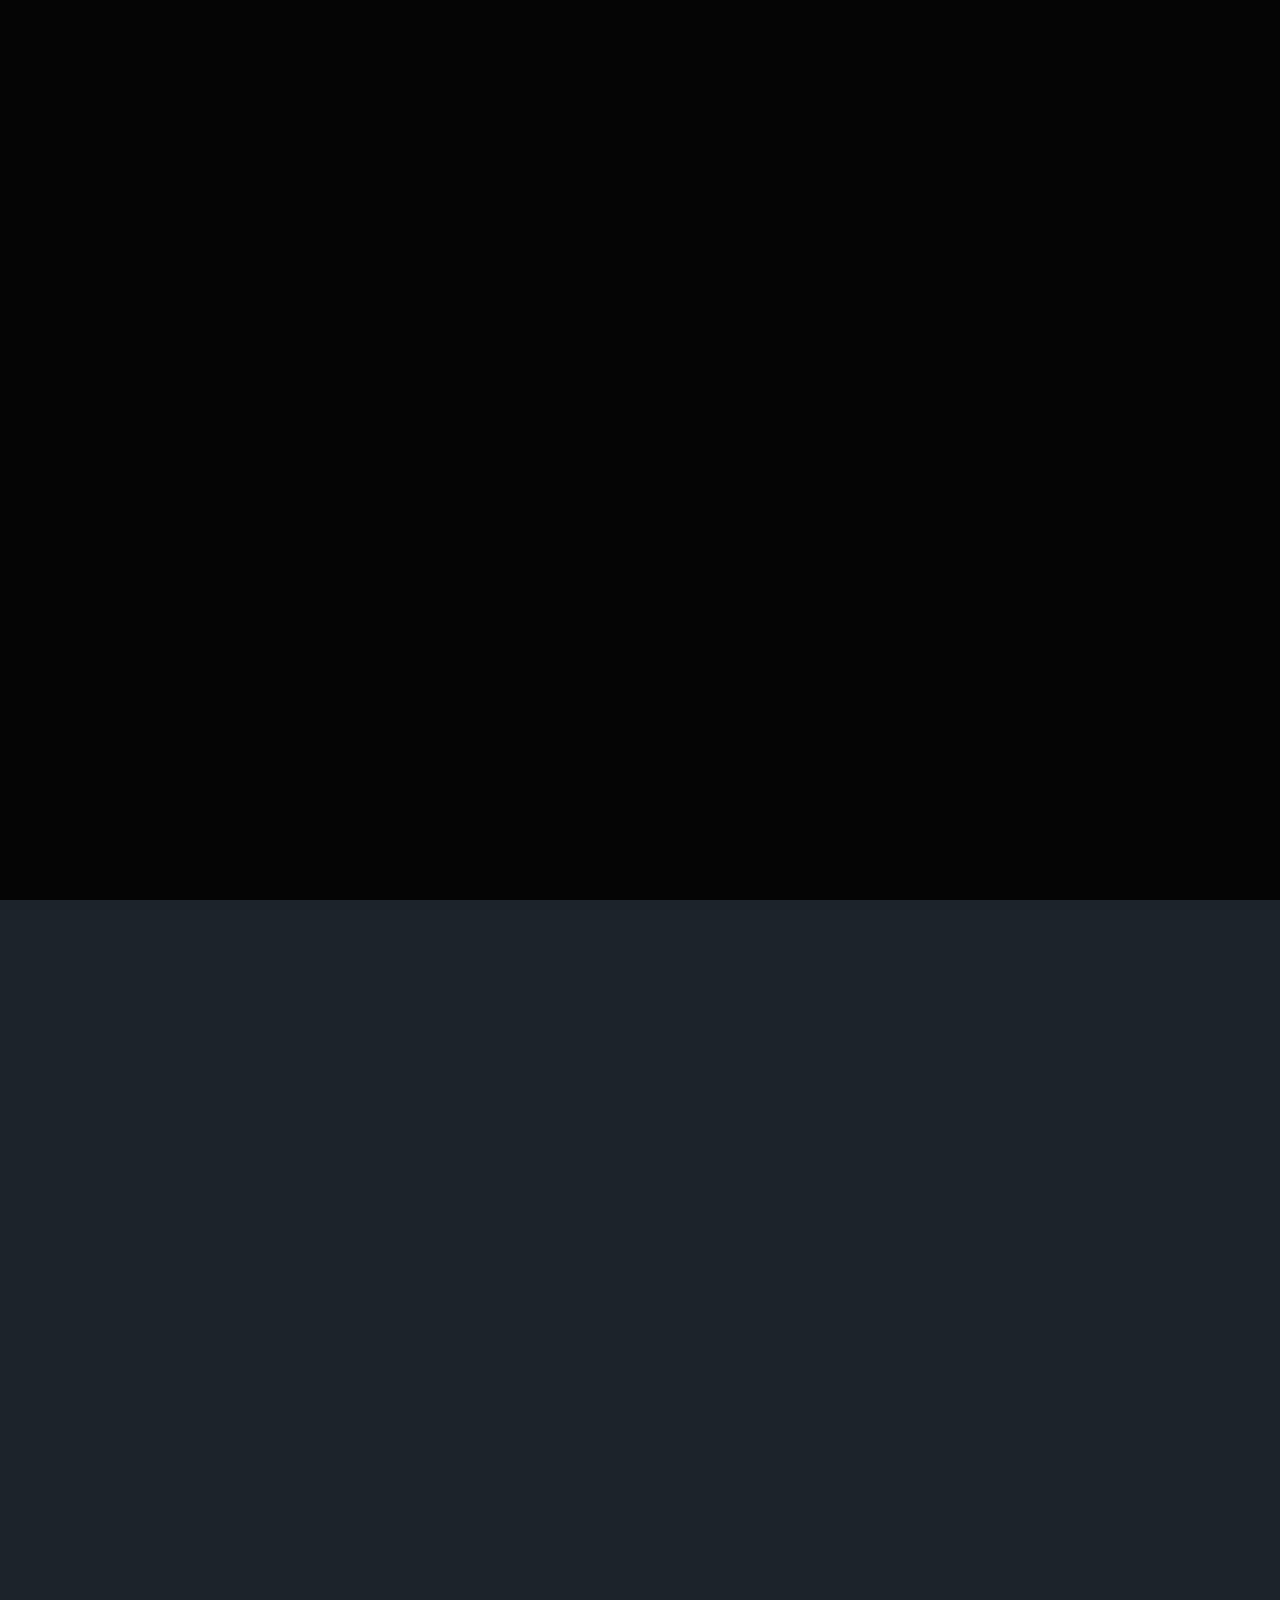
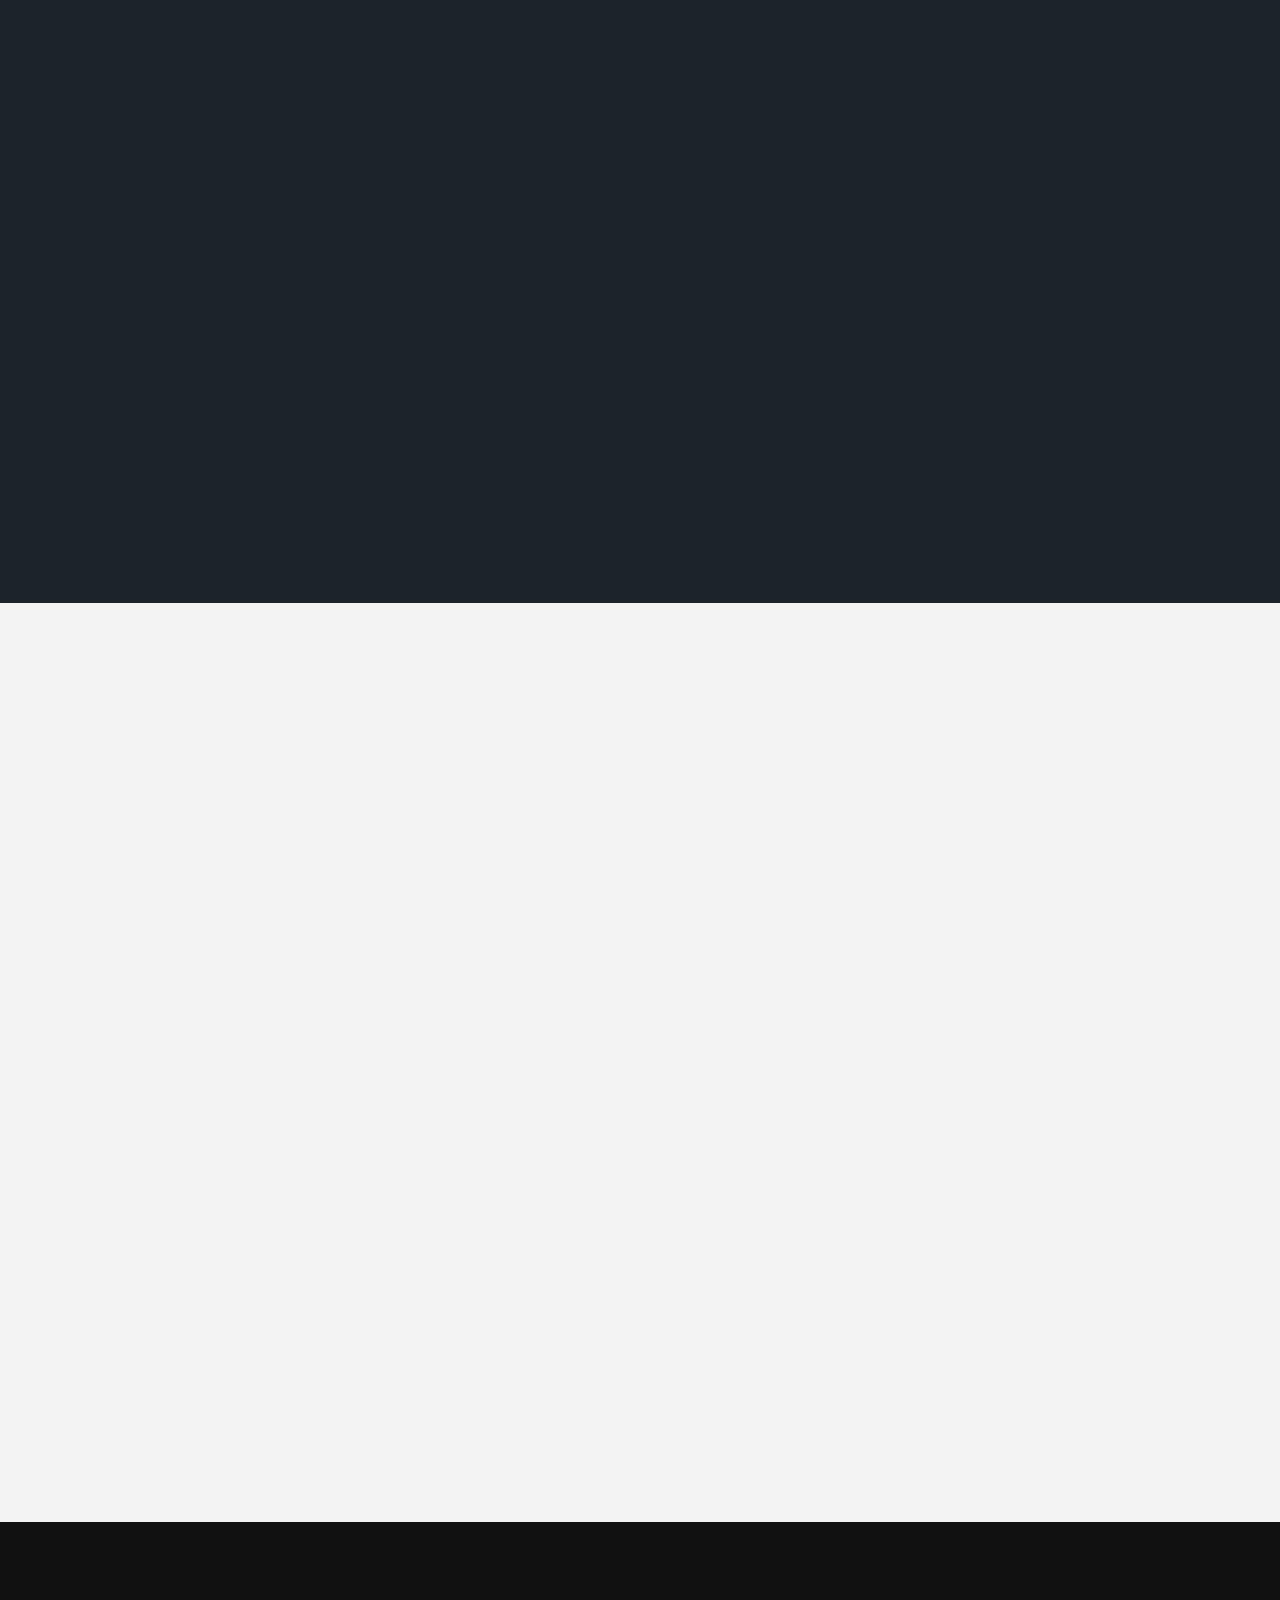
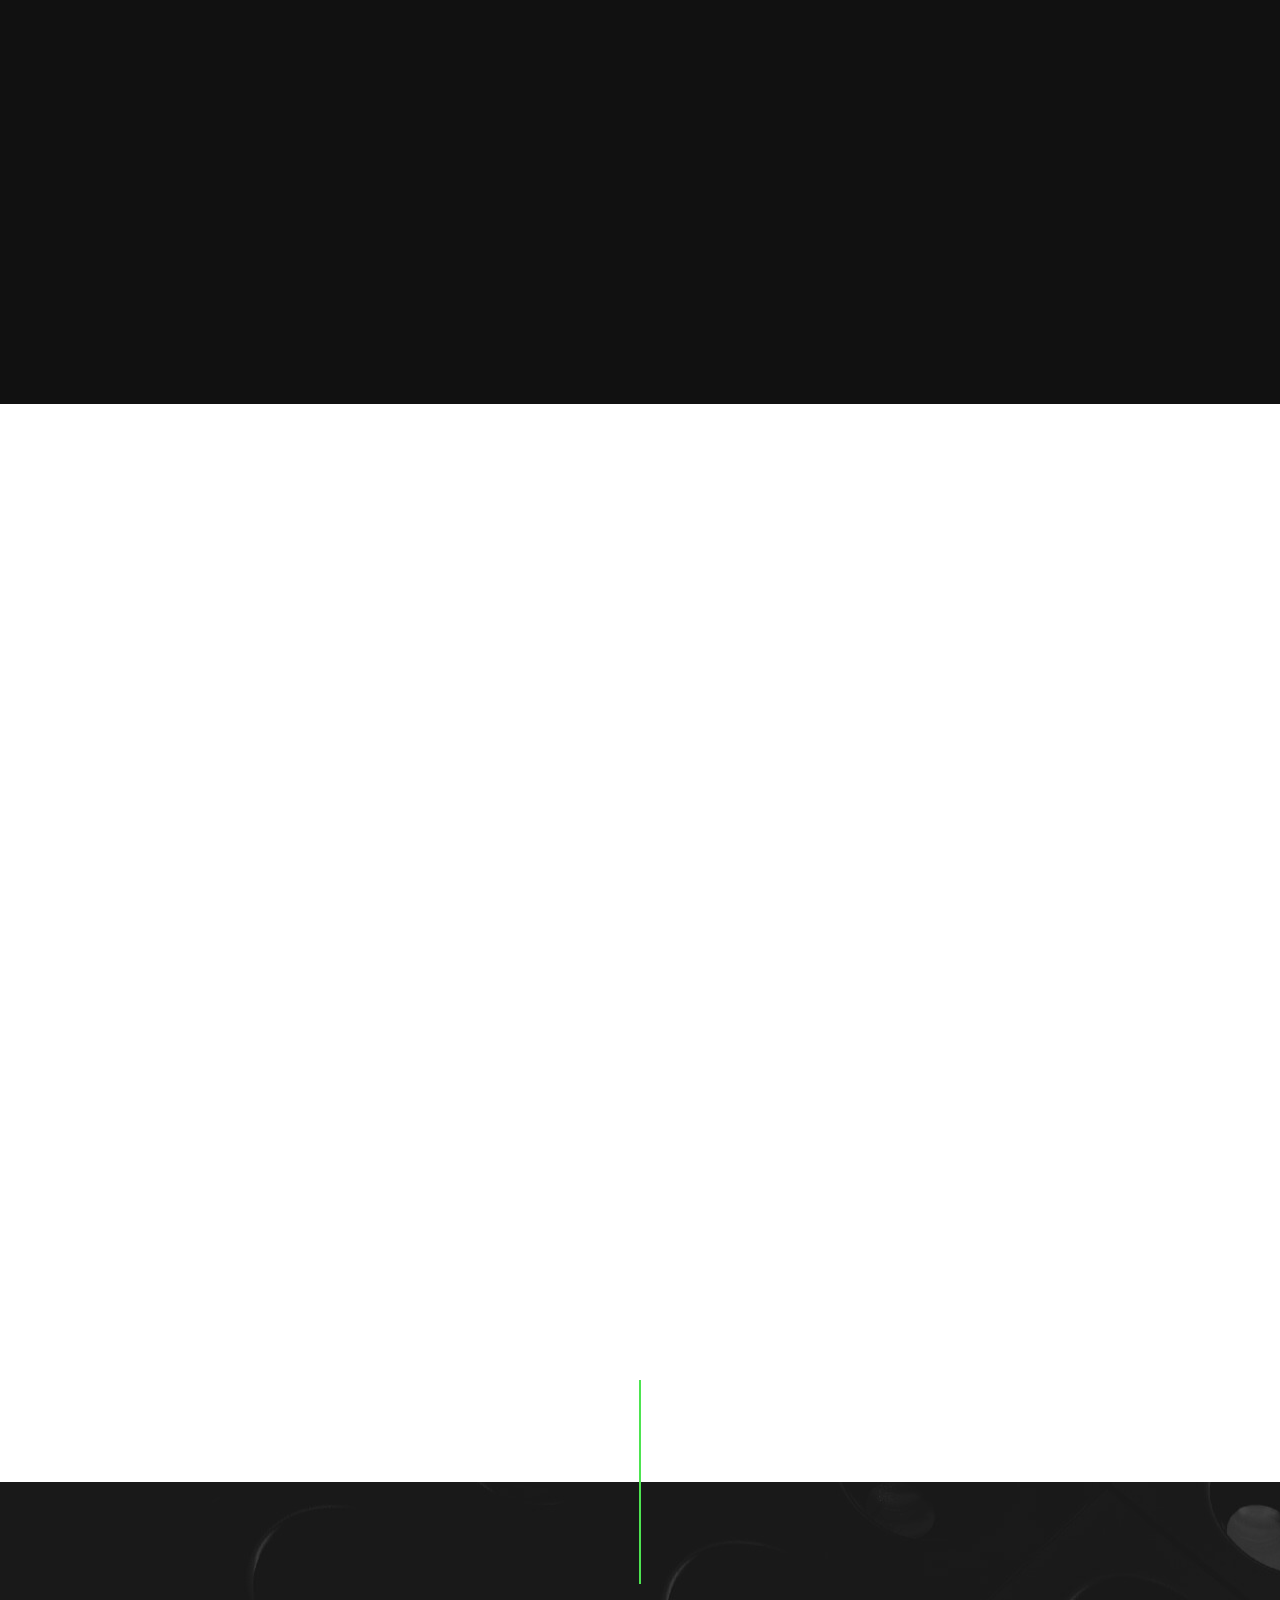
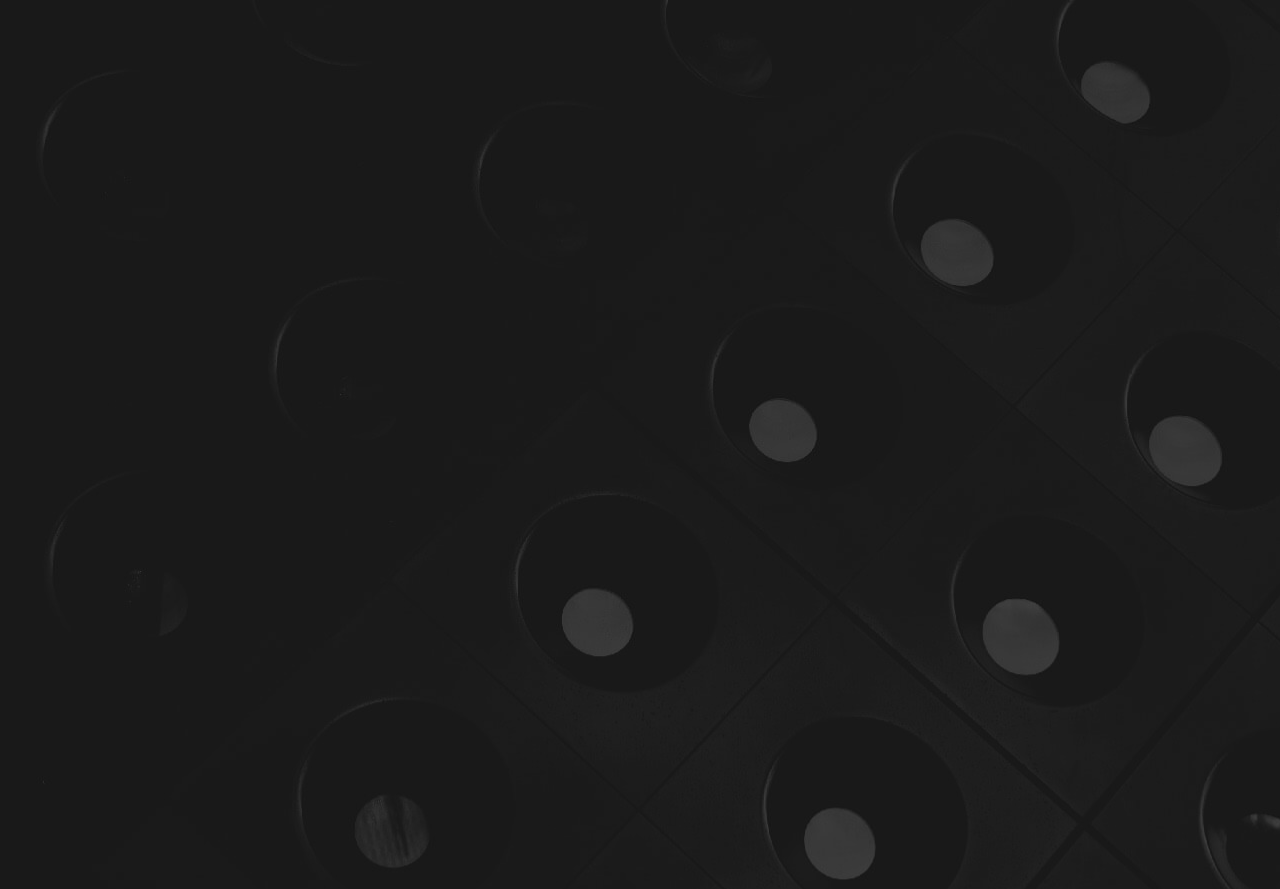
<file: index.html>
<!DOCTYPE html>
<!--[if lt IE 9 ]><html class="no-js oldie" lang="en"> <![endif]-->
<!--[if IE 9 ]><html class="no-js oldie ie9" lang="en"> <![endif]-->
<!--[if (gte IE 9)|!(IE)]><!-->
<html class="no-js" lang="en">
<!--<![endif]-->

<head>

    <!--- basic page needs
    ================================================== -->
    <meta charset="utf-8">
    <title>Papageorgiou Andreas</title>
    <meta name="description" content="">
    <meta name="author" content="">

    <!-- mobile specific metas
    ================================================== -->
    <meta name="viewport" content="width=device-width, initial-scale=1">

    <!-- CSS
    ================================================== -->
    <link rel="stylesheet" href="css/base.css">
    <link rel="stylesheet" href="css/vendor.css">
    <link rel="stylesheet" href="css/main.css">

    <!-- script
    ================================================== -->
    <script src="js/modernizr.js"></script>
    <script src="js/pace.min.js"></script>
    <!-- CDN Rawgit link to widget css -->
    <!-- favicons
    ================================================== -->
   

</head>

<body id="top">

    <!-- header
    ================================================== -->
    <header class="s-header">
        <div class="header-logo">
            <svg width="30" height="30" viewBox="0 0 1024 1024" fill="none" xmlns="http://www.w3.org/2000/svg">
                <path fill-rule="evenodd" clip-rule="evenodd" d="M8 0C3.58 0 0 3.58 0 8C0 11.54 2.29 14.53 5.47 15.59C5.87 15.66 6.02 15.42 6.02 15.21C6.02 15.02 6.01 14.39 6.01 13.72C4 14.09 3.48 13.23 3.32 12.78C3.23 12.55 2.84 11.84 2.5 11.65C2.22 11.5 1.82 11.13 2.49 11.12C3.12 11.11 3.57 11.7 3.72 11.94C4.44 13.15 5.59 12.81 6.05 12.6C6.12 12.08 6.33 11.73 6.56 11.53C4.78 11.33 2.92 10.64 2.92 7.58C2.92 6.71 3.23 5.99 3.74 5.43C3.66 5.23 3.38 4.41 3.82 3.31C3.82 3.31 4.49 3.1 6.02 4.13C6.66 3.95 7.34 3.86 8.02 3.86C8.7 3.86 9.38 3.95 10.02 4.13C11.55 3.09 12.22 3.31 12.22 3.31C12.66 4.41 12.38 5.23 12.3 5.43C12.81 5.99 13.12 6.7 13.12 7.58C13.12 10.65 11.25 11.33 9.47 11.53C9.76 11.78 10.01 12.26 10.01 13.01C10.01 14.08 10 14.94 10 15.21C10 15.42 10.15 15.67 10.55 15.59C13.71 14.53 16 11.53 16 8C16 3.58 12.42 0 8 0Z" transform="scale(64)" fill="#1B1F23"/>
                </svg>
                
        </div>

        <nav class="header-nav">

            <a href="#0" class="header-nav__close" title="close"><span>Close</span></a>

            <div class="header-nav__content">
                <h3>Nav</h3>
                
                <ul class="header-nav__list">
                    <li class="current"><a class="smoothscroll"  href="#home" title="home">Home</a></li>
                    <li><a class="smoothscroll"  href="#about" title="about">About</a></li>
                    <li><a class="smoothscroll"  href="#services" title="services">Services</a></li>
                    <li><a class="smoothscroll"  href="#works" title="works">Works</a></li>
                    <li><a class="smoothscroll"  href="#contact" title="contact">Contact</a></li>
                </ul>
    
                <p>Andreas Papageorgiou - Trading Software Engineering Manager Codespace</p>
    
                <ul class="header-nav__social">
                    <li>
                        <a href="https://twitter.com/Apap82239"><i class="fa fa-twitter" aria-hidden="true"></i></a>
                    </li>
                    <li>
                        <a href="https://www.linkedin.com/in/a-papageorgiou"><i class="fa fa-linkedin" aria-hidden="true"></i></a>
                    </li>
                </ul>

            </div> <!-- end header-nav__content -->

        </nav>  <!-- end header-nav -->

        <a class="header-menu-toggle" href="#0">
            <span class="header-menu-icon"></span>
        </a>

    </header> <!-- end s-header -->


    <!-- home
    ================================================== -->
    <section id="home" class="s-home target-section" data-parallax="scroll" data-image-src="images/contact-bg.jpg" data-natural-width=3000 data-natural-height=2000 data-position-y=center>

        <div class="overlay"></div>
        <div class="shadow-overlay"></div>

        <div class="home-content">

            <div class="row home-content__main">

                <h3 style="text-transform:initial">andispapageo.github.io </h3>
                <h3 style="text-transform:initial"><strong class="cst-name">Papageorgiou Andreas</strong> Personal Codespace </h3>
                <h2 style="margin-top: 40px; color:#c5c5c5">
                    Trading Platforms Engineering Manager .NET <br>
                    Forex, Blockchain, Machine Learning
                </h2>

                <div class="home-content__buttons">
                    <a href="#contact" class="smoothscroll btn btn--stroke">
                        Start a Project
                    </a>
                    <a href="#about" class="smoothscroll btn btn--stroke">
                        More
                    </a>
                </div>

            </div>

            <div class="home-content__scroll">
                <a href="#about" class="scroll-link smoothscroll">
                    <span></span>
                </a>
            </div>

            <div class="home-content__line"></div>

        </div> <!-- end home-content -->


        <ul class="home-social">
            <li>
                <a href="https://github.com/andispapageo"><i class="fa fa-github" aria-hidden="true"></i><span>Github</span></a>
            </li>
            <li>
                <a href="https://www.linkedin.com/in/a-papageorgiou"><i class="fa fa-linkedin" aria-hidden="true"></i><span>LinkedIn</span></a>
            </li>
            <li>
                <a href="https://twitter.com/Apap82239"><i class="fa fa-twitter" aria-hidden="true"></i><span>Twiiter</span></a>
            </li>
            
        </ul> 
        <!-- end home-social -->

    </section> <!-- end s-home -->


    <!-- about
    ================================================== -->
    <section id='about' class="s-about">

        <div class="row section-header has-bottom-sep" data-aos="fade-up">
            <div class="col-full">
                <h1 class=" display-1--light">Software Development</h1>
            </div>
        </div> <!-- end section-header -->

        <div class="row about-desc" data-aos="fade-up">
            <div class="col-full" style="color: #f3f3f3; font-size: 16px; margin: 30px 0px;">
                <p>
                 Experienced .NET Engineering Manager
                 Since 2014, cultivated extensive experience within the Foreign Exchange, Blockchain, and Fintech sectors. 
                 Recognizing the critical importance of precision and reliability in today’s fast-paced financial markets. Our service is meticulously designed to provide comprehensive control, advanced analytical tools, and robust security measures, maintaining a competitive edge.
                 Technical proficiency encompasses low-level programming (micro C) and advanced languages such as .NET, C++, and Java.
                 A proven track record in developing custom microservices on platforms functioning as IaaS, PaaS, or SaaS. <br>  <p style="margin-top: 2rem; margin-bottom: 2rem !important;">
                    "Committed to continuous learning and innovation, we strive to advance technology solutions and uphold industry best practices"
                   </p>
                <br><br> Key areas of expertise include:
                 <ul class="styled-list">
                    <li>
                        Clean Architecture and Scalability: Designing robust, scalable trading systems.
                    </li>
                    <li>
                        Dockerization: Enhancing cloud system maintainability through containerization of trading services.
                    </li>
                    <li>
                        Advanced Technologies: Expert in .NET Core and AWS Serverless applications.
                    </li>
                    <li>
                        Comprehensive Monitoring and Security: Implementing advanced monitoring solutions and thorough security measures.
                    </li>
                   </ul>
                  
                   
                </p>
                <div class="row section-header has-bottom-sep" data-aos="fade-up">
                    <div class="col-full">
                        <h1 class=" display-1--light">Specialisation</h1>
                    </div>
                </div> <!-- end section-header -->
                <ul class="styled-list">
                    <li class="simple-list__item">
                        CRM, Portals, Bridge Integration, ERP, ELP.
                    </li>
                    <li class="simple-list__item">
                        Trading Platforms: Metaquotes (MT5, MT4 Admin, Manager, API), Spotware (cTrader), TradingView
                    </li>
                    <li class="simple-list__item">
                     Salesforce, TradingView, IC VPS, Copy Trading and Portfolio investment strategies, Social Trading (Pelican), Trading Central 
                    </li>
                </ul>
            </div>
        </div> <!-- end about-desc -->

        <div class="row about-stats stats block-1-4 block-m-1-2 block-mob-full" data-aos="fade-up">
                
            <div class="col-block stats__col ">
                <div class="stats__count">10</div>
                <h5>Certifications/Courses</h5>
            </div>
            <div class="col-block stats__col">
                <div class="stats__count">8</div>
                <h5>Experience(Years)</h5>
            </div>
            <div class="col-block stats__col">
                <div class="stats__count">20</div>
                <h5>Microservices</h5>
            </div>
            <div class="col-block stats__col">
                <div class="stats__count">35</div>
                <h5>Web Projects Completed</h5>
            </div>

        </div> <!-- end about-stats -->

        <div class="about__line"></div>

    </section> <!-- end s-about -->


    <!-- services
    ================================================== -->
    <section id='services' class="s-services">

        <div class="row section-header has-bottom-sep" data-aos="fade-up">
            <div class="col-full">
                <h3 class="subhead">Specialities</h3>
                <h1 class="display-2">Custom made solutions that scales</h1>
            </div>
        </div> <!-- end section-header -->

        <div class="row services-list block-1-2 block-tab-full">

            <div class="col-block service-item" data-aos="fade-up">
                <div class="service-icon">
                    <svg fill="grey" width="30px" height="30px" viewBox="0 0 32 32" xmlns="http://www.w3.org/2000/svg"><g id="SVGRepo_bgCarrier" stroke-width="0"></g><g id="SVGRepo_tracerCarrier" stroke-linecap="round" stroke-linejoin="round"></g><g id="SVGRepo_iconCarrier"> <path d="M21.527 0v32l8.181-6.516v-21.036zM17.724 25.011l-6.584 2.875v-25.104l6.584 1.948zM2.297 24.271l5.036-1.328v-16.025l-5.016-0.808z"></path> </g></svg>
                </div>  
                
                <div class="service-text">
                    <h3 class="h2">Trading CRM Systems</h3>
                    <p>More than 6 years of experience in dynamic specialised trading CRMs for Forex and Blockchain. Salesforce CRM, Custom mase Admin and affiliation portals, admin hubs, ackoffices. 
                        <br><br>
                        Custom or ready made solutions for any company size. Secured and distributed softwares that elevates in cloud.
                    </p>
                </div>
            </div>

            <div class="col-block service-item" data-aos="fade-up">
                <div class="service-icon">
                    <svg width="30px" height="30px" viewBox="0 0 16 16" xmlns="http://www.w3.org/2000/svg" fill="grey" class="bi bi-option"><g id="SVGRepo_bgCarrier" stroke-width="0"></g><g id="SVGRepo_tracerCarrier" stroke-linecap="round" stroke-linejoin="round"></g><g id="SVGRepo_iconCarrier"> <path d="M1 2.5a.5.5 0 0 1 .5-.5h3.797a.5.5 0 0 1 .439.26L11 13h3.5a.5.5 0 0 1 0 1h-3.797a.5.5 0 0 1-.439-.26L5 3H1.5a.5.5 0 0 1-.5-.5zm10 0a.5.5 0 0 1 .5-.5h3a.5.5 0 0 1 0 1h-3a.5.5 0 0 1-.5-.5z"></path> </g></svg>
                </div>  
                
                <div class="service-text">
                    <h3 class="h2">MT4, MT5, cTrader API Integrations</h3>
                    <p>Unique full covered and distributed integration of the main trading platforms of the market.
                        <a href="https://www.metaquotes.net/">Metaquotes</a> and <a href="https://www.spotware.com/">Spotware</a>. <br><br>
                        Experience in trading automations, ready made softwares (portals) for affiliation programs, copy or social trading (..).
                        web trading, exhange markets integrations (..)
                    </p>
                </div>
            </div>

            <div class="col-block service-item" data-aos="fade-up">
                <div class="service-icon">
                    <svg width="40px" height="40px" viewBox="0 0 24 24" fill="none" xmlns="http://www.w3.org/2000/svg"><g id="SVGRepo_bgCarrier" stroke-width="0"></g><g id="SVGRepo_tracerCarrier" stroke-linecap="round" stroke-linejoin="round"></g><g id="SVGRepo_iconCarrier"> <path opacity="0.4" d="M16.7998 2H6.20977C3.88977 2 2.00977 3.88 2.00977 6.19V12.37V12.56C2.00977 14.88 3.88977 16.75 6.19977 16.75H9.79977C10.3498 16.75 10.7998 17.2 10.7998 17.75V18.57C10.7998 19.12 10.3498 19.57 9.79977 19.57H7.54977C7.15977 19.57 6.83977 19.89 6.83977 20.28C6.83977 20.67 7.15977 20.99 7.54977 20.99H15.4798C15.8698 20.99 16.1898 20.67 16.1898 20.28C16.1898 19.89 15.8698 19.57 15.4798 19.57H13.2298C12.6798 19.57 12.2298 19.12 12.2298 18.57V17.75C12.2298 17.2 12.6798 16.75 13.2298 16.75H16.7998C19.1198 16.75 20.9898 14.87 20.9898 12.56V12.37V6.19C20.9898 3.88 19.1098 2 16.7998 2Z" fill="grey"></path> <path d="M19.6402 9.5H14.3502C12.6202 9.5 11.9902 10.13 11.9902 11.88V19.61C11.9902 21.37 12.6102 21.99 14.3502 21.99H19.6402C21.3702 21.99 22.0002 21.36 22.0002 19.61V11.88C22.0002 10.12 21.3802 9.5 19.6402 9.5ZM17.0002 20.32C16.3902 20.32 15.9002 19.83 15.9002 19.22C15.9002 18.61 16.3902 18.12 17.0002 18.12C17.6102 18.12 18.1002 18.61 18.1002 19.22C18.1002 19.83 17.6102 20.32 17.0002 20.32Z" fill="grey"></path> <path opacity="0.4" d="M18.1004 19.2201C18.1004 19.8301 17.6104 20.3201 17.0004 20.3201C16.3904 20.3201 15.9004 19.8301 15.9004 19.2201C15.9004 18.6101 16.3904 18.1201 17.0004 18.1201C17.6104 18.1201 18.1004 18.6201 18.1004 19.2201Z" fill="grey"></path> </g></svg>
                </div>  
                <div class="service-text">
                    <h3 class="h2">.NET Webservices</h3>
                    <p>Participation on more than 40 microservices, gives the speciality on any concerns that covers a service and its purpose in an overall infastructure (cloud).
                        Builtin services that communicates seamsly in order to gain a flexible, fastest, modest end points.
                    </p>
                </div>
            </div>

            <div class="col-block service-item" data-aos="fade-up">
                <div class="service-icon">
                    <svg fill="grey" width="40px" height="40px" viewBox="0 0 24 24" xmlns="http://www.w3.org/2000/svg"><g id="SVGRepo_bgCarrier" stroke-width="0"></g><g id="SVGRepo_tracerCarrier" stroke-linecap="round" stroke-linejoin="round"></g><g id="SVGRepo_iconCarrier"><path d="M7,13.022H11V22C8.894,21.093,7.227,17.419,7,13.022Zm6,0V22c2.1-.907,3.768-4.581,3.994-8.978ZM11,2C8.894,2.907,7.227,6.581,7,10.978H11Zm5.848,1.05a16.925,16.925,0,0,1,2.164,7.928H22A10.222,10.222,0,0,0,16.843,3.05Zm0,17.9A10.222,10.222,0,0,0,22,13.022H19.007A16.925,16.925,0,0,1,16.843,20.95ZM13.005,2v8.978H17C16.773,6.581,15.106,2.907,13.005,2ZM7.157,20.95a16.925,16.925,0,0,1-2.164-7.928H2A10.222,10.222,0,0,0,7.157,20.95Zm0-17.9A10.222,10.222,0,0,0,2,10.978H4.993A16.925,16.925,0,0,1,7.157,3.05Z"></path></g></svg>
                </div>  
                <div class="service-text">
                    <h3 class="h2">Web Design</h3>
                     Responsince web design that implements best practice for seamless results
                    <p>
                    </p>
                </div>
            </div>

        </div> <!-- end services-list -->
    </section> <!-- end s-services -->
   
    
    <!-- works
    ================================================== -->
    <section id='works' class="s-works">

        <div class="intro-wrap">
                
            <div class="row section-header has-bottom-sep light-sep" data-aos="fade-up">
                <div class="col-full">
                    <h3 class="subhead">Recent Works</h3>
                </div>
            </div> <!-- end section-header -->

        </div> <!-- end intro-wrap -->

        <div class="row works-content">
            <div class="col-full masonry-wrap">
                <div class="masonry">
                   
                    <div class="masonry__brick" data-aos="fade-up">
                        <div class="item-folio">
                                
                            <div class="item-folio__thumb">
                                <a href="images/tradingview.png" class="thumb-link" title="" data-size="1050x700">
                                    <img src="images/tradingview.png"
                                         srcset="images/tradingview.png 1x, images/tradingview.png 2x" alt="">
                                </a>
                            </div>
    
                            <div class="item-folio__text">
                                <h3 class="item-folio__title">
                                    ICMarkets TradingView
                                </h3>
                                <p class="item-folio__cat">
                                    OAuth and Adapter Intergration <br>
                                    <a href="  https://tradingview.com">   https://tradingview.com</a>
                                </p>
                            </div>
    
                            <a href="https://tradingview.com" class="item-folio__project-link" target="_blank" title="">
                                <i class="icon-link"></i> 
                            </a>
    
                            <div class="item-folio__caption">
                                <a href="https://tradingview.com" target="_blank" title="">
                                    https://tradingview.com
                                </a>
                                <p> Main backend implementation to provide seemless data, quotes, symbols and orders of trades.</p>
                            </div>
    
                        </div>
                    </div> <!-- end masonry__brick -->
    
                    <div class="masonry__brick" data-aos="fade-up">
                        <div class="item-folio">
                                
                            <div class="item-folio__thumb">
                                <a href="images/salesforce.png" class="thumb-link" title="" data-size="1050x700">
                                    <img src="images/salesforce.png"
                                         srcset="images/salesforce.png 1x, images/salesforce.png 2x" alt="">
                                </a>
                            </div>
    
                            <div class="item-folio__text">
                                <h3 class="item-folio__title">
                                    ICMarkets Salesforce
                                </h3>
                                <p class="item-folio__cat">
                                    Salesforce CRM system  <br>
                                    <a href="https://salesforce.com"> https://salesforce.com</a>
                                </p>
                            </div>
    
                            <a href="https://salesforce.com" class="item-folio__project-link" title="">
                                <i class="icon-link"></i>
                            </a>
    
                            <div class="item-folio__caption">
                                <a href="https://salesforce.com" target="_blank" title="">
                                    https://salesforce.com
                                </a>
                                <p>Microservices implementation for API bridge for ICMarkets and Salesforce</p>
                            </div>
    
                        </div>
                    </div> <!-- end masonry__brick -->

                

                    <div class="masonry__brick" data-aos="fade-up">
                        <div class="item-folio">
                                
                            <div class="item-folio__thumb">
                                <a href="images/icsocial.png" class="thumb-link" title="Grow Green" data-size="1050x700">
                                    <img src="images/icsocial.png" 
                                         srcset="images/icsocial.png 1x, images/icsocial.png 2x" alt="">
                                </a>
                            </div>
    
                            <div class="item-folio__text">
                                <h3 class="item-folio__title">
                                    IC Social 
                                </h3>
                                <p class="item-folio__cat">
                                    Android/iOS Social Trading  <br>
                                    <a href="https://apps.apple.com/gb/app/ic-social/id1619346047">  https://apps.apple.com/gb/app/ic-social/id1619346047</a>
                                  
                                </p>
                            </div>
    
                            <a href=https://apps.apple.com/gb/app/ic-social/id1619346047" class="item-folio__project-link" title="Project link">
                                <i class="icon-link"></i>
                            </a>
                            <div class="item-folio__caption">
                                <a href="https://apps.apple.com/gb/app/ic-social/id1619346047" target="_blank" title="">
                                    https://apps.apple.com/gb/app/ic-social/id1619346047
                                </a>
                                <p>Social Trading integration for ICMarkets with Azure</p>
                               
                            </div>
    
                        </div>
                    </div> <!-- end masonry__brick -->

                  
                    <div class="masonry__brick" data-aos="fade-up">
                        <div class="item-folio">
                                
                            <div class="item-folio__thumb">
                                <a href="images/cTrader.png" class="thumb-link" title="" data-size="1550x700">
                                    <img src="images/cTrader.png" 
                                         srcset="images/cTrader.png 1x, images/cTrader.png 2x" alt="">
                                </a>
                            </div>
    
                            <div class="item-folio__text">
                                <h3 class="item-folio__title">
                                    cTrader REST Integrations 
                                </h3>
                                <p class="item-folio__cat">
                                    Integration Services, Reporting Servers, InApp(OAuth2), SSO <br>
                                    <a href="https://ct.icmarkets.com/">https://ct.icmarkets.com/</a>
                                </p>
                            </div>
    
                            <a href="https://www.behance.net/" class="item-folio__project-link" title="">
                                <i class="icon-link"></i>
                            </a>
    
                            <div class="item-folio__caption">
                                <a href="https://ct.icmarkets.com/">https://ct.icmarkets.com/</a>
                                <p>Spotware API Bridge with InApp Actions, API Manager, SSO</p>
                            </div>
    
                        </div>
                    </div> <!-- end masonry__brick -->

                    <div class="masonry__brick" data-aos="fade-up">
                        <div class="item-folio">
                                
                            <div class="item-folio__thumb">
                                <a href="images/wmt.png" class="thumb-link" title="Grow Green" data-size="1050x700">
                                    <img src="images/wmt.png" 
                                         srcset="images/wmt.png 1x, images/wmt.png 2x" alt="">
                                </a>
                            </div>
    
                            <div class="item-folio__text">
                                <h3 class="item-folio__title">
                                    MT4/MT5 Integrations 
                                </h3>0
                                <p class="item-folio__cat">
                                    Integration Services, Analytics for MT4, MT5 <br>
                                    <a href=" https://webtrader.icmarkets.com/"> https://webtrader.icmarkets.com/</a>
                                </p>
                            </div>
    
                            <div class="item-folio__caption">
                                <a href="https://webtrader.icmarkets.com/" target="_blank" title="">
                                    https://webtrader.icmarkets.com/
                                </a>
                                <p>Metatrader (4,5) API Manager, TCP Integrations</p>
                            </div>
                          
    
                        </div>
                    </div> <!-- end masonry__brick -->
                    

                    <div class="masonry__brick" data-aos="fade-up">
                        <div class="item-folio">
                                
                            <div class="item-folio__thumb">
                                <a href="images/VpsBridge.png" class="thumb-link" title="" data-size="1550x700">
                                    <img src="images/VpsBridge.png" 
                                         srcset="images/VpsBridge.png 1x, images/VpsBridge.png 2x" alt="">
                                </a>
                            </div>
    
                            <div class="item-folio__text">
                                <h3 class="item-folio__title">
                                    VPS (Virtual Private Services) Bridge 
                                </h3>
                                <p class="item-folio__cat">
                                    Integration Services bridges. Analytics Forex VPS
                                    <br>
                                    <a href="https://www.forexvps.net/">https://www.forexvps.net/</a>
                                </p>
                            </div>
    
                            <div class="item-folio__caption">
                                <a href="https://www.forexvps.net/" target="_blank" title="">
                                    https://www.forexvps.net/
                                </a>
                                <p>Forex VPS bridge with Hangfire and SQS</p>
                            </div>
                          
                        </div>
                    </div> <!-- end masonry__brick -->

                    <div class="masonry__brick" data-aos="fade-up">
                        <div class="item-folio">
                                
                            <div class="item-folio__thumb">
                                <a href="images/partnersportal.png" class="thumb-link" title="" data-size="1050x700">
                                    <img src="images/partnersportal.png" 
                                         srcset="images/partnersportal.png 1x, images/partnersportal.png 2x" alt="">
                                </a>
                            </div>
    
                            <div class="item-folio__text">
                                <h3 class="item-folio__title">
                                    IC Markets Partners Portal 
                                </h3>
                                <p class="item-folio__cat">
                                    IC Markets backend implementation and website design of Affiliation programs for Client Area and reporting systems.
                                    <br>
                                    <a href="https://www.icmarketspartners.com/" target="_blank" title="">
                                        https://www.icmarketspartners.com/
                                    </a>
                                </p>

                            </div>
    
                            <a href=https://apps.apple.com/gb/app/ic-social/id1619346047" class="item-folio__project-link" title="Project link">
                                <i class="icon-link"></i>
                            </a>
    
                            <div class="item-folio__caption">
                                <a href="https://www.icmarketspartners.com/" target="_blank" title="">
                                    https://www.icmarketspartners.com/
                                </a>
                                <p>ICMarkets Partners Portal, Client Area, Analytics, Dashboards</p>
                               
                            </div>
    
                        </div>
                    </div> <!-- end masonry__brick -->

                    <div class="masonry__brick" data-aos="fade-up">
                        <div class="item-folio">
                                
                            <div class="item-folio__thumb">
                                <a href="images/icmarkets-gca.png" class="thumb-link" title="" data-size="1550x700">
                                    <img src="images/icmarkets-gca.png" 
                                         srcset="images/icmarkets-gca.png 1x, images/icmarkets-gca.png 2x" alt="">
                                </a>
                            </div>
    
                            <div class="item-folio__text">
                                <h3 class="item-folio__title">
                                    ICMarkets 
                                </h3>
                                <p class="item-folio__cat">
                                    Client Area. Dashboards, Analytics, Trading Accounts, PSPs
                                    <br>
                                    <a href="https://secure.icmarkets.com/" target="_blank" title="">
                                        https://secure.icmarkets.com/
                                    </a>
                                </p>
                            </div>
    
                            <a href="https://www.behance.net/" class="item-folio__project-link" title="">
                                <i class="icon-link"></i>
                            </a>
    
                            <div class="item-folio__caption">
                                <a href=" https://secure.icmarkets.com" target="_blank" title="">
                                    https://secure.icmarkets.com
                                </a>
                                <p>ICMarkets Dedicated Client Area</p>
                            </div>
    
                        </div>
                    </div> <!-- end masonry__brick -->

                    <div class="masonry__brick" style="display: none;" data-aos="fade-up">
                        <div class="item-folio">
                                
                            <div class="item-folio__thumb">
                                <a href="images/pumapay.png" class="thumb-link" title="" data-size="1550x700">
                                    <img src="images/pumapay.png" 
                                         srcset="images/pumapay.png 1x, images/images/pumapay.png 2x" alt="">
                                </a>
                            </div>
    
                            <div class="item-folio__text">
                                <h3 class="item-folio__title">
                                    PumaPay Crypto Wallet 
                                </h3>
                                <p class="item-folio__cat">
                                    Android/iOS Crypto HD Blockchain Wallet
                                    <br>
                                    <a href="https://pumapay.io/puma-pay-app" target="_blank" title="">
                                        https://pumapay.io/puma-pay-app
                                    </a>
                                </p>
                            </div>
    
                            <a href="https://www.behance.net/" class="item-folio__project-link" title="">
                                <i class="icon-link"></i>
                            </a>
    
                            <div class="item-folio__caption">
                                <a href="https://play.google.com/store/apps/details?id=com.pumapay.pumawallet&shortlink=fbefdfdb&c=click%20to%20GooglePlay%20(live%20website)&pid=website-V3-live&source_caller=ui" target="_blank" title="">
                                    https://play.google.com/store/apps/details?id=com.pumapay
                                </a>
                                <p> Android/iOS Crypto HD Blockchain Wallet</p>
                            </div>
    
                        </div>
                    </div> <!-- end masonry__brick -->
                   
                </div> <!-- end masonry -->
            </div> <!-- end col-full -->
        </div> <!-- end works-content -->

    </section> <!-- end s-works -->
    <section id='' class="s-github" style="min-height: 200px; margin-bottom: 200px; display: none">

        <div class="row section-header has-bottom-sep" data-aos="fade-up">
            <div class="col-full">
                <h3 class="subhead" style="margin-top: 80px;">Github</h3>
            </div>
        </div> <!-- end section-header -->
        <div class="services-list block-1-2 block-tab-full" style="">
            <row style="display: flex;  justify-content: center;">
                <div class="col-md-2" style="display: grid;">
                   <svg xmlns="http://www.w3.org/2000/svg" xmlns:xlink="http://www.w3.org/1999/xlink" width="442" height="109" version="1.2" baseProfile="tiny" data-reactroot=""><defs/>
                    <g fill="none" stroke="black" stroke-width="1" fill-rule="evenodd" stroke-linecap="square" stroke-linejoin="bevel"><g fill="#0d1117" fill-opacity="1" stroke="none" transform="matrix(1,0,0,1,0,0)"><rect x="0" y="0" width="440" height="109"/></g><rect x="0" y="0" width="441" height="108" stroke="#cfcfcf1c" stroke-width="2"/><g fill="#586069" fill-opacity="1" stroke="none" transform="matrix(1.25,0,0,1.25,17,21)"><path vector-effect="none" fill-rule="evenodd" d="M4,9 L3,9 L3,8 L4,8 L4,9 M4,6 L3,6 L3,7 L4,7 L4,6 M4,4 L3,4 L3,5 L4,5 L4,4 M4,2 L3,2 L3,3 L4,3 L4,2 M12,1 L12,13 C12,13.55 11.55,14 11,14 L6,14 L6,16 L4.5,14.5 L3,16 L3,14 L1,14 C0.45,14 0,13.55 0,13 L0,1 C0,0.45 0.45,0 1,0 L11,0 C11.55,0 12,0.45 12,1 M11,11 L1,11 L1,13 L3,13 L3,12 L6,12 L6,13 L11,13 L11,11 M11,1 L2,1 L2,10 L11,10 L11,1"/></g><g fill="grey" fill-opacity="1" stroke="grey" stroke-opacity="1" stroke-width="1" stroke-linecap="square" stroke-linejoin="bevel" transform="matrix(1,0,0,1,0,0)"><a target="" href="https://github.com/andispapageo/btc.usd.core"><text fill="#0366d6" fill-opacity="1" stroke="none" xml:space="preserve" x="41" y="33" font-family="sans-serif" font-size="16" font-weight="630" font-style="normal">btc.usd.core</text></a></g><g fill="#586069" fill-opacity="1" stroke="#586069" stroke-opacity="1" stroke-width="1" stroke-linecap="square" stroke-linejoin="bevel" transform="matrix(1,0,0,1,0,0)"><text fill="grey" fill-opacity="1" stroke="none" xml:space="preserve" x="17" y="65" font-family="sans-serif" font-size="14" font-weight="400" font-style="normal"> </text></g><g fill="grey" fill-opacity="1" stroke="grey" stroke-opacity="1" stroke-width="1" stroke-linecap="square" stroke-linejoin="bevel" transform="matrix(1,0,0,1,0,0)"><text fill="grey" fill-opacity="1" stroke="none" xml:space="preserve" x="33" y="91" font-family="sans-serif" font-size="12" font-weight="400" font-style="normal">C#</text></g><g fill="grey" fill-opacity="1" stroke="none" transform="matrix(1,0,0,1,70,78)"/><g fill="grey" fill-opacity="1" stroke="grey" stroke-opacity="1" stroke-width="1" stroke-linecap="square" stroke-linejoin="bevel" transform="matrix(1,0,0,1,0,0)"/><g fill="grey" fill-opacity="1" stroke="none" transform="matrix(1,0,0,1,133,78)"/><g fill="grey" fill-opacity="1" stroke="grey" stroke-opacity="1" stroke-width="1" stroke-linecap="square" stroke-linejoin="bevel" transform="matrix(1,0,0,1,0,0)"/><circle cx="23" cy="86" r="7" stroke="none" fill="#178600"/></g></svg>
                </div>
                <div class="col-md-2" style="display: grid;">
                    <svg xmlns="http://www.w3.org/2000/svg" xmlns:xlink="http://www.w3.org/1999/xlink" width="442" height="109" version="1.2" baseProfile="tiny" data-reactroot=""><defs/><g fill="none" stroke="black" stroke-width="1" fill-rule="evenodd" stroke-linecap="square" stroke-linejoin="bevel"><g fill="#0d1117" fill-opacity="1" stroke="none" transform="matrix(1,0,0,1,0,0)"><rect x="0" y="0" width="440" height="109"/></g><rect x="0" y="0" width="441" height="108" stroke="#262626" stroke-width="2"/><g fill="grey" fill-opacity="1" stroke="none" transform="matrix(1.25,0,0,1.25,17,21)"><path vector-effect="none" fill-rule="evenodd" d="M4,9 L3,9 L3,8 L4,8 L4,9 M4,6 L3,6 L3,7 L4,7 L4,6 M4,4 L3,4 L3,5 L4,5 L4,4 M4,2 L3,2 L3,3 L4,3 L4,2 M12,1 L12,13 C12,13.55 11.55,14 11,14 L6,14 L6,16 L4.5,14.5 L3,16 L3,14 L1,14 C0.45,14 0,13.55 0,13 L0,1 C0,0.45 0.45,0 1,0 L11,0 C11.55,0 12,0.45 12,1 M11,11 L1,11 L1,13 L3,13 L3,12 L6,12 L6,13 L11,13 L11,11 M11,1 L2,1 L2,10 L11,10 L11,1"/></g><g fill="grey" fill-opacity="1" stroke="#0366d6" stroke-opacity="1" stroke-width="1" stroke-linecap="square" stroke-linejoin="bevel" transform="matrix(1,0,0,1,0,0)"><a target="" href="https://github.com/andispapageo/bitcwallet"><text fill="#0366d6" fill-opacity="1" stroke="none" xml:space="preserve" x="41" y="33" font-family="sans-serif" font-size="16" font-weight="630" font-style="normal">bitcwallet</text></a></g><g fill="#586069" fill-opacity="1" stroke="#586069" stroke-opacity="1" stroke-width="1" stroke-linecap="square" stroke-linejoin="bevel" transform="matrix(1,0,0,1,0,0)"><text fill="#586069" fill-opacity="1" stroke="none" xml:space="preserve" x="17" y="65" font-family="sans-serif" font-size="14" font-weight="400" font-style="normal"> </text></g><g fill="#24292e" fill-opacity="1" stroke="#24292e" stroke-opacity="1" stroke-width="1" stroke-linecap="square" stroke-linejoin="bevel" transform="matrix(1,0,0,1,0,0)"><text fill="grey" fill-opacity="1" stroke="none" xml:space="preserve" x="33" y="91" font-family="sans-serif" font-size="12" font-weight="400" font-style="normal">C#</text></g><g fill="grey" fill-opacity="1" stroke="none" transform="matrix(1,0,0,1,70,78)"><a target="" href="https://github.com/andispapageo/bitcwallet"><path vector-effect="none" fill-rule="evenodd" d="M10,5 C10,3.89 9.11,3 8,3 C7.0966,2.99761 6.30459,3.60318 6.07006,4.47561 C5.83554,5.34804 6.21717,6.2691 7,6.72 L7,7.02 C6.98,7.54 6.77,8 6.37,8.4 C5.97,8.8 5.51,9.01 4.99,9.03 C4.16,9.05 3.51,9.19 2.99,9.48 L2.99,4.72 C3.77283,4.2691 4.15446,3.34804 3.91994,2.47561 C3.68541,1.60318 2.8934,0.997613 1.99,1 C0.88,1 0,1.89 0,3 C0.00428689,3.71022 0.384911,4.3649 1,4.72 L1,11.28 C0.41,11.63 0,12.27 0,13 C0,14.11 0.89,15 2,15 C3.11,15 4,14.11 4,13 C4,12.47 3.8,12 3.47,11.64 C3.56,11.58 3.95,11.23 4.06,11.17 C4.31,11.06 4.62,11 5,11 C6.05,10.95 6.95,10.55 7.75,9.75 C8.55,8.95 8.95,7.77 9,6.73 L8.98,6.73 C9.59,6.37 10,5.73 10,5 M2,1.8 C2.66,1.8 3.2,2.35 3.2,3 C3.2,3.65 2.65,4.2 2,4.2 C1.35,4.2 0.8,3.65 0.8,3 C0.8,2.35 1.35,1.8 2,1.8 M2,14.21 C1.34,14.21 0.8,13.66 0.8,13.01 C0.8,12.36 1.35,11.81 2,11.81 C2.65,11.81 3.2,12.36 3.2,13.01 C3.2,13.66 2.65,14.21 2,14.21 M8,6.21 C7.34,6.21 6.8,5.66 6.8,5.01 C6.8,4.36 7.35,3.81 8,3.81 C8.65,3.81 9.2,4.36 9.2,5.01 C9.2,5.66 8.65,6.21 8,6.21 "/></a></g><g fill="grey" fill-opacity="1" stroke="grey" stroke-opacity="1" stroke-width="1" stroke-linecap="square" stroke-linejoin="bevel" transform="matrix(1,0,0,1,0,0)"><a target="" href="https://github.com/andispapageo/bitcwallet/network/members"><text fill="#586069" fill-opacity="1" stroke="none" xml:space="preserve" x="91" y="91" font-family="sans-serif" font-size="12" font-weight="400" font-style="normal">1</text></a></g><g fill="#000000" fill-opacity="1" stroke="none" transform="matrix(1,0,0,1,133,78)"/><g fill="#586069" fill-opacity="1" stroke="#586069" stroke-opacity="1" stroke-width="1" stroke-linecap="square" stroke-linejoin="bevel" transform="matrix(1,0,0,1,0,0)"/><circle cx="23" cy="86" r="7" stroke="none" fill="#178600"/></g></svg>
                </div>
            </row>
            <div class="row section-header has-bottom-sep" data-aos="fade-up" style="margin-top: 70px;">
                <div class="col-full">
                    <h3 class="subhead">Private Repositories</h3>
                </div>
            </div> <!-- end section-header -->
            <div class="container">
                <div class="row" style="display: flex;  justify-content: center;">
                  <div class="col-sm">
                    /MT5-Integration 
                  </div>
                  <div class="col-sm">
                    /MT4-Integration 
                  </div>
                  <div class="col-sm">
                    /cTrader-Integration 
                  </div>
                  <div class="col-sm">
                    /cTrader-oAuth 
                  </div>
                  <div class="col-sm">
                    /VPS-Bridge 
                  </div>
                </div>
                <div class="row" style="display: flex;  justify-content: center;">
                    <div class="col-sm">
                        /ICSocial-Integration 
                      </div>
                    <div class="col-sm">
                      /Backoffice-Hangfire 
                    </div>
                    <div class="col-sm">
                      /Salesforce Bridge Hub-Hangfire 
                    </div>
                    <div class="col-sm">
                      /Salesforce Connect-OData 
                    </div>
                </div>
                <div class="row" style="display: flex;  justify-content: center;">
                    <div class="col-sm">
                      /IFS.Plus - WCF 
                     </div>
                    <div class="col-sm">
                      /BaseLib - Nuget 
                    </div>
                    <div class="col-sm">
                      /Backoffice - Auth KMS - Identity
                    </div>
                    <div class="col-sm">
                      /DWH - Lots checker 
                    </div>
                    <div class="col-sm">
                      /Data Feeder Quotes  
                    </div>
                    
                </div>
                <div class="row" style="display: flex;  justify-content: center;">
                    <div class="col-sm">
                       /Partner Dynamic Pages 
                    </div>
                    <div class="col-sm">
                      /Selenium .NET - ICMarkets Website
                    </div>
                    <div class="col-sm">
                        /Selenium .NET - Client Area
                    </div>
                </div>
              </div>
        </div>

    </section> <!-- end s-works -->

    <!-- contact
    ================================================== -->
    <section id="contact" class="s-contact">

        <div class="overlay"></div>
        <div class="contact__line"></div>

        <div class="row section-header" data-aos="fade-up">
            <div class="col-full">
                <h3 class="subhead">Contact Us</h3>
                <h1 class="display-2 display-2--light">Reach out for a new project</h1>
            </div>
        </div>

        <div class="row contact-content" data-aos="fade-up">
            
            <div class="contact-primary" style="display: none;">

                <h3 class="h6">Send Us A Message</h3>

                <form name="contactForm" id="contactForm" method="post" action="" novalidate="novalidate">
                    <fieldset>
    
                    <div class="form-field">
                        <input name="contactName" type="text" id="contactName" placeholder="Your Name" value="" minlength="2" required="" aria-required="true" class="full-width">
                    </div>
                    <div class="form-field">
                        <input name="contactEmail" type="email" id="contactEmail" placeholder="Your Email" value="" required="" aria-required="true" class="full-width">
                    </div>
                    <div class="form-field">
                        <input name="contactSubject" type="text" id="contactSubject" placeholder="Subject" value="" class="full-width">
                    </div>
                    <div class="form-field">
                        <textarea name="contactMessage" id="contactMessage" placeholder="Your Message" rows="10" cols="50" required="" aria-required="true" class="full-width"></textarea>
                    </div>
                    <div class="form-field">
                        <button class="full-width btn--primary">Submit</button>
                        <div class="submit-loader">
                            <div class="text-loader">Sending...</div>
                            <div class="s-loader">
                                <div class="bounce1"></div>
                                <div class="bounce2"></div>
                                <div class="bounce3"></div>
                            </div>
                        </div>
                    </div>
    
                    </fieldset>
                </form>

                <!-- contact-warning -->
                <div class="message-warning">
                    Something went wrong. Please try again.
                </div> 
            
                <!-- contact-success -->
                <div class="message-success">
                    Your message was sent, thank you!<br>
                </div>

            </div> <!-- end contact-primary -->

            <div class="contact-secondary">
                <div class="contact-info">
 
                    
                    <h3 class="h6 hide-on-fullwidth">Contact Info</h3>

                    <div class="cinfo">
                        <h5>Where to Find Us</h5>
                        <p>
                           
                            Limassol 28th October 331<br>
                            3106 Limassol Cyprus
                        </p>
                    </div>

                    <div class="cinfo">
                        <h5>Email Us At</h5>
                        <p>
                           andispapageo4@outlook.com
                        </p>
                    </div>

                    <div class="cinfo">
                        <h5>Call Us At</h5>
                        <p>
                            Phone: (+357) 99344092<br>
                        </p>
                    </div>

                    <ul class="contact-social">
                        <li>
                            <a href="https://twitter.com/Apap82239"><i class="fa fa-twitter" aria-hidden="true"></i></a>
                        </li>
                        <li>
                            <a href="https://www.linkedin.com/in/a-papageorgiou"><i class="fa fa-linkedin" aria-hidden="true"></i></a>
                        </li>
                       
                      
                    </ul> <!-- end contact-social -->

                </div> <!-- end contact-info -->
            </div> <!-- end contact-secondary -->

        </div> <!-- end contact-content -->

    </section> <!-- end s-contact -->


    <!-- footer
    ================================================== -->

    <!-- photoswipe background
    ================================================== -->
    <div aria-hidden="true" class="pswp" role="dialog" tabindex="-1">

        <div class="pswp__bg"></div>
        <div class="pswp__scroll-wrap">

            <div class="pswp__container">
                <div class="pswp__item"></div>
                <div class="pswp__item"></div>
                <div class="pswp__item"></div>
            </div>

            <div class="pswp__ui pswp__ui--hidden">
                <div class="pswp__top-bar">
                    <div class="pswp__counter"></div><button class="pswp__button pswp__button--close" title="Close (Esc)"></button> <button class="pswp__button pswp__button--share" title=
                    "Share"></button> <button class="pswp__button pswp__button--fs" title="Toggle fullscreen"></button> <button class="pswp__button pswp__button--zoom" title=
                    "Zoom in/out"></button>
                    <div class="pswp__preloader">
                        <div class="pswp__preloader__icn">
                            <div class="pswp__preloader__cut">
                                <div class="pswp__preloader__donut"></div>
                            </div>
                        </div>
                    </div>
                </div>
                <div class="pswp__share-modal pswp__share-modal--hidden pswp__single-tap">
                    <div class="pswp__share-tooltip"></div>
                </div><button class="pswp__button pswp__button--arrow--left" title="Previous (arrow left)"></button> <button class="pswp__button pswp__button--arrow--right" title=
                "Next (arrow right)"></button>
                <div class="pswp__caption">
                    <div class="pswp__caption__center"></div>
                </div>
            </div>

        </div>

    </div> <!-- end photoSwipe background -->


    <!-- preloader
    ================================================== -->
    <div id="preloader">
        <div id="loader">
            <div class="line-scale-pulse-out">
                <div></div>
                <div></div>
                <div></div>
                <div></div>
                <div></div>
            </div>
        </div>
    </div>


    <!-- Java Script
    ================================================== -->
    <script src="js/jquery-3.2.1.min.js"></script>
    <script src="js/plugins.js"></script>
    <script src="js/main.js"></script>

</body>

</html>
</file>
<file: css/base.css>
/* =================================================================== 
 *
 *  Glint v1.0 Base Stylesheet
 *  11-20-2017
 *  ------------------------------------------------------------------
 *
 *  TOC:
 *  # imports 
 *  # normalize
 *  # basic/base setup styles
 *      ## Media
 *      ## Typography resets 
 *      ## links
 *      ## inputs
 *  # grid
 *      ## medium size devices
 *      ## tablets
 *      ## mobile devices
 *      ## small mobile devices
 *  # block grids
 *      ## medium size devices
 *      ## tablets
 *      ## mobile devices
 *      ## small mobile devices
 *  # MISC
 *
 * =================================================================== */


/* ===================================================================
 * # imports 
 *
 * ------------------------------------------------------------------- */
@import url("font-awesome/css/font-awesome.min.css");
@import url("micons/micons.css");
@import url("fonts.css");


/* ===================================================================
 * # normalize
 * normalize.css v5.0.0 | MIT License | 
 * github.com/necolas/normalize.css
 *
 * ------------------------------------------------------------------- */
html {
    font-family: sans-serif;
    line-height: 1.15;
    -ms-text-size-adjust: 100%;
    -webkit-text-size-adjust: 100%;
}

body {
    margin: 0;
}

article,
aside,
footer,
header,
nav,
section {
    display: block;
}

h1 {
    font-size: 2em;
    margin: 0.67em 0;
}

figcaption,
figure,
main {
    display: block;
}

figure {
    margin: 1em 40px;
}

hr {
    box-sizing: content-box;
    height: 0;
    overflow: visible;
}

pre {
    font-family: monospace, monospace;
    font-size: 1em;
}

a {
    background-color: transparent;
    -webkit-text-decoration-skip: objects;
}

a:active,
a:hover {
    outline-width: 0;
}

abbr[title] {
    border-bottom: none;
    text-decoration: underline;
    text-decoration: underline dotted;
}

b,
strong {
    font-weight: inherit;
}

b,
strong {
    font-weight: bolder;
}

code,
kbd,
samp {
    font-family: monospace, monospace;
    font-size: 1em;
}

dfn {
    font-style: italic;
}

mark {
    background-color: #ff0;
    color: #000;
}

small {
    font-size: 80%;
}

sub,
sup {
    font-size: 75%;
    line-height: 0;
    position: relative;
    vertical-align: baseline;
}

sub {
    bottom: -0.25em;
}

sup {
    top: -0.5em;
}

audio,
video {
    display: inline-block;
}

audio:not([controls]) {
    display: none;
    height: 0;
}

img {
    border-style: none;
}

svg:not(:root) {
    overflow: hidden;
}

button,
input,
optgroup,
select,
textarea {
    font-family: sans-serif;
    font-size: 100%;
    line-height: 1.15;
    margin: 0;
}

button,
input {
    overflow: visible;
}

button,
select {
    text-transform: none;
}

button,
html [type="button"],
[type="reset"],
[type="submit"] {
    -webkit-appearance: button;
}

button::-moz-focus-inner,
[type="button"]::-moz-focus-inner,
[type="reset"]::-moz-focus-inner,
[type="submit"]::-moz-focus-inner {
    border-style: none;
    padding: 0;
}

button:-moz-focusring,
[type="button"]:-moz-focusring,
[type="reset"]:-moz-focusring,
[type="submit"]:-moz-focusring {
    outline: 1px dotted ButtonText;
}

fieldset {
    border: 1px solid #c0c0c0;
    margin: 0 2px;
    padding: 0.35em 0.625em 0.75em;
}

legend {
    box-sizing: border-box;
    color: inherit;
    display: table;
    max-width: 100%;
    padding: 0;
    white-space: normal;
}

progress {
    display: inline-block;
    vertical-align: baseline;
}

textarea {
    overflow: auto;
}

[type="checkbox"],
[type="radio"] {
    box-sizing: border-box;
    padding: 0;
}

[type="number"]::-webkit-inner-spin-button,
[type="number"]::-webkit-outer-spin-button {
    height: auto;
}

[type="search"] {
    -webkit-appearance: textfield;
    outline-offset: -2px;
}

[type="search"]::-webkit-search-cancel-button,
[type="search"]::-webkit-search-decoration {
    -webkit-appearance: none;
}

::-webkit-file-upload-button {
    -webkit-appearance: button;
    font: inherit;
}

details,
menu {
    display: block;
}

summary {
    display: list-item;
}

canvas {
    display: inline-block;
}

template {
    display: none;
}

[hidden] {
    display: none;
}


/* ===================================================================
 * # basic/base setup styles
 *
 * ------------------------------------------------------------------- */
html {
    font-size: 62.5%;
    box-sizing: border-box;
}

*,
*::before,
*::after {
    box-sizing: inherit;
}

body {
    font-weight: normal;
    line-height: 1;
    word-wrap: break-word;
    text-rendering: optimizeLegibility;
    -webkit-overflow-scrolling: touch;
    -webkit-text-size-adjust: none;
}

body,
input,
button {
    -moz-osx-font-smoothing: grayscale;
    -webkit-font-smoothing: antialiased;
}


/* ------------------------------------------------------------------- 
 * ## Media
 * ------------------------------------------------------------------- */
img,
video {
    max-width: 100%;
    height: auto;
}


/* ------------------------------------------------------------------- 
 * ## Typography resets 
 * ------------------------------------------------------------------- */
div,
dl,
dt,
dd,
ul,
ol,
li,
h1,
h2,
h3,
h4,
h5,
h6,
pre,
form,
p,
blockquote,
th,
td {
    margin: 0;
    padding: 0;
}

h1,
h2,
h3,
h4,
h5,
h6 {
    -webkit-font-smoothing: auto;
    -webkit-font-smoothing: antialiased;
    -webkit-font-variant-ligatures: common-ligatures;
    -moz-font-variant-ligatures: common-ligatures;
    font-variant-ligatures: common-ligatures;
    text-rendering: optimizeLegibility;
}

em,
i {
    font-style: italic;
    line-height: inherit;
}

strong,
b {
    font-weight: bold;
    line-height: inherit;
}

small {
    font-size: 60%;
    line-height: inherit;
}

ol,
ul {
    list-style: none;
}

li {
    display: block;
}


/* ------------------------------------------------------------------- 
 * ## links 
 * ------------------------------------------------------------------- */
a {
    text-decoration: none;
    line-height: inherit;
}

a img {
    border: none;
}


/* ------------------------------------------------------------------- 
 * ## inputs 
 * ------------------------------------------------------------------- */
fieldset {
    margin: 0;
    padding: 0;
}

input[type="email"],
input[type="number"],
input[type="search"],
input[type="text"],
input[type="tel"],
input[type="url"],
input[type="password"],
textarea {
    -webkit-appearance: none;
    -moz-appearance: none;
    -ms-appearance: none;
    -o-appearance: none;
    appearance: none;
}


/* ===================================================================
 * # grid
 *
 * ------------------------------------------------------------------- */
.row {
    width: 94%;
    max-width: 1200px;
    margin: 0 auto;
}

.row:after {
    content: "";
    display: table;
    clear: both;
}

.row .row {
    width: auto;
    max-width: none;
    margin-left: -20px;
    margin-right: -20px;
}


/* column blocks
 * -------------------------------------- */
[class*="col-"] {
    float: left;
    padding: 0 20px;
}

[class*="col-"]+[class*="col-"].end {
    float: right;
}


/* column width classes 
 * -------------------------------------- */
.col-one {
    width: 8.33333%;
}

.col-two,
.col-1-6 {
    width: 16.66667%;
}

.col-three,
.col-1-4 {
    width: 25%;
}

.col-four,
.col-1-3 {
    width: 33.33333%;
}

.col-five {
    width: 41.66667%;
}

.col-six,
.col-1-2 {
    width: 50%;
}

.col-seven {
    width: 58.33333%;
}

.col-eight,
.col-2-3 {
    width: 66.66667%;
}

.col-nine,
.col-3-4 {
    width: 75%;
}

.col-ten,
.col-5-6 {
    width: 83.33333%;
}

.col-eleven {
    width: 91.66667%;
}

.col-twelve,
.col-full {
    width: 100%;
}


/* ------------------------------------------------------------------- 
 * ## medium size devices
 * ------------------------------------------------------------------- */
@media only screen and (max-width: 1200px) {
    .row .row {
        margin-left: -15px;
        margin-right: -15px;
    }
    [class*="col-"] {
        padding: 0 15px;
    }
    .md-two,
    .md-1-6 {
        width: 16.66667%;
    }
    .md-one {
        width: 8.33333%;
    }
    .md-three,
    .md-1-4 {
        width: 25%;
    }
    .md-four,
    .md-1-3 {
        width: 33.33333%;
    }
    .md-five {
        width: 41.66667%;
    }
    .md-six,
    .md-1-2 {
        width: 50%;
    }
    .md-seven {
        width: 58.33333%;
    }
    .md-eight,
    .md-2-3 {
        width: 66.66667%;
    }
    .md-nine,
    .md-3-4 {
        width: 75%;
    }
    .md-ten,
    .md-5-6 {
        width: 83.33333%;
    }
    .md-eleven {
        width: 91.66667%;
    }
    .md-twelve,
    .md-full {
        width: 100%;
    }
}


/* ------------------------------------------------------------------- 
 * ## tablets
 * ------------------------------------------------------------------- */
@media only screen and (max-width: 800px) {
    .row {
        width: 90%;
    }
    .tab-1-4 {
        width: 25%;
    }
    .tab-1-3 {
        width: 33.33333%;
    }
    .tab-1-2 {
        width: 50%;
    }
    .tab-2-3 {
        width: 66.66667%;
    }
    .tab-3-4 {
        width: 75%;
    }
    .tab-full {
        width: 100%;
    }
}


/* ------------------------------------------------------------------- 
 * ## mobile devices
 * ------------------------------------------------------------------- */
@media only screen and (max-width: 600px) {
    .row {
        width: auto;
        padding-left: 25px;
        padding-right: 25px;
    }
    .row .row {
        margin-left: -10px;
        margin-right: -10px;
    }
    [class*="col-"] {
        padding: 0 10px;
    }
    .mob-1-4 {
        width: 25%;
    }
    .mob-1-3 {
        width: 33.33333%;
    }
    .mob-1-2 {
        width: 50%;
    }
    .mob-2-3 {
        width: 66.66667%;
    }
    .mob-3-4 {
        width: 75%;
    }
    .mob-full {
        width: 100%;
    }
}


/* ------------------------------------------------------------------- 
 * ## small mobile devices
 * ------------------------------------------------------------------- */

/* stack columns on small mobile devices
 * ------------------------------------------------------------------- */

@media only screen and (max-width: 400px) {
    .row .row {
        padding-left: 0;
        padding-right: 0;
        margin-left: 0;
        margin-right: 0;
    }
    [class*="col-"] {
        width: 100% !important;
        float: none !important;
        clear: both !important;
        margin-left: 0;
        margin-right: 0;
        padding: 0;
    }
    [class*="col-"]+[class*="col-"].end {
        float: none;
    }
}


/* ===================================================================
 * # block grids
 * ------------------------------------------------------------------- */

/*   Equally-sized columns define at row level
 * ------------------------------------------------------------------- */
[class*="block-"]:after {
    content: "";
    display: table;
    clear: both;
}

.block-1-6 .col-block {
    width: 16.66667%;
}

.block-1-5 .col-block {
    width: 20%;
}

.block-1-4 .col-block {
    width: 25%;
}

.block-1-3 .col-block {
    width: 33.33333%;
}

.block-1-2 .col-block {
    width: 50%;
}


/**
 * Clearing for block grid columns. Allow columns with 
 * different heights to align properly.
 */

.block-1-6 .col-block:nth-child(6n+1),
.block-1-5 .col-block:nth-child(5n+1),
.block-1-4 .col-block:nth-child(4n+1),
.block-1-3 .col-block:nth-child(3n+1),
.block-1-2 .col-block:nth-child(2n+1) {
    clear: both;
}


/* ------------------------------------------------------------------- 
 * ## medium size devices
 * ------------------------------------------------------------------- */
@media only screen and (max-width: 1200px) {
    .block-m-1-6 .col-block {
        width: 16.66667%;
    }
    .block-m-1-5 .col-block {
        width: 20%;
    }
    .block-m-1-4 .col-block {
        width: 25%;
    }
    .block-m-1-3 .col-block {
        width: 33.33333%;
    }
    .block-m-1-2 .col-block {
        width: 50%;
    }
    .block-m-full .col-block {
        width: 100%;
        clear: both;
    }
    [class*="block-m-"] .col-block:nth-child(n) {
        clear: none;
    }
    .block-m-1-6 .col-block:nth-child(6n+1),
    .block-m-1-5 .col-block:nth-child(5n+1),
    .block-m-1-4 .col-block:nth-child(4n+1),
    .block-m-1-3 .col-block:nth-child(3n+1),
    .block-m-1-2 .col-block:nth-child(2n+1) {
        clear: both;
    }
}


/* ------------------------------------------------------------------- 
 * ## tablets
 * ------------------------------------------------------------------- */
@media only screen and (max-width: 800px) {
    .block-tab-1-6 .col-block {
        width: 16.66667%;
    }
    .block-tab-1-5 .col-block {
        width: 20%;
    }
    .block-tab-1-4 .col-block {
        width: 25%;
    }
    .block-tab-1-3 .col-block {
        width: 33.33333%;
    }
    .block-tab-1-2 .col-block {
        width: 50%;
    }
    .block-tab-full .col-block {
        width: 100%;
        clear: both;
    }
    [class*="block-tab-"] .col-block:nth-child(n) {
        clear: none;
    }
    .block-tab-1-6 .col-block:nth-child(6n+1),
    .block-tab-1-6 .col-block:nth-child(5n+1),
    .block-tab-1-4 .col-block:nth-child(4n+1),
    .block-tab-1-3 .col-block:nth-child(3n+1),
    .block-tab-1-2 .col-block:nth-child(2n+1) {
        clear: both;
    }
}


/* ------------------------------------------------------------------- 
 * ## mobile devices
 * ------------------------------------------------------------------- */
@media only screen and (max-width: 600px) {
    .block-mob-1-6 .col-block {
        width: 16.66667%;
    }
    .block-mob-1-5 .col-block {
        width: 20%;
    }
    .block-mob-1-4 .col-block {
        width: 25%;
    }
    .block-mob-1-3 .col-block {
        width: 33.33333%;
    }
    .block-mob-1-2 .col-block {
        width: 50%;
    }
    .block-mob-full .col-block {
        width: 100%;
        clear: both;
    }
    [class*="block-mob-"] .col-block:nth-child(n) {
        clear: none;
    }
    .block-mob-1-6 .col-block:nth-child(6n+1),
    .block-mob-1-5 .col-block:nth-child(5n+1),
    .block-mob-1-4 .col-block:nth-child(4n+1),
    .block-mob-1-3 .col-block:nth-child(3n+1),
    .block-mob-1-2 .col-block:nth-child(2n+1) {
        clear: both;
    }
}


/* ------------------------------------------------------------------- 
 * ## small mobile devices
 * ------------------------------------------------------------------- */

/* stack columns on small mobile devices
 * ------------------------------------------------------------------- */

@media only screen and (max-width: 400px) {
    .stack .col-block {
        width: 100% !important;
        float: none !important;
        clear: both !important;
        margin-left: 0;
        margin-right: 0;
    }
}


/* ===================================================================
 * # MISC
 *
 * ------------------------------------------------------------------- */
.group:after {
    content: "";
    display: table;
    clear: both;
}


/* Misc Helper Styles
 * -------------------------------------- */
.is-hidden {
    display: none;
}

.is-invisible {
    visibility: hidden;
}

.antialiased {
    -webkit-font-smoothing: antialiased;
    -moz-osx-font-smoothing: grayscale;
}

.overflow-hidden {
    overflow: hidden;
}

.remove-bottom {
    margin-bottom: 0;
}

.half-bottom {
    margin-bottom: 1.5rem !important;
}

.add-bottom {
    margin-bottom: 3rem !important;
}

.no-border {
    border: none;
}

.full-width {
    width: 100%;
}

.text-center {
    text-align: center;
}

.text-left {
    text-align: left;
}

.text-right {
    text-align: right;
}

.pull-left {
    float: left;
}

.pull-right {
    float: right;
}

.align-center {
    margin-left: auto;
    margin-right: auto;
    text-align: center;
}


/*# sourceMappingURL=base.css.map */
</file>
<file: css/vendor.css>
/* =================================================================== 
 *
 *  Glint v1.0 Vendor/Third Party CSS 
 *  11-20-2017
 *  ------------------------------------------------------------------
 *
 *  TOC:
 *  # animate on scroll
 *  # slick slider
 *  # photoswipe
 *  # photoSwipe skin
 *
 * =================================================================== */


/* ===================================================================
 * # animate on scroll 
 * https://michalsnik.github.io/aos/
 *
 * ------------------------------------------------------------------- */
[data-aos][data-aos][data-aos-duration='50'], body[data-aos-duration='50'] [data-aos] {
    transition-duration: 50ms;
}

[data-aos][data-aos][data-aos-delay='50'], body[data-aos-delay='50'] [data-aos] {
    transition-delay: 0;
}

[data-aos][data-aos][data-aos-delay='50'].aos-animate, body[data-aos-delay='50'] [data-aos].aos-animate {
    transition-delay: 50ms;
}

[data-aos][data-aos][data-aos-duration='100'], body[data-aos-duration='100'] [data-aos] {
    transition-duration: .1s;
}

[data-aos][data-aos][data-aos-delay='100'], body[data-aos-delay='100'] [data-aos] {
    transition-delay: 0;
}

[data-aos][data-aos][data-aos-delay='100'].aos-animate, body[data-aos-delay='100'] [data-aos].aos-animate {
    transition-delay: .1s;
}

[data-aos][data-aos][data-aos-duration='150'], body[data-aos-duration='150'] [data-aos] {
    transition-duration: .15s;
}

[data-aos][data-aos][data-aos-delay='150'], body[data-aos-delay='150'] [data-aos] {
    transition-delay: 0;
}

[data-aos][data-aos][data-aos-delay='150'].aos-animate, body[data-aos-delay='150'] [data-aos].aos-animate {
    transition-delay: .15s;
}

[data-aos][data-aos][data-aos-duration='200'], body[data-aos-duration='200'] [data-aos] {
    transition-duration: .2s;
}

[data-aos][data-aos][data-aos-delay='200'], body[data-aos-delay='200'] [data-aos] {
    transition-delay: 0;
}

[data-aos][data-aos][data-aos-delay='200'].aos-animate, body[data-aos-delay='200'] [data-aos].aos-animate {
    transition-delay: .2s;
}

[data-aos][data-aos][data-aos-duration='250'], body[data-aos-duration='250'] [data-aos] {
    transition-duration: .25s;
}

[data-aos][data-aos][data-aos-delay='250'], body[data-aos-delay='250'] [data-aos] {
    transition-delay: 0;
}

[data-aos][data-aos][data-aos-delay='250'].aos-animate, body[data-aos-delay='250'] [data-aos].aos-animate {
    transition-delay: .25s;
}

[data-aos][data-aos][data-aos-duration='300'], body[data-aos-duration='300'] [data-aos] {
    transition-duration: .3s;
}

[data-aos][data-aos][data-aos-delay='300'], body[data-aos-delay='300'] [data-aos] {
    transition-delay: 0;
}

[data-aos][data-aos][data-aos-delay='300'].aos-animate, body[data-aos-delay='300'] [data-aos].aos-animate {
    transition-delay: .3s;
}

[data-aos][data-aos][data-aos-duration='350'], body[data-aos-duration='350'] [data-aos] {
    transition-duration: .35s;
}

[data-aos][data-aos][data-aos-delay='350'], body[data-aos-delay='350'] [data-aos] {
    transition-delay: 0;
}

[data-aos][data-aos][data-aos-delay='350'].aos-animate, body[data-aos-delay='350'] [data-aos].aos-animate {
    transition-delay: .35s;
}

[data-aos][data-aos][data-aos-duration='400'], body[data-aos-duration='400'] [data-aos] {
    transition-duration: .4s;
}

[data-aos][data-aos][data-aos-delay='400'], body[data-aos-delay='400'] [data-aos] {
    transition-delay: 0;
}

[data-aos][data-aos][data-aos-delay='400'].aos-animate, body[data-aos-delay='400'] [data-aos].aos-animate {
    transition-delay: .4s;
}

[data-aos][data-aos][data-aos-duration='450'], body[data-aos-duration='450'] [data-aos] {
    transition-duration: .45s;
}

[data-aos][data-aos][data-aos-delay='450'], body[data-aos-delay='450'] [data-aos] {
    transition-delay: 0;
}

[data-aos][data-aos][data-aos-delay='450'].aos-animate, body[data-aos-delay='450'] [data-aos].aos-animate {
    transition-delay: .45s;
}

[data-aos][data-aos][data-aos-duration='500'], body[data-aos-duration='500'] [data-aos] {
    transition-duration: .5s;
}

[data-aos][data-aos][data-aos-delay='500'], body[data-aos-delay='500'] [data-aos] {
    transition-delay: 0;
}

[data-aos][data-aos][data-aos-delay='500'].aos-animate, body[data-aos-delay='500'] [data-aos].aos-animate {
    transition-delay: .5s;
}

[data-aos][data-aos][data-aos-duration='550'], body[data-aos-duration='550'] [data-aos] {
    transition-duration: .55s;
}

[data-aos][data-aos][data-aos-delay='550'], body[data-aos-delay='550'] [data-aos] {
    transition-delay: 0;
}

[data-aos][data-aos][data-aos-delay='550'].aos-animate, body[data-aos-delay='550'] [data-aos].aos-animate {
    transition-delay: .55s;
}

[data-aos][data-aos][data-aos-duration='600'], body[data-aos-duration='600'] [data-aos] {
    transition-duration: .6s;
}

[data-aos][data-aos][data-aos-delay='600'], body[data-aos-delay='600'] [data-aos] {
    transition-delay: 0;
}

[data-aos][data-aos][data-aos-delay='600'].aos-animate, body[data-aos-delay='600'] [data-aos].aos-animate {
    transition-delay: .6s;
}

[data-aos][data-aos][data-aos-duration='650'], body[data-aos-duration='650'] [data-aos] {
    transition-duration: .65s;
}

[data-aos][data-aos][data-aos-delay='650'], body[data-aos-delay='650'] [data-aos] {
    transition-delay: 0;
}

[data-aos][data-aos][data-aos-delay='650'].aos-animate, body[data-aos-delay='650'] [data-aos].aos-animate {
    transition-delay: .65s;
}

[data-aos][data-aos][data-aos-duration='700'], body[data-aos-duration='700'] [data-aos] {
    transition-duration: .7s;
}

[data-aos][data-aos][data-aos-delay='700'], body[data-aos-delay='700'] [data-aos] {
    transition-delay: 0;
}

[data-aos][data-aos][data-aos-delay='700'].aos-animate, body[data-aos-delay='700'] [data-aos].aos-animate {
    transition-delay: .7s;
}

[data-aos][data-aos][data-aos-duration='750'], body[data-aos-duration='750'] [data-aos] {
    transition-duration: .75s;
}

[data-aos][data-aos][data-aos-delay='750'], body[data-aos-delay='750'] [data-aos] {
    transition-delay: 0;
}

[data-aos][data-aos][data-aos-delay='750'].aos-animate, body[data-aos-delay='750'] [data-aos].aos-animate {
    transition-delay: .75s;
}

[data-aos][data-aos][data-aos-duration='800'], body[data-aos-duration='800'] [data-aos] {
    transition-duration: .8s;
}

[data-aos][data-aos][data-aos-delay='800'], body[data-aos-delay='800'] [data-aos] {
    transition-delay: 0;
}

[data-aos][data-aos][data-aos-delay='800'].aos-animate, body[data-aos-delay='800'] [data-aos].aos-animate {
    transition-delay: .8s;
}

[data-aos][data-aos][data-aos-duration='850'], body[data-aos-duration='850'] [data-aos] {
    transition-duration: .85s;
}

[data-aos][data-aos][data-aos-delay='850'], body[data-aos-delay='850'] [data-aos] {
    transition-delay: 0;
}

[data-aos][data-aos][data-aos-delay='850'].aos-animate, body[data-aos-delay='850'] [data-aos].aos-animate {
    transition-delay: .85s;
}

[data-aos][data-aos][data-aos-duration='900'], body[data-aos-duration='900'] [data-aos] {
    transition-duration: .9s;
}

[data-aos][data-aos][data-aos-delay='900'], body[data-aos-delay='900'] [data-aos] {
    transition-delay: 0;
}

[data-aos][data-aos][data-aos-delay='900'].aos-animate, body[data-aos-delay='900'] [data-aos].aos-animate {
    transition-delay: .9s;
}

[data-aos][data-aos][data-aos-duration='950'], body[data-aos-duration='950'] [data-aos] {
    transition-duration: .95s;
}

[data-aos][data-aos][data-aos-delay='950'], body[data-aos-delay='950'] [data-aos] {
    transition-delay: 0;
}

[data-aos][data-aos][data-aos-delay='950'].aos-animate, body[data-aos-delay='950'] [data-aos].aos-animate {
    transition-delay: .95s;
}

[data-aos][data-aos][data-aos-duration='1000'], body[data-aos-duration='1000'] [data-aos] {
    transition-duration: 1s;
}

[data-aos][data-aos][data-aos-delay='1000'], body[data-aos-delay='1000'] [data-aos] {
    transition-delay: 0;
}

[data-aos][data-aos][data-aos-delay='1000'].aos-animate, body[data-aos-delay='1000'] [data-aos].aos-animate {
    transition-delay: 1s;
}

[data-aos][data-aos][data-aos-duration='1050'], body[data-aos-duration='1050'] [data-aos] {
    transition-duration: 1.05s;
}

[data-aos][data-aos][data-aos-delay='1050'], body[data-aos-delay='1050'] [data-aos] {
    transition-delay: 0;
}

[data-aos][data-aos][data-aos-delay='1050'].aos-animate, body[data-aos-delay='1050'] [data-aos].aos-animate {
    transition-delay: 1.05s;
}

[data-aos][data-aos][data-aos-duration='1100'], body[data-aos-duration='1100'] [data-aos] {
    transition-duration: 1.1s;
}

[data-aos][data-aos][data-aos-delay='1100'], body[data-aos-delay='1100'] [data-aos] {
    transition-delay: 0;
}

[data-aos][data-aos][data-aos-delay='1100'].aos-animate, body[data-aos-delay='1100'] [data-aos].aos-animate {
    transition-delay: 1.1s;
}

[data-aos][data-aos][data-aos-duration='1150'], body[data-aos-duration='1150'] [data-aos] {
    transition-duration: 1.15s;
}

[data-aos][data-aos][data-aos-delay='1150'], body[data-aos-delay='1150'] [data-aos] {
    transition-delay: 0;
}

[data-aos][data-aos][data-aos-delay='1150'].aos-animate, body[data-aos-delay='1150'] [data-aos].aos-animate {
    transition-delay: 1.15s;
}

[data-aos][data-aos][data-aos-duration='1200'], body[data-aos-duration='1200'] [data-aos] {
    transition-duration: 1.2s;
}

[data-aos][data-aos][data-aos-delay='1200'], body[data-aos-delay='1200'] [data-aos] {
    transition-delay: 0;
}

[data-aos][data-aos][data-aos-delay='1200'].aos-animate, body[data-aos-delay='1200'] [data-aos].aos-animate {
    transition-delay: 1.2s;
}

[data-aos][data-aos][data-aos-duration='1250'], body[data-aos-duration='1250'] [data-aos] {
    transition-duration: 1.25s;
}

[data-aos][data-aos][data-aos-delay='1250'], body[data-aos-delay='1250'] [data-aos] {
    transition-delay: 0;
}

[data-aos][data-aos][data-aos-delay='1250'].aos-animate, body[data-aos-delay='1250'] [data-aos].aos-animate {
    transition-delay: 1.25s;
}

[data-aos][data-aos][data-aos-duration='1300'], body[data-aos-duration='1300'] [data-aos] {
    transition-duration: 1.3s;
}

[data-aos][data-aos][data-aos-delay='1300'], body[data-aos-delay='1300'] [data-aos] {
    transition-delay: 0;
}

[data-aos][data-aos][data-aos-delay='1300'].aos-animate, body[data-aos-delay='1300'] [data-aos].aos-animate {
    transition-delay: 1.3s;
}

[data-aos][data-aos][data-aos-duration='1350'], body[data-aos-duration='1350'] [data-aos] {
    transition-duration: 1.35s;
}

[data-aos][data-aos][data-aos-delay='1350'], body[data-aos-delay='1350'] [data-aos] {
    transition-delay: 0;
}

[data-aos][data-aos][data-aos-delay='1350'].aos-animate, body[data-aos-delay='1350'] [data-aos].aos-animate {
    transition-delay: 1.35s;
}

[data-aos][data-aos][data-aos-duration='1400'], body[data-aos-duration='1400'] [data-aos] {
    transition-duration: 1.4s;
}

[data-aos][data-aos][data-aos-delay='1400'], body[data-aos-delay='1400'] [data-aos] {
    transition-delay: 0;
}

[data-aos][data-aos][data-aos-delay='1400'].aos-animate, body[data-aos-delay='1400'] [data-aos].aos-animate {
    transition-delay: 1.4s;
}

[data-aos][data-aos][data-aos-duration='1450'], body[data-aos-duration='1450'] [data-aos] {
    transition-duration: 1.45s;
}

[data-aos][data-aos][data-aos-delay='1450'], body[data-aos-delay='1450'] [data-aos] {
    transition-delay: 0;
}

[data-aos][data-aos][data-aos-delay='1450'].aos-animate, body[data-aos-delay='1450'] [data-aos].aos-animate {
    transition-delay: 1.45s;
}

[data-aos][data-aos][data-aos-duration='1500'], body[data-aos-duration='1500'] [data-aos] {
    transition-duration: 1.5s;
}

[data-aos][data-aos][data-aos-delay='1500'], body[data-aos-delay='1500'] [data-aos] {
    transition-delay: 0;
}

[data-aos][data-aos][data-aos-delay='1500'].aos-animate, body[data-aos-delay='1500'] [data-aos].aos-animate {
    transition-delay: 1.5s;
}

[data-aos][data-aos][data-aos-duration='1550'], body[data-aos-duration='1550'] [data-aos] {
    transition-duration: 1.55s;
}

[data-aos][data-aos][data-aos-delay='1550'], body[data-aos-delay='1550'] [data-aos] {
    transition-delay: 0;
}

[data-aos][data-aos][data-aos-delay='1550'].aos-animate, body[data-aos-delay='1550'] [data-aos].aos-animate {
    transition-delay: 1.55s;
}

[data-aos][data-aos][data-aos-duration='1600'], body[data-aos-duration='1600'] [data-aos] {
    transition-duration: 1.6s;
}

[data-aos][data-aos][data-aos-delay='1600'], body[data-aos-delay='1600'] [data-aos] {
    transition-delay: 0;
}

[data-aos][data-aos][data-aos-delay='1600'].aos-animate, body[data-aos-delay='1600'] [data-aos].aos-animate {
    transition-delay: 1.6s;
}

[data-aos][data-aos][data-aos-duration='1650'], body[data-aos-duration='1650'] [data-aos] {
    transition-duration: 1.65s;
}

[data-aos][data-aos][data-aos-delay='1650'], body[data-aos-delay='1650'] [data-aos] {
    transition-delay: 0;
}

[data-aos][data-aos][data-aos-delay='1650'].aos-animate, body[data-aos-delay='1650'] [data-aos].aos-animate {
    transition-delay: 1.65s;
}

[data-aos][data-aos][data-aos-duration='1700'], body[data-aos-duration='1700'] [data-aos] {
    transition-duration: 1.7s;
}

[data-aos][data-aos][data-aos-delay='1700'], body[data-aos-delay='1700'] [data-aos] {
    transition-delay: 0;
}

[data-aos][data-aos][data-aos-delay='1700'].aos-animate, body[data-aos-delay='1700'] [data-aos].aos-animate {
    transition-delay: 1.7s;
}

[data-aos][data-aos][data-aos-duration='1750'], body[data-aos-duration='1750'] [data-aos] {
    transition-duration: 1.75s;
}

[data-aos][data-aos][data-aos-delay='1750'], body[data-aos-delay='1750'] [data-aos] {
    transition-delay: 0;
}

[data-aos][data-aos][data-aos-delay='1750'].aos-animate, body[data-aos-delay='1750'] [data-aos].aos-animate {
    transition-delay: 1.75s;
}

[data-aos][data-aos][data-aos-duration='1800'], body[data-aos-duration='1800'] [data-aos] {
    transition-duration: 1.8s;
}

[data-aos][data-aos][data-aos-delay='1800'], body[data-aos-delay='1800'] [data-aos] {
    transition-delay: 0;
}

[data-aos][data-aos][data-aos-delay='1800'].aos-animate, body[data-aos-delay='1800'] [data-aos].aos-animate {
    transition-delay: 1.8s;
}

[data-aos][data-aos][data-aos-duration='1850'], body[data-aos-duration='1850'] [data-aos] {
    transition-duration: 1.85s;
}

[data-aos][data-aos][data-aos-delay='1850'], body[data-aos-delay='1850'] [data-aos] {
    transition-delay: 0;
}

[data-aos][data-aos][data-aos-delay='1850'].aos-animate, body[data-aos-delay='1850'] [data-aos].aos-animate {
    transition-delay: 1.85s;
}

[data-aos][data-aos][data-aos-duration='1900'], body[data-aos-duration='1900'] [data-aos] {
    transition-duration: 1.9s;
}

[data-aos][data-aos][data-aos-delay='1900'], body[data-aos-delay='1900'] [data-aos] {
    transition-delay: 0;
}

[data-aos][data-aos][data-aos-delay='1900'].aos-animate, body[data-aos-delay='1900'] [data-aos].aos-animate {
    transition-delay: 1.9s;
}

[data-aos][data-aos][data-aos-duration='1950'], body[data-aos-duration='1950'] [data-aos] {
    transition-duration: 1.95s;
}

[data-aos][data-aos][data-aos-delay='1950'], body[data-aos-delay='1950'] [data-aos] {
    transition-delay: 0;
}

[data-aos][data-aos][data-aos-delay='1950'].aos-animate, body[data-aos-delay='1950'] [data-aos].aos-animate {
    transition-delay: 1.95s;
}

[data-aos][data-aos][data-aos-duration='2000'], body[data-aos-duration='2000'] [data-aos] {
    transition-duration: 2s;
}

[data-aos][data-aos][data-aos-delay='2000'], body[data-aos-delay='2000'] [data-aos] {
    transition-delay: 0;
}

[data-aos][data-aos][data-aos-delay='2000'].aos-animate, body[data-aos-delay='2000'] [data-aos].aos-animate {
    transition-delay: 2s;
}

[data-aos][data-aos][data-aos-duration='2050'], body[data-aos-duration='2050'] [data-aos] {
    transition-duration: 2.05s;
}

[data-aos][data-aos][data-aos-delay='2050'], body[data-aos-delay='2050'] [data-aos] {
    transition-delay: 0;
}

[data-aos][data-aos][data-aos-delay='2050'].aos-animate, body[data-aos-delay='2050'] [data-aos].aos-animate {
    transition-delay: 2.05s;
}

[data-aos][data-aos][data-aos-duration='2100'], body[data-aos-duration='2100'] [data-aos] {
    transition-duration: 2.1s;
}

[data-aos][data-aos][data-aos-delay='2100'], body[data-aos-delay='2100'] [data-aos] {
    transition-delay: 0;
}

[data-aos][data-aos][data-aos-delay='2100'].aos-animate, body[data-aos-delay='2100'] [data-aos].aos-animate {
    transition-delay: 2.1s;
}

[data-aos][data-aos][data-aos-duration='2150'], body[data-aos-duration='2150'] [data-aos] {
    transition-duration: 2.15s;
}

[data-aos][data-aos][data-aos-delay='2150'], body[data-aos-delay='2150'] [data-aos] {
    transition-delay: 0;
}

[data-aos][data-aos][data-aos-delay='2150'].aos-animate, body[data-aos-delay='2150'] [data-aos].aos-animate {
    transition-delay: 2.15s;
}

[data-aos][data-aos][data-aos-duration='2200'], body[data-aos-duration='2200'] [data-aos] {
    transition-duration: 2.2s;
}

[data-aos][data-aos][data-aos-delay='2200'], body[data-aos-delay='2200'] [data-aos] {
    transition-delay: 0;
}

[data-aos][data-aos][data-aos-delay='2200'].aos-animate, body[data-aos-delay='2200'] [data-aos].aos-animate {
    transition-delay: 2.2s;
}

[data-aos][data-aos][data-aos-duration='2250'], body[data-aos-duration='2250'] [data-aos] {
    transition-duration: 2.25s;
}

[data-aos][data-aos][data-aos-delay='2250'], body[data-aos-delay='2250'] [data-aos] {
    transition-delay: 0;
}

[data-aos][data-aos][data-aos-delay='2250'].aos-animate, body[data-aos-delay='2250'] [data-aos].aos-animate {
    transition-delay: 2.25s;
}

[data-aos][data-aos][data-aos-duration='2300'], body[data-aos-duration='2300'] [data-aos] {
    transition-duration: 2.3s;
}

[data-aos][data-aos][data-aos-delay='2300'], body[data-aos-delay='2300'] [data-aos] {
    transition-delay: 0;
}

[data-aos][data-aos][data-aos-delay='2300'].aos-animate, body[data-aos-delay='2300'] [data-aos].aos-animate {
    transition-delay: 2.3s;
}

[data-aos][data-aos][data-aos-duration='2350'], body[data-aos-duration='2350'] [data-aos] {
    transition-duration: 2.35s;
}

[data-aos][data-aos][data-aos-delay='2350'], body[data-aos-delay='2350'] [data-aos] {
    transition-delay: 0;
}

[data-aos][data-aos][data-aos-delay='2350'].aos-animate, body[data-aos-delay='2350'] [data-aos].aos-animate {
    transition-delay: 2.35s;
}

[data-aos][data-aos][data-aos-duration='2400'], body[data-aos-duration='2400'] [data-aos] {
    transition-duration: 2.4s;
}

[data-aos][data-aos][data-aos-delay='2400'], body[data-aos-delay='2400'] [data-aos] {
    transition-delay: 0;
}

[data-aos][data-aos][data-aos-delay='2400'].aos-animate, body[data-aos-delay='2400'] [data-aos].aos-animate {
    transition-delay: 2.4s;
}

[data-aos][data-aos][data-aos-duration='2450'], body[data-aos-duration='2450'] [data-aos] {
    transition-duration: 2.45s;
}

[data-aos][data-aos][data-aos-delay='2450'], body[data-aos-delay='2450'] [data-aos] {
    transition-delay: 0;
}

[data-aos][data-aos][data-aos-delay='2450'].aos-animate, body[data-aos-delay='2450'] [data-aos].aos-animate {
    transition-delay: 2.45s;
}

[data-aos][data-aos][data-aos-duration='2500'], body[data-aos-duration='2500'] [data-aos] {
    transition-duration: 2.5s;
}

[data-aos][data-aos][data-aos-delay='2500'], body[data-aos-delay='2500'] [data-aos] {
    transition-delay: 0;
}

[data-aos][data-aos][data-aos-delay='2500'].aos-animate, body[data-aos-delay='2500'] [data-aos].aos-animate {
    transition-delay: 2.5s;
}

[data-aos][data-aos][data-aos-duration='2550'], body[data-aos-duration='2550'] [data-aos] {
    transition-duration: 2.55s;
}

[data-aos][data-aos][data-aos-delay='2550'], body[data-aos-delay='2550'] [data-aos] {
    transition-delay: 0;
}

[data-aos][data-aos][data-aos-delay='2550'].aos-animate, body[data-aos-delay='2550'] [data-aos].aos-animate {
    transition-delay: 2.55s;
}

[data-aos][data-aos][data-aos-duration='2600'], body[data-aos-duration='2600'] [data-aos] {
    transition-duration: 2.6s;
}

[data-aos][data-aos][data-aos-delay='2600'], body[data-aos-delay='2600'] [data-aos] {
    transition-delay: 0;
}

[data-aos][data-aos][data-aos-delay='2600'].aos-animate, body[data-aos-delay='2600'] [data-aos].aos-animate {
    transition-delay: 2.6s;
}

[data-aos][data-aos][data-aos-duration='2650'], body[data-aos-duration='2650'] [data-aos] {
    transition-duration: 2.65s;
}

[data-aos][data-aos][data-aos-delay='2650'], body[data-aos-delay='2650'] [data-aos] {
    transition-delay: 0;
}

[data-aos][data-aos][data-aos-delay='2650'].aos-animate, body[data-aos-delay='2650'] [data-aos].aos-animate {
    transition-delay: 2.65s;
}

[data-aos][data-aos][data-aos-duration='2700'], body[data-aos-duration='2700'] [data-aos] {
    transition-duration: 2.7s;
}

[data-aos][data-aos][data-aos-delay='2700'], body[data-aos-delay='2700'] [data-aos] {
    transition-delay: 0;
}

[data-aos][data-aos][data-aos-delay='2700'].aos-animate, body[data-aos-delay='2700'] [data-aos].aos-animate {
    transition-delay: 2.7s;
}

[data-aos][data-aos][data-aos-duration='2750'], body[data-aos-duration='2750'] [data-aos] {
    transition-duration: 2.75s;
}

[data-aos][data-aos][data-aos-delay='2750'], body[data-aos-delay='2750'] [data-aos] {
    transition-delay: 0;
}

[data-aos][data-aos][data-aos-delay='2750'].aos-animate, body[data-aos-delay='2750'] [data-aos].aos-animate {
    transition-delay: 2.75s;
}

[data-aos][data-aos][data-aos-duration='2800'], body[data-aos-duration='2800'] [data-aos] {
    transition-duration: 2.8s;
}

[data-aos][data-aos][data-aos-delay='2800'], body[data-aos-delay='2800'] [data-aos] {
    transition-delay: 0;
}

[data-aos][data-aos][data-aos-delay='2800'].aos-animate, body[data-aos-delay='2800'] [data-aos].aos-animate {
    transition-delay: 2.8s;
}

[data-aos][data-aos][data-aos-duration='2850'], body[data-aos-duration='2850'] [data-aos] {
    transition-duration: 2.85s;
}

[data-aos][data-aos][data-aos-delay='2850'], body[data-aos-delay='2850'] [data-aos] {
    transition-delay: 0;
}

[data-aos][data-aos][data-aos-delay='2850'].aos-animate, body[data-aos-delay='2850'] [data-aos].aos-animate {
    transition-delay: 2.85s;
}

[data-aos][data-aos][data-aos-duration='2900'], body[data-aos-duration='2900'] [data-aos] {
    transition-duration: 2.9s;
}

[data-aos][data-aos][data-aos-delay='2900'], body[data-aos-delay='2900'] [data-aos] {
    transition-delay: 0;
}

[data-aos][data-aos][data-aos-delay='2900'].aos-animate, body[data-aos-delay='2900'] [data-aos].aos-animate {
    transition-delay: 2.9s;
}

[data-aos][data-aos][data-aos-duration='2950'], body[data-aos-duration='2950'] [data-aos] {
    transition-duration: 2.95s;
}

[data-aos][data-aos][data-aos-delay='2950'], body[data-aos-delay='2950'] [data-aos] {
    transition-delay: 0;
}

[data-aos][data-aos][data-aos-delay='2950'].aos-animate, body[data-aos-delay='2950'] [data-aos].aos-animate {
    transition-delay: 2.95s;
}

[data-aos][data-aos][data-aos-duration='3000'], body[data-aos-duration='3000'] [data-aos] {
    transition-duration: 3s;
}

[data-aos][data-aos][data-aos-delay='3000'], body[data-aos-delay='3000'] [data-aos] {
    transition-delay: 0;
}

[data-aos][data-aos][data-aos-delay='3000'].aos-animate, body[data-aos-delay='3000'] [data-aos].aos-animate {
    transition-delay: 3s;
}

[data-aos][data-aos][data-aos-easing=linear], body[data-aos-easing=linear] [data-aos] {
    transition-timing-function: cubic-bezier(0.25, 0.25, 0.75, 0.75);
}

[data-aos][data-aos][data-aos-easing=ease], body[data-aos-easing=ease] [data-aos] {
    transition-timing-function: ease;
}

[data-aos][data-aos][data-aos-easing=ease-in], body[data-aos-easing=ease-in] [data-aos] {
    transition-timing-function: ease-in;
}

[data-aos][data-aos][data-aos-easing=ease-out], body[data-aos-easing=ease-out] [data-aos] {
    transition-timing-function: ease-out;
}

[data-aos][data-aos][data-aos-easing=ease-in-out], body[data-aos-easing=ease-in-out] [data-aos] {
    transition-timing-function: ease-in-out;
}

[data-aos][data-aos][data-aos-easing=ease-in-back], body[data-aos-easing=ease-in-back] [data-aos] {
    transition-timing-function: cubic-bezier(0.6, -0.28, 0.735, 0.045);
}

[data-aos][data-aos][data-aos-easing=ease-out-back], body[data-aos-easing=ease-out-back] [data-aos] {
    transition-timing-function: cubic-bezier(0.175, 0.885, 0.32, 1.275);
}

[data-aos][data-aos][data-aos-easing=ease-in-out-back], body[data-aos-easing=ease-in-out-back] [data-aos] {
    transition-timing-function: cubic-bezier(0.68, -0.55, 0.265, 1.55);
}

[data-aos][data-aos][data-aos-easing=ease-in-sine], body[data-aos-easing=ease-in-sine] [data-aos] {
    transition-timing-function: cubic-bezier(0.47, 0, 0.745, 0.715);
}

[data-aos][data-aos][data-aos-easing=ease-out-sine], body[data-aos-easing=ease-out-sine] [data-aos] {
    transition-timing-function: cubic-bezier(0.39, 0.575, 0.565, 1);
}

[data-aos][data-aos][data-aos-easing=ease-in-out-sine], body[data-aos-easing=ease-in-out-sine] [data-aos] {
    transition-timing-function: cubic-bezier(0.445, 0.05, 0.55, 0.95);
}

[data-aos][data-aos][data-aos-easing=ease-in-quad], body[data-aos-easing=ease-in-quad] [data-aos] {
    transition-timing-function: cubic-bezier(0.55, 0.085, 0.68, 0.53);
}

[data-aos][data-aos][data-aos-easing=ease-out-quad], body[data-aos-easing=ease-out-quad] [data-aos] {
    transition-timing-function: cubic-bezier(0.25, 0.46, 0.45, 0.94);
}

[data-aos][data-aos][data-aos-easing=ease-in-out-quad], body[data-aos-easing=ease-in-out-quad] [data-aos] {
    transition-timing-function: cubic-bezier(0.455, 0.03, 0.515, 0.955);
}

[data-aos][data-aos][data-aos-easing=ease-in-cubic], body[data-aos-easing=ease-in-cubic] [data-aos] {
    transition-timing-function: cubic-bezier(0.55, 0.085, 0.68, 0.53);
}

[data-aos][data-aos][data-aos-easing=ease-out-cubic], body[data-aos-easing=ease-out-cubic] [data-aos] {
    transition-timing-function: cubic-bezier(0.25, 0.46, 0.45, 0.94);
}

[data-aos][data-aos][data-aos-easing=ease-in-out-cubic], body[data-aos-easing=ease-in-out-cubic] [data-aos] {
    transition-timing-function: cubic-bezier(0.455, 0.03, 0.515, 0.955);
}

[data-aos][data-aos][data-aos-easing=ease-in-quart], body[data-aos-easing=ease-in-quart] [data-aos] {
    transition-timing-function: cubic-bezier(0.55, 0.085, 0.68, 0.53);
}

[data-aos][data-aos][data-aos-easing=ease-out-quart], body[data-aos-easing=ease-out-quart] [data-aos] {
    transition-timing-function: cubic-bezier(0.25, 0.46, 0.45, 0.94);
}

[data-aos][data-aos][data-aos-easing=ease-in-out-quart], body[data-aos-easing=ease-in-out-quart] [data-aos] {
    transition-timing-function: cubic-bezier(0.455, 0.03, 0.515, 0.955);
}

[data-aos^=fade][data-aos^=fade] {
    opacity: 0;
    transition-property: opacity, transform;
}

[data-aos^=fade][data-aos^=fade].aos-animate {
    opacity: 1;
    transform: translate(0);
}

[data-aos=fade-up] {
    transform: translateY(100px);
}

[data-aos=fade-down] {
    transform: translateY(-100px);
}

[data-aos=fade-right] {
    transform: translate(-100px);
}

[data-aos=fade-left] {
    transform: translate(100px);
}

[data-aos=fade-up-right] {
    transform: translate(-100px, 100px);
}

[data-aos=fade-up-left] {
    transform: translate(100px, 100px);
}

[data-aos=fade-down-right] {
    transform: translate(-100px, -100px);
}

[data-aos=fade-down-left] {
    transform: translate(100px, -100px);
}

[data-aos^=zoom][data-aos^=zoom] {
    opacity: 0;
    transition-property: opacity, transform;
}

[data-aos^=zoom][data-aos^=zoom].aos-animate {
    opacity: 1;
    transform: translate(0) scale(1);
}

[data-aos=zoom-in] {
    transform: scale(0.6);
}

[data-aos=zoom-in-up] {
    transform: translateY(100px) scale(0.6);
}

[data-aos=zoom-in-down] {
    transform: translateY(-100px) scale(0.6);
}

[data-aos=zoom-in-right] {
    transform: translate(-100px) scale(0.6);
}

[data-aos=zoom-in-left] {
    transform: translate(100px) scale(0.6);
}

[data-aos=zoom-out] {
    transform: scale(1.2);
}

[data-aos=zoom-out-up] {
    transform: translateY(100px) scale(1.2);
}

[data-aos=zoom-out-down] {
    transform: translateY(-100px) scale(1.2);
}

[data-aos=zoom-out-right] {
    transform: translate(-100px) scale(1.2);
}

[data-aos=zoom-out-left] {
    transform: translate(100px) scale(1.2);
}

[data-aos^=slide][data-aos^=slide] {
    transition-property: transform;
}

[data-aos^=slide][data-aos^=slide].aos-animate {
    transform: translate(0);
}

[data-aos=slide-up] {
    transform: translateY(100%);
}

[data-aos=slide-down] {
    transform: translateY(-100%);
}

[data-aos=slide-right] {
    transform: translateX(-100%);
}

[data-aos=slide-left] {
    transform: translateX(100%);
}

[data-aos^=flip][data-aos^=flip] {
    backface-visibility: hidden;
    transition-property: transform;
}

[data-aos=flip-left] {
    transform: perspective(2500px) rotateY(-100deg);
}

[data-aos=flip-left].aos-animate {
    transform: perspective(2500px) rotateY(0);
}

[data-aos=flip-right] {
    transform: perspective(2500px) rotateY(100deg);
}

[data-aos=flip-right].aos-animate {
    transform: perspective(2500px) rotateY(0);
}

[data-aos=flip-up] {
    transform: perspective(2500px) rotateX(-100deg);
}

[data-aos=flip-up].aos-animate {
    transform: perspective(2500px) rotateX(0);
}

[data-aos=flip-down] {
    transform: perspective(2500px) rotateX(100deg);
}

[data-aos=flip-down].aos-animate {
    transform: perspective(2500px) rotateX(0);
}


/*# sourceMappingURL=aos.css.map*/



/* ===================================================================
 * # slick slider
 *
 * ------------------------------------------------------------------- */
.slick-slider {
    position: relative;
    display: block;
    box-sizing: border-box;
    -webkit-touch-callout: none;
    -webkit-user-select: none;
    -khtml-user-select: none;
    -moz-user-select: none;
    -ms-user-select: none;
    user-select: none;
    -ms-touch-action: pan-y;
    touch-action: pan-y;
    -webkit-tap-highlight-color: transparent;
}

.slick-list {
    position: relative;
    overflow: hidden;
    display: block;
    margin: 0;
    padding: 0;
}

.slick-list:focus {
    outline: none;
}

.slick-list.dragging {
    cursor: pointer;
    cursor: hand;
}

.slick-slider .slick-track, .slick-slider .slick-list {
    -webkit-transform: translate3d(0, 0, 0);
    -moz-transform: translate3d(0, 0, 0);
    -ms-transform: translate3d(0, 0, 0);
    -o-transform: translate3d(0, 0, 0);
    transform: translate3d(0, 0, 0);
}

.slick-track {
    position: relative;
    left: 0;
    top: 0;
    display: block;
}

.slick-track:before, .slick-track:after {
    content: "";
    display: table;
}

.slick-track:after {
    clear: both;
}

.slick-loading .slick-track {
    visibility: hidden;
}

.slick-slide {
    float: left;
    height: 100%;
    min-height: 1px;
    display: none;
}

[dir="rtl"] .slick-slide {
    float: right;
}

.slick-slide img {
    display: block;
}

.slick-slide.slick-loading img {
    display: none;
}

.slick-slide.dragging img {
    pointer-events: none;
}

.slick-initialized .slick-slide {
    display: block;
}

.slick-loading .slick-slide {
    visibility: hidden;
}

.slick-vertical .slick-slide {
    display: block;
    height: auto;
    border: 1px solid transparent;
}

.slick-arrow.slick-hidden {
    display: none;
}



/* ===================================================================
 * # photoswipe
 *   PhotoSwipe main CSS by Dmitry Semenov 
 *   photoswipe.com | MIT license
 *
 * ------------------------------------------------------------------- */
/*! 
  # photoswipe
  PhotoSwipe main CSS by Dmitry Semenov | photoswipe.com | MIT license */

/*
	Styles for basic PhotoSwipe functionality (sliding area, open/close transitions)
*/

/* pswp = photoswipe */

.pswp {
    display: none;
    position: absolute;
    width: 100%;
    height: 100%;
    left: 0;
    top: 0;
    overflow: hidden;
    -ms-touch-action: none;
    touch-action: none;
    z-index: 1500;
    -webkit-text-size-adjust: 100%;
    /* create separate layer, to avoid paint on window.onscroll in webkit/blink */
    -webkit-backface-visibility: hidden;
    outline: none;
}

.pswp * {
    -webkit-box-sizing: border-box;
    box-sizing: border-box;
}

.pswp img {
    max-width: none;
}


/* style is added when JS option showHideOpacity is set to true */

.pswp--animate_opacity {
    /* 0.001, because opacity:0 doesn't trigger Paint action, which causes lag at start of transition */
    opacity: 0.001;
    will-change: opacity;
    /* for open/close transition */
    -webkit-transition: opacity 333ms cubic-bezier(0.4, 0, 0.22, 1);
    transition: opacity 333ms cubic-bezier(0.4, 0, 0.22, 1);
}

.pswp--open {
    display: block;
}

.pswp--zoom-allowed .pswp__img {
    /* autoprefixer: off */
    cursor: -webkit-zoom-in;
    cursor: -moz-zoom-in;
    cursor: zoom-in;
}

.pswp--zoomed-in .pswp__img {
    /* autoprefixer: off */
    cursor: -webkit-grab;
    cursor: -moz-grab;
    cursor: grab;
}

.pswp--dragging .pswp__img {
    /* autoprefixer: off */
    cursor: -webkit-grabbing;
    cursor: -moz-grabbing;
    cursor: grabbing;
}


/*
	Background is added as a separate element.
	As animating opacity is much faster than animating rgba() background-color.
*/

.pswp__bg {
    position: absolute;
    left: 0;
    top: 0;
    width: 100%;
    height: 100%;
    background: #000;
    opacity: 0;
    -webkit-transform: translateZ(0);
    transform: translateZ(0);
    -webkit-backface-visibility: hidden;
    will-change: opacity;
}

.pswp__scroll-wrap {
    position: absolute;
    left: 0;
    top: 0;
    width: 100%;
    height: 100%;
    overflow: hidden;
}

.pswp__container, .pswp__zoom-wrap {
    -ms-touch-action: none;
    touch-action: none;
    position: absolute;
    left: 0;
    right: 0;
    top: 0;
    bottom: 0;
}


/* Prevent selection and tap highlights */

.pswp__container, .pswp__img {
    -webkit-user-select: none;
    -moz-user-select: none;
    -ms-user-select: none;
    user-select: none;
    -webkit-tap-highlight-color: transparent;
    -webkit-touch-callout: none;
}

.pswp__zoom-wrap {
    position: absolute;
    width: 100%;
    -webkit-transform-origin: left top;
    -ms-transform-origin: left top;
    transform-origin: left top;
    /* for open/close transition */
    -webkit-transition: -webkit-transform 333ms cubic-bezier(0.4, 0, 0.22, 1);
    transition: transform 333ms cubic-bezier(0.4, 0, 0.22, 1);
}

.pswp__bg {
    will-change: opacity;
    /* for open/close transition */
    -webkit-transition: opacity 333ms cubic-bezier(0.4, 0, 0.22, 1);
    transition: opacity 333ms cubic-bezier(0.4, 0, 0.22, 1);
}

.pswp--animated-in .pswp__bg, .pswp--animated-in .pswp__zoom-wrap {
    -webkit-transition: none;
    transition: none;
}

.pswp__container, .pswp__zoom-wrap {
    -webkit-backface-visibility: hidden;
}

.pswp__item {
    position: absolute;
    left: 0;
    right: 0;
    top: 0;
    bottom: 0;
    overflow: hidden;
}

.pswp__img {
    position: absolute;
    width: auto;
    height: auto;
    top: 0;
    left: 0;
}


/*
	stretched thumbnail or div placeholder element (see below)
	style is added to avoid flickering in webkit/blink when layers overlap
*/

.pswp__img--placeholder {
    -webkit-backface-visibility: hidden;
}


/*
	div element that matches size of large image
	large image loads on top of it
*/

.pswp__img--placeholder--blank {
    background: #222;
}

.pswp--ie .pswp__img {
    width: 100% !important;
    height: auto !important;
    left: 0;
    top: 0;
}


/*
	Error message appears when image is not loaded
	(JS option errorMsg controls markup)
*/

.pswp__error-msg {
    position: absolute;
    left: 0;
    top: 50%;
    width: 100%;
    text-align: center;
    font-size: 14px;
    line-height: 16px;
    margin-top: -8px;
    color: #CCC;
}

.pswp__error-msg a {
    color: #CCC;
    text-decoration: underline;
}


/* ===================================================================
 * # photoSwipe skin
 *
 * ------------------------------------------------------------------- */

/*
    Contents:

    1. Buttons
    2. Share modal and links
    3. Index indicator ("1 of X" counter)
    4. Caption
    5. Loading indicator
    6. Additional styles (root element, top bar, idle state, hidden state, etc.)
*/


/* -------------------------------------------------------------------
 * ## 1. buttons
 * ------------------------------------------------------------------- */


/* <button> css reset */

.pswp__button {
    width: 44px;
    height: 44px;
    line-height: 1;
    position: relative;
    background: none;
    cursor: pointer;
    overflow: visible;
    -webkit-appearance: none;
    display: block;
    border: 0;
    padding: 0;
    margin: 0;
    float: right;
    opacity: 0.6;
    -webkit-transition: opacity 0.2s;
    transition: opacity 0.2s;
    -webkit-box-shadow: none;
    box-shadow: none;
}

.pswp__button:focus, .pswp__button:hover {
    opacity: 1;
    background-color: transparent;
}

.pswp__button:active {
    outline: none;
    opacity: 0.9;
}

.pswp__button::-moz-focus-inner {
    padding: 0;
    border: 0;
}


/* 
pswp__ui--over-close class it added when mouse is 
over element that should close gallery 
*/

.pswp__ui--over-close .pswp__button--close {
    opacity: 1;
}

.pswp__button, .pswp__button--arrow--left:before, .pswp__button--arrow--right:before {
    background: url(../images/photoswipe/default-skin.png) 0 0 no-repeat;
    background-size: 264px 88px;
    width: 44px;
    height: 44px;
}

@media (-webkit-min-device-pixel-ratio: 1.1), (-webkit-min-device-pixel-ratio: 1.09375), (min-resolution: 105dpi), (min-resolution: 1.1dppx) {
    /* Serve SVG sprite if browser supports SVG and resolution is more than 105dpi */
    .pswp--svg .pswp__button, .pswp--svg .pswp__button--arrow--left:before, .pswp--svg .pswp__button--arrow--right:before {
        background-image: url(images/photoswipe/default-skin.svg);
    }
    .pswp--svg .pswp__button--arrow--left, .pswp--svg .pswp__button--arrow--right {
        background: none;
    }
}

.pswp__button--close {
    background-position: 0 -44px;
}

.pswp__button--share {
    background-position: -44px -44px;
}

.pswp__button--fs {
    display: none;
}

.pswp--supports-fs .pswp__button--fs {
    display: block;
}

.pswp--fs .pswp__button--fs {
    background-position: -44px 0;
}

.pswp__button--zoom {
    display: none;
    background-position: -88px 0;
}

.pswp--zoom-allowed .pswp__button--zoom {
    display: block;
}

.pswp--zoomed-in .pswp__button--zoom {
    background-position: -132px 0;
}


/* no arrows on touch screens */

.pswp--touch .pswp__button--arrow--left, .pswp--touch .pswp__button--arrow--right {
    visibility: hidden;
}


/*
Arrow buttons hit area
(icon is added to :before pseudo-element)
*/

.pswp__button--arrow--left, .pswp__button--arrow--right {
    background: none;
    top: 50%;
    margin-top: -22px;
    width: 30px;
    height: 32px;
    position: absolute;
}

.pswp__button--arrow--left {
    left: 12px;
}

.pswp__button--arrow--right {
    right: 12px;
}

.pswp__button--arrow--left:before, .pswp__button--arrow--right:before {
    content: '';
    top: 0;
    background-color: rgba(0, 0, 0, 0.3);
    height: 30px;
    width: 32px;
    position: absolute;
    border-radius: 3px;
}

.pswp__button--arrow--left:before {
    left: 6px;
    background-position: -138px -44px;
}

.pswp__button--arrow--right:before {
    right: 6px;
    background-position: -94px -44px;
}


/* -------------------------------------------------------------------
 * ## 2. Share modal/popup and links
 * ------------------------------------------------------------------- */

.pswp__counter, .pswp__share-modal {
    -webkit-user-select: none;
    -moz-user-select: none;
    -ms-user-select: none;
    user-select: none;
}

.pswp__share-modal {
    display: block;
    background: rgba(0, 0, 0, 0.5);
    width: 100%;
    height: 100%;
    top: 0;
    left: 0;
    padding: 10px;
    position: absolute;
    z-index: 1600;
    opacity: 0;
    -webkit-transition: opacity 0.25s ease-out;
    transition: opacity 0.25s ease-out;
    -webkit-backface-visibility: hidden;
    will-change: opacity;
}

.pswp__share-modal--hidden {
    display: none;
}

.pswp__share-tooltip {
    z-index: 1620;
    position: absolute;
    background: #FFF;
    top: 56px;
    border-radius: 3px;
    display: block;
    width: auto;
    right: 44px;
    -webkit-box-shadow: 0 2px 5px rgba(0, 0, 0, 0.25);
    box-shadow: 0 2px 5px rgba(0, 0, 0, 0.25);
    -webkit-transform: translateY(6px);
    -ms-transform: translateY(6px);
    transform: translateY(6px);
    -webkit-transition: -webkit-transform 0.25s;
    transition: transform 0.25s;
    -webkit-backface-visibility: hidden;
    will-change: transform;
}

.pswp__share-tooltip a {
    display: block;
    padding: 9px 15px;
    color: #000;
    text-decoration: none;
    font-size: 13px;
    line-height: 18px;
}

.pswp__share-tooltip a:hover {
    text-decoration: none;
    color: #000;
}

.pswp__share-tooltip a:first-child {
    /* round corners on the first/last list item */
    border-radius: 3px 3px 0 0;
}

.pswp__share-tooltip a:last-child {
    border-radius: 0 0 3px 3px;
}

.pswp__share-modal--fade-in {
    opacity: 1;
}

.pswp__share-modal--fade-in .pswp__share-tooltip {
    -webkit-transform: translateY(0);
    -ms-transform: translateY(0);
    transform: translateY(0);
}


/* increase size of share links on touch devices */

.pswp--touch .pswp__share-tooltip a {
    padding: 16px 12px;
}

a.pswp__share--facebook:before {
    content: '';
    display: block;
    width: 0;
    height: 0;
    position: absolute;
    top: -12px;
    right: 15px;
    border: 6px solid transparent;
    border-bottom-color: #FFF;
    -webkit-pointer-events: none;
    -moz-pointer-events: none;
    pointer-events: none;
}

a.pswp__share--facebook:hover {
    background: #3E5C9A;
    color: #FFF;
}

a.pswp__share--facebook:hover:before {
    border-bottom-color: #3E5C9A;
}

a.pswp__share--twitter:hover {
    background: #55ACEE;
    color: #FFF;
}

a.pswp__share--pinterest:hover {
    background: #CCC;
    color: #CE272D;
}

a.pswp__share--download:hover {
    background: #DDD;
}


/* -------------------------------------------------------------------
 * ## 3. Index indicator ("1 of X" counter)
 * ------------------------------------------------------------------- */

.pswp__counter {
    position: absolute;
    left: 6px;
    top: 0;
    height: 44px;
    font-size: 13px;
    line-height: 44px;
    color: #FFF;
    opacity: 0.75;
    padding: 0 10px;
}


/* -------------------------------------------------------------------
 * ## 4. Caption
 * ------------------------------------------------------------------- */

.pswp__caption {
    position: absolute;
    left: 0;
    bottom: 0;
    width: 100%;
    min-height: 45px;
}

.pswp__caption h4 {
    font-size: 1.8rem;
    line-height: 1.333;
    margin: 0 0 .6rem;
    color: #FFFFFF;
}

.pswp__caption small {
    font-size: 11px;
    color: rgba(255, 255, 255, 0.5);
}

.pswp__caption__center {
    text-align: center;
    max-width: 900px;
    margin: 0 auto;
    font-size: 13px;
    padding: 10px;
    line-height: 20px;
    color: rgba(255, 255, 255, 0.5);
}

.pswp__caption--empty {
    display: none;
}


/* Fake caption element, used to calculate height of next/prev image */

.pswp__caption--fake {
    visibility: hidden;
}


/* -------------------------------------------------------------------
 * ## 5. Loading indicator (preloader)
 * You can play with it here - http://codepen.io/dimsemenov/pen/yyBWoR
 * ------------------------------------------------------------------- */

.pswp__preloader {
    width: 44px;
    height: 44px;
    position: absolute;
    top: 0;
    left: 50%;
    margin-left: -22px;
    opacity: 0;
    -webkit-transition: opacity 0.25s ease-out;
    transition: opacity 0.25s ease-out;
    will-change: opacity;
    direction: ltr;
}

.pswp__preloader__icn {
    width: 20px;
    height: 20px;
    margin: 12px;
}

.pswp__preloader--active {
    opacity: 1;
}

.pswp__preloader--active .pswp__preloader__icn {
    /* We use .gif in browsers that don't support CSS animation */
    background: url(..images/photoswipe/preloader.gif) 0 0 no-repeat;
}

.pswp--css_animation .pswp__preloader--active {
    opacity: 1;
}

.pswp--css_animation .pswp__preloader--active .pswp__preloader__icn {
    -webkit-animation: clockwise 500ms linear infinite;
    animation: clockwise 500ms linear infinite;
}

.pswp--css_animation .pswp__preloader--active .pswp__preloader__donut {
    -webkit-animation: donut-rotate 1000ms cubic-bezier(0.4, 0, 0.22, 1) infinite;
    animation: donut-rotate 1000ms cubic-bezier(0.4, 0, 0.22, 1) infinite;
}

.pswp--css_animation .pswp__preloader__icn {
    background: none;
    opacity: 0.75;
    width: 14px;
    height: 14px;
    position: absolute;
    left: 15px;
    top: 15px;
    margin: 0;
}

.pswp--css_animation .pswp__preloader__cut {
    /* 
			The idea of animating inner circle is based on Polymer ("material") loading indicator 
			 by Keanu Lee https://blog.keanulee.com/2014/10/20/the-tale-of-three-spinners.html
		*/
    position: relative;
    width: 7px;
    height: 14px;
    overflow: hidden;
}

.pswp--css_animation .pswp__preloader__donut {
    -webkit-box-sizing: border-box;
    box-sizing: border-box;
    width: 14px;
    height: 14px;
    border: 2px solid #FFF;
    border-radius: 50%;
    border-left-color: transparent;
    border-bottom-color: transparent;
    position: absolute;
    top: 0;
    left: 0;
    background: none;
    margin: 0;
}

@media screen and (max-width: 1024px) {
    .pswp__preloader {
        position: relative;
        left: auto;
        top: auto;
        margin: 0;
        float: right;
    }
}

@-webkit-keyframes clockwise {
    0% {
        -webkit-transform: rotate(0deg);
        transform: rotate(0deg);
    }
    100% {
        -webkit-transform: rotate(360deg);
        transform: rotate(360deg);
    }
}

@keyframes clockwise {
    0% {
        -webkit-transform: rotate(0deg);
        transform: rotate(0deg);
    }
    100% {
        -webkit-transform: rotate(360deg);
        transform: rotate(360deg);
    }
}

@-webkit-keyframes donut-rotate {
    0% {
        -webkit-transform: rotate(0);
        transform: rotate(0);
    }
    50% {
        -webkit-transform: rotate(-140deg);
        transform: rotate(-140deg);
    }
    100% {
        -webkit-transform: rotate(0);
        transform: rotate(0);
    }
}

@keyframes donut-rotate {
    0% {
        -webkit-transform: rotate(0);
        transform: rotate(0);
    }
    50% {
        -webkit-transform: rotate(-140deg);
        transform: rotate(-140deg);
    }
    100% {
        -webkit-transform: rotate(0);
        transform: rotate(0);
    }
}


/* -------------------------------------------------------------------
 * ## 6. additional styles
 * ------------------------------------------------------------------- */


/* root element of UI */

.pswp {
    font-family: "montserrat-regular", sans-serif;
}

.pswp__ui {
    -webkit-font-smoothing: auto;
    visibility: visible;
    opacity: 1;
    z-index: 1550;
}


/* top black bar with buttons and "1 of X" indicator */

.pswp__top-bar {
    position: absolute;
    left: 0;
    top: 0;
    height: 44px;
    width: 100%;
    padding: 0 6px;
}

.pswp__caption, .pswp__top-bar, .pswp--has_mouse .pswp__button--arrow--left, .pswp--has_mouse .pswp__button--arrow--right {
    -webkit-backface-visibility: hidden;
    will-change: opacity;
    -webkit-transition: opacity 333ms cubic-bezier(0.4, 0, 0.22, 1);
    transition: opacity 333ms cubic-bezier(0.4, 0, 0.22, 1);
}


/* pswp--has_mouse class is added only when two subsequent mousemove events occur */

.pswp--has_mouse .pswp__button--arrow--left, .pswp--has_mouse .pswp__button--arrow--right {
    visibility: visible;
}

.pswp__top-bar, .pswp__caption {
    background-color: rgba(0, 0, 0, 0.5);
}


/* pswp__ui--fit class is added when main image "fits" between top bar and bottom bar (caption) */

.pswp__ui--fit .pswp__top-bar, .pswp__ui--fit .pswp__caption {
    background-color: rgba(0, 0, 0, 0.3);
}


/* pswp__ui--idle class is added when mouse isn't moving for several seconds (JS option timeToIdle) */

.pswp__ui--idle .pswp__top-bar {
    opacity: 0;
}

.pswp__ui--idle .pswp__button--arrow--left, .pswp__ui--idle .pswp__button--arrow--right {
    opacity: 0;
}


/*
	pswp__ui--hidden class is added when controls are hidden
	e.g. when user taps to toggle visibility of controls
*/

.pswp__ui--hidden .pswp__top-bar, .pswp__ui--hidden .pswp__caption, .pswp__ui--hidden .pswp__button--arrow--left, .pswp__ui--hidden .pswp__button--arrow--right {
    /* Force paint & create composition layer for controls. */
    opacity: 0.001;
}


/* pswp__ui--one-slide class is added when there is just one item in gallery */

.pswp__ui--one-slide .pswp__button--arrow--left, .pswp__ui--one-slide .pswp__button--arrow--right, .pswp__ui--one-slide .pswp__counter {
    display: none;
}

.pswp__element--disabled {
    display: none !important;
}

.pswp--minimal--dark .pswp__top-bar {
    background: none;
}


/*# sourceMappingURL=vendor.css.map */
</file>
<file: css/main.css>
/* =================================================================== 
 *
 *  Glint v1.0 Main Stylesheet
 *  11-20-2017
 *  ------------------------------------------------------------------
 *
 *  TOC:
 *  # base style overrides
 *      ## links
 *  # typography & general theme styles
 *      ## Lists
 *      ## responsive video container
 *      ## floated image
 *      ## tables
 *      ## Spacing
 *      ## pace.js styles - minimal
 *  # preloader
 *  # forms
 *      ## style placeholder text
 *      ## change autocomplete styles in chrome
 *  # buttons
 *  # additional components
 *      ## alert box
 *      ## additional typo styles
 *      ## skillbars 
 *  # reusable and common theme styles
 *      ## display headings
 *      ## section header
 *      ## slick slider
 *  # header styles
 *      ## header logo
 *      ## main navigation 
 *      ## mobile menu toggle 
 *  # home 
 *      ## home content
 *      ## home social 
 *      ## home animations
 *  # about
 *      ## about stats
 *  # services
 *      ## services list
 *  # works
 *      ## bricks/masonry
 *  # clients
 *      ## slider
 *      ## testimonials
 *  # contact
 *      ## loader animation
 *  # footer
 *      ## footer main
 *      ## footer bottom
 *      ## go to top
 *
 *
 * =================================================================== */


/* ===================================================================
 * # base style overrides
 *
 * ------------------------------------------------------------------- */
html {
    font-size: 10px;
}

@media only screen and (max-width: 400px) {
    html {
        font-size: 9.411764705882353px;
    }
}

html, body {
    height: 100%;
}

body {
    background: #111111;
    font-family: Arial, Helvetica, sans-serif, serif;
    font-size: 1.7rem;
    font-style: normal;
    font-weight: normal;
    line-height: 1.765;
    color: #757575;
    margin: 0;
    padding: 0;
}


/* ------------------------------------------------------------------- 
 * ## links
 * ------------------------------------------------------------------- */
a {
    color: #daa520;
    -webkit-transition: all 0.3s ease-in-out;
    transition: all 0.3s ease-in-out;
}

a:hover, a:focus, a:active {
    color: #4de450;
}

a:hover, a:active {
    outline: 0;
}

.green-valey{
    color: #4de450;
}

/* ===================================================================
 * # typography & general theme styles
 * 
 * ------------------------------------------------------------------- */
h1, h2, h3, h4, h5, h6, 
.h1, .h2, .h3, .h4, .h5, .h6 {
    font-family: "montserrat-medium", sans-serif;
    color: #000000;
    font-style: normal;
    font-weight: normal;
    text-rendering: optimizeLegibility;
}

h1, .h1, h2, .h2, h3, .h3, h4, .h4 {
    margin-top: 6rem;
    margin-bottom: 1.8rem;
}

@media only screen and (max-width: 600px) {
    h1, .h1, h2, .h2, h3, .h3, h4, .h4 {
        margin-top: 5.1rem;
    }
}

h5, .h5, h6, .h6 {
    margin-top: 4.2rem;
    margin-bottom: 1.5rem;
}

@media only screen and (max-width: 600px) {
    h5, .h5, h6, .h6 {
        margin-top: 3.6rem;
        margin-bottom: 0.9rem;
    }
}

h1, .h1 {
    font-size: 3.6rem;
    line-height: 1.25;
    letter-spacing: -.1rem;
}

@media only screen and (max-width: 600px) {
    h1, .h1 {
        font-size: 3.3rem;
        letter-spacing: -.07rem;
    }
}

h2, .h2 {
    font-size: 2.3rem;
    line-height: 1.3;
}

h3, .h3 {
    font-size: 2.4rem;
    line-height: 1.25;
}

h4, .h4 {
    font-size: 2.1rem;
    line-height: 1.286;
}

h5, .h5 {
    font-size: 1.6rem;
    line-height: 1.313;
}

h6, .h6 {
    font-size: 1.3rem;
    line-height: 1.385;
    text-transform: uppercase;
    letter-spacing: .16rem;
}

p img {
    margin: 0;
}

p.lead {
    font-family: "montserrat-regular", sans-serif;
    font-size: 2rem;
    font-weight: 300;
    line-height: 1.8;
    margin-bottom: 3.6rem;
    color: #000000;
}

@media only screen and (max-width: 800px) {
    p.lead {
        font-size: 1.8rem;
    }
}

em, i, strong, b {
    font-size: inherit;
    line-height: inherit;
    font-style: normal;
    font-weight: normal;
}

em, i {
    font-family: "lora-italic", serif;
}

strong, b {
    font-family: "lora-bold", serif;
}

small {
    font-size: 1.2rem;
    line-height: inherit;
}

blockquote {
    margin: 3.9rem 0;
    padding-left: 4.5rem;
    position: relative;
}

blockquote:before {
    content: "\201C";
    font-size: 10rem;
    line-height: 0px;
    margin: 0;
    color: rgba(0, 0, 0, 0.25);
    font-family: arial, sans-serif;
    position: absolute;
    top: 3.6rem;
    left: 0;
}

blockquote p {
    font-family: "montserrat-regular", sans-serif;
    padding: 0;
    font-size: 2.1rem;
    line-height: 1.857;
    color: #111111;
}

blockquote cite {
    display: block;
    font-family: "montserrat-regular", sans-serif;
    font-size: 1.4rem;
    font-style: normal;
    line-height: 1.5;
}

blockquote cite:before {
    content: "\2014 \0020";
}

blockquote cite a, blockquote cite a:visited {
    color: #828282;
    border: none;
}

abbr {
    font-family: "lora-bold", serif;
    font-variant: small-caps;
    text-transform: lowercase;
    letter-spacing: .05rem;
    color: #828282;
}

var, kbd, samp, code, pre {
    font-family: Consolas, "Andale Mono", Courier, "Courier New", monospace;
}

pre {
    padding: 2.4rem 3rem 3rem;
    background: #F1F1F1;
    overflow-x: auto;
}

code {
    font-size: 1.4rem;
    margin: 0 .2rem;
    padding: .3rem .6rem;
    white-space: nowrap;
    background: #F1F1F1;
    border: 1px solid #E1E1E1;
    border-radius: 3px;
}

pre > code {
    display: block;
    white-space: pre;
    line-height: 2;
    padding: 0;
    margin: 0;
}

pre.prettyprint > code {
    border: none;
}

del {
    text-decoration: line-through;
}

abbr[title], dfn[title] {
    border-bottom: 1px dotted;
    cursor: help;
    text-decoration: none;
}

mark {
    background: #ffd900;
    color: #000000;
}

hr {
    border: solid rgba(0, 0, 0, 0.1);
    border-width: 1px 0 0;
    clear: both;
    margin: 2.4rem 0 1.5rem;
    height: 0;
}


/* ------------------------------------------------------------------- 
 * ## Lists
 * ------------------------------------------------------------------- */
ol {
    list-style: decimal;
}

ul {
    list-style: none;
}

li {
    display: list-item;
}

ol, ul {
    margin-left: 1.7rem;
}

ul li {
    padding-left: .4rem;
}

ul ul, ul ol, ol ol, ol ul {
    margin: .6rem 0 .6rem 1.7rem;
}

ul.disc li {
    display: list-item;
    list-style: none;
    padding: 0 0 0 .8rem;
    position: relative;
}

ul.disc li::before {
    content: "";
    display: inline-block;
    width: 8px;
    height: 8px;
    border-radius: 50%;
    background: #4de450;
    position: absolute;
    left: -17px;
    top: 11px;
    vertical-align: middle;
}

dt {
    margin: 0;
    color: #4de450;
}

dd {
    margin: 0 0 0 2rem;
}


/* ------------------------------------------------------------------- 
 * ## responsive video container
 * ------------------------------------------------------------------- */
.video-container {
    position: relative;
    padding-bottom: 56.25%;
    height: 0;
    overflow: hidden;
}

.video-container iframe,
.video-container object,
.video-container embed,
.video-container video {
    position: absolute;
    top: 0;
    left: 0;
    width: 100%;
    height: 100%;
}


/* ------------------------------------------------------------------- 
 * ## floated image
 * ------------------------------------------------------------------- */
img.pull-right {
    margin: 1.5rem 0 0 3rem;
}

img.pull-left {
    margin: 1.5rem 3rem 0 0;
}


/* ------------------------------------------------------------------- 
 * ## tables
 * ------------------------------------------------------------------- */
table {
    border-width: 0;
    width: 100%;
    max-width: 100%;
    font-family: "lora-regular", serif;
}

th, td {
    padding: 1.5rem 3rem;
    text-align: left;
    border-bottom: 1px solid #E8E8E8;
}

th {
    color: #000000;
    font-family: "montserrat-bold", sans-serif;
}

td {
    line-height: 1.5;
}

th:first-child, td:first-child {
    padding-left: 0;
}

th:last-child, td:last-child {
    padding-right: 0;
}

.table-responsive {
    overflow-x: auto;
    -webkit-overflow-scrolling: touch;
}


/* ------------------------------------------------------------------- 
 * ## Spacing 
 * ------------------------------------------------------------------- */
button, .btn {
    margin-bottom: 1.2rem;
}

fieldset {
    margin-bottom: 1.5rem;
}

input,
textarea,
select,
pre,
blockquote,
figure,
table,
p,
ul,
ol,
dl,
form,
.video-container,
.cl-custom-select {
    margin-bottom: 3rem;
}


/* ------------------------------------------------------------------- 
 * ## pace.js styles - minimal
 * ------------------------------------------------------------------- */
.pace {
    -webkit-pointer-events: none;
    pointer-events: none;
    -webkit-user-select: none;
    -moz-user-select: none;
    user-select: none;
}

.pace-inactive {
    display: none;
}

.pace .pace-progress {
    background: #4de450;
    position: fixed;
    z-index: 900;
    top: 0;
    right: 100%;
    width: 100%;
    height: 4px;
}

.oldie .pace {
    display: none;
}



/* ===================================================================
 * # preloader
 *
 * ------------------------------------------------------------------- */
#preloader {
    position: fixed;
    top: 0;
    left: 0;
    right: 0;
    bottom: 0;
    background: #050505;
    z-index: 800;
    height: 100%;
    width: 100%;
    display: table;
}

.no-js #preloader, .oldie #preloader {
    display: none;
}

#loader {
    display: table-cell;
    text-align: center;
    vertical-align: middle;
}

.line-scale-pulse-out > div {
    background-color: #4de450;
    width: 4px;
    height: 35px;
    border-radius: 2px;
    margin: 2px;
    -webkit-animation-fill-mode: both;
    animation-fill-mode: both;
    display: inline-block;
    -webkit-animation: line-scale-pulse-out 0.9s -0.6s infinite cubic-bezier(0.85, 0.25, 0.37, 0.85);
    animation: line-scale-pulse-out 0.9s -0.6s infinite cubic-bezier(0.85, 0.25, 0.37, 0.85);
}

.line-scale-pulse-out > div:nth-child(2), .line-scale-pulse-out > div:nth-child(4) {
    -webkit-animation-delay: -0.4s !important;
    animation-delay: -0.4s !important;
}

.line-scale-pulse-out > div:nth-child(1), .line-scale-pulse-out > div:nth-child(5) {
    -webkit-animation-delay: -0.2s !important;
    animation-delay: -0.2s !important;
}

@-webkit-keyframes line-scale-pulse-out {
    0% {
        -webkit-transform: scaley(1);
        transform: scaley(1);
    }
    50% {
        -webkit-transform: scaley(0.4);
        transform: scaley(0.4);
    }
    100% {
        -webkit-transform: scaley(1);
        transform: scaley(1);
    }
}

@keyframes line-scale-pulse-out {
    0% {
        -webkit-transform: scaley(1);
        transform: scaley(1);
    }
    50% {
        -webkit-transform: scaley(0.4);
        transform: scaley(0.4);
    }
    100% {
        -webkit-transform: scaley(1);
        transform: scaley(1);
    }
}



/* ===================================================================
 * # forms
 *
 * ------------------------------------------------------------------- */
fieldset {
    border: none;
}

input[type="email"],
input[type="number"],
input[type="search"],
input[type="text"],
input[type="tel"],
input[type="url"],
input[type="password"],
textarea,
select {
    display: block;
    height: 6rem;
    padding: 1.5rem 0;
    border: 0;
    outline: none;
    color: #333333;
    font-family: "montserrat-light", sans-serif;
    font-size: 1.4rem;
    line-height: 3rem;
    max-width: 100%;
    background: transparent;
    border-bottom: 2px solid rgba(0, 0, 0, 0.15);
    -webkit-transition: all 0.3s ease-in-out;
    transition: all 0.3s ease-in-out;
}

.cl-custom-select {
    position: relative;
    padding: 0;
}

.cl-custom-select select {
    -webkit-appearance: none;
    -moz-appearance: none;
    -ms-appearance: none;
    -o-appearance: none;
    appearance: none;
    text-indent: 0.01px;
    text-overflow: '';
    margin: 0;
    line-height: 3rem;
    vertical-align: middle;
}

.cl-custom-select select option {
    padding-left: 2rem;
    padding-right: 2rem;
}

.cl-custom-select select::-ms-expand {
    display: none;
}

.cl-custom-select::after {
    border-bottom: 2px solid rgba(0, 0, 0, 0.5);
    border-right: 2px solid rgba(0, 0, 0, 0.5);
    content: '';
    display: block;
    height: 8px;
    width: 8px;
    margin-top: -7px;
    pointer-events: none;
    position: absolute;
    right: 2.4rem;
    top: 50%;
    -webkit-transform-origin: 66% 66%;
    -ms-transform-origin: 66% 66%;
    transform-origin: 66% 66%;
    -webkit-transform: rotate(45deg);
    -ms-transform: rotate(45deg);
    transform: rotate(45deg);
    -webkit-transition: all 0.15s ease-in-out;
    transition: all 0.15s ease-in-out;
}


/* IE9 and below */

.oldie .cl-custom-select::after {
    display: none;
}

textarea {
    min-height: 25rem;
}

input[type="email"]:focus,
input[type="number"]:focus,
input[type="search"]:focus,
input[type="text"]:focus,
input[type="tel"]:focus,
input[type="url"]:focus,
input[type="password"]:focus,
textarea:focus,
select:focus {
    color: #000000;
    border-bottom: 2px solid black;
}

label, legend {
    font-family: "montserrat-regular", sans-serif;
    font-size: 1.4rem;
    font-weight: bold;
    margin-bottom: .9rem;
    line-height: 1.714;
    color: #000000;
    display: block;
}

input[type="checkbox"], input[type="radio"] {
    display: inline;
}

label > .label-text {
    display: inline-block;
    margin-left: 1rem;
    font-family: "montserrat-regular", sans-serif;
    font-weight: normal;
    line-height: inherit;
}

label > input[type="checkbox"], 
label > input[type="radio"] {
    margin: 0;
    position: relative;
    top: .15rem;
}


/* ------------------------------------------------------------------- 
 * ## style placeholder text
 * ------------------------------------------------------------------- */
::-webkit-input-placeholder {
    color: #828282;
}

:-moz-placeholder {
    color: #828282;
    /* Firefox 18- */
}

::-moz-placeholder {
    color: #828282;
    /* Firefox 19+ */
}

:-ms-input-placeholder {
    color: #828282;
}

.placeholder {
    color: #828282 !important;
}


/* ------------------------------------------------------------------- 
 * ## change autocomplete styles in chrome
 * ------------------------------------------------------------------- */
input:-webkit-autofill,
input:-webkit-autofill:hover,
input:-webkit-autofill:focus input:-webkit-autofill,
textarea:-webkit-autofill,
textarea:-webkit-autofill:hover textarea:-webkit-autofill:focus,
select:-webkit-autofill,
select:-webkit-autofill:hover,
select:-webkit-autofill:focus {
    -webkit-text-fill-color: #4de450;
    transition: background-color 5000s ease-in-out 0s;
}



/* ===================================================================
 * # buttons
 *
 * ------------------------------------------------------------------- */
.btn,
button,
input[type="submit"],
input[type="reset"],
input[type="button"] {
    display: inline-block;
    font-family: "montserrat-medium", sans-serif;
    font-size: 1.2rem;
    text-transform: uppercase;
    letter-spacing: .3rem;
    height: 5.4rem;
    line-height: calc(5.4rem - .4rem);
    padding: 0px 2rem;
    margin: 1rem .3rem 4.2rem 0;
    color: #48ff00;
    text-decoration: none;
    text-align: center;
    white-space: nowrap;
    cursor: pointer;
    -webkit-transition: all 0.3s ease-in-out;
    transition: all 0.3s ease-in-out;
    background-color: transparent;
    border: .2rem solid #48ff0059;
}

.btn:hover,
button:hover,
input[type="submit"]:hover,
input[type="reset"]:hover,
input[type="button"]:hover,
.btn:focus,
button:focus,
input[type="submit"]:focus,
input[type="reset"]:focus,
input[type="button"]:focus {
    background-color: #b8b8b8;
    border-color: #b8b8b8;
    color: #000000;
    outline: 0;
}

.styled-list {
    list-style-type: none; /* Remove default bullets */
    padding: 0;
    margin: 0;
    background-color: #ffffff02;
    box-shadow: 0 4px 8px rgba(0, 0, 0, 0.1);
    border-radius: 8px;
    overflow: hidden;
}

.styled-list li {
    padding: 15px 20px;
    border-bottom: 1px solid #2b364385;
}

.styled-list li:last-child {
    border-bottom: none;
}

.styled-list li:hover {
    background-color: #ffffff09;
}
/* button primary
 * ------------------------------------------------- */

.btn.btn--primary,
button.btn--primary,
input[type="submit"].btn--primary,
input[type="reset"].btn--primary,
input[type="button"].btn--primary {
    background: #4de450;
    border-color: #4de450;
    color: #FFFFFF;
}

.btn.btn--primary:hover,
button.btn--primary:hover,
input[type="submit"].btn--primary:hover,
input[type="reset"].btn--primary:hover,
input[type="button"].btn--primary:hover,
.btn.btn--primary:focus,
button.btn--primary:focus,
input[type="submit"].btn--primary:focus,
input[type="reset"].btn--primary:focus,
input[type="button"].btn--primary:focus {
    background: #33a242;
    border-color: #33a242;
}


/* button modifiers
 * ------------------------------------------------- */

.btn.full-width, button.full-width {
    width: 100%;
    margin-right: 0;
}

.btn--medium, button.btn--medium {
    height: 5.7rem !important;
    line-height: calc(5.7rem - .4rem) !important;
}

.btn--large, button.btn--large {
    height: 6rem !important;
    line-height: calc(6rem - .4rem) !important;
}

.btn--stroke, button.btn--stroke {
    background: transparent !important;
    border: 0.2rem solid #4de450;
    color: #4de450;
}

.btn--stroke:hover, button.btn--stroke:hover {
    border: 0.2rem solid #000000;
    color: #000000;
}

.btn--pill, button.btn--pill {
    padding-left: 3rem !important;
    padding-right: 3rem !important;
    border-radius: 1000px !important;
}

button::-moz-focus-inner, input::-moz-focus-inner {
    border: 0;
    padding: 0;
}


/* =================================================================== 
 * # additional components
 *
 * ------------------------------------------------------------------- */


/* ------------------------------------------------------------------- 
 * ## alert box
 * ------------------------------------------------------------------- */
.alert-box {
    padding: 2.1rem 4rem 2.1rem 3rem;
    position: relative;
    margin-bottom: 3rem;
    border-radius: 3px;
    font-family: "montserrat-regular", sans-serif;
    font-size: 1.5rem;
    line-height: 1.6;
}

.alert-box__close {
    position: absolute;
    right: 1.8rem;
    top: 1.8rem;
    cursor: pointer;
}

.alert-box__close.fa {
    font-size: 12px;
}

.alert-box--error {
    background-color: #ffd1d2;
    color: #e65153;
}

.alert-box--success {
    background-color: #c8e675;
    color: #758c36;
}

.alert-box--info {
    background-color: #d7ecfb;
    color: #4a95cc;
}

.alert-box--notice {
    background-color: #fff099;
    color: #bba31b;
}


/* ------------------------------------------------------------------- 
 * ## additional typo styles 
 * ------------------------------------------------------------------- */


/* drop cap 
 * ----------------------------------------------- */
.drop-cap:first-letter {
    float: left;
    margin: 0;
    padding: 1.5rem .6rem 0 0;
    font-size: 8.4rem;
    font-family: "montserrat-regular", sans-serif;
    font-weight: bold;
    line-height: 6rem;
    text-indent: 0;
    background: transparent;
    color: #000000;
}


/* line definition style 
 * ----------------------------------------------- */
.lining dt, .lining dd {
    display: inline;
    margin: 0;
}

.lining dt + dt:before, .lining dd + dt:before {
    content: "\A";
    white-space: pre;
}

.lining dd + dd:before {
    content: ", ";
}

.lining dd + dd:before {
    content: ", ";
}

.lining dd:before {
    content: ": ";
    margin-left: -0.2em;
}


/* dictionary definition style 
 * ----------------------------------------------- */
.dictionary-style dt {
    display: inline;
    counter-reset: definitions;
}

.dictionary-style dt + dt:before {
    content: ", ";
    margin-left: -0.2em;
}

.dictionary-style dd {
    display: block;
    counter-increment: definitions;
}

.dictionary-style dd:before {
    content: counter(definitions, decimal) ". ";
}


/** 
 * Pull Quotes
 * -----------
 * markup:
 *
 * <aside class="pull-quote">
 *		<blockquote>
 *			<p></p>
 *		</blockquote>
 *	</aside>
 *
 * --------------------------------------------------------------------- */

.pull-quote {
    position: relative;
    padding: 2.1rem 3rem 2.1rem 0px;
}

.pull-quote:before, .pull-quote:after {
    height: 1em;
    position: absolute;
    font-size: 10rem;
    font-family: Arial, Sans-Serif;
    color: rgba(0, 0, 0, 0.25);
}

.pull-quote:before {
    content: "\201C";
    top: -3.6rem;
    left: 0;
}

.pull-quote:after {
    content: '\201D';
    bottom: 3.6rem;
    right: 0;
}

.pull-quote blockquote {
    margin: 0;
}

.pull-quote blockquote:before {
    content: none;
}


/** 
 * Stats Tab
 * ---------
 * markup:
 *
 * <ul class="stats-tabs">
 *		<li><a href="#">[value]<em>[name]</em></a></li>
 *	</ul>
 *
 * Extend this object into your markup.
 *
 * --------------------------------------------------------------------- */

.stats-tabs {
    padding: 0;
    margin: 3rem 0;
}

.stats-tabs li {
    display: inline-block;
    margin: 0 1.5rem 3rem 0;
    padding: 0 1.5rem 0 0;
    border-right: 1px solid rgba(0, 0, 0, 0.1);
}

.stats-tabs li:last-child {
    margin: 0;
    padding: 0;
    border: none;
}

.stats-tabs li a {
    display: inline-block;
    font-size: 2.5rem;
    font-family: "montserrat-regular", sans-serif;
    font-weight: bold;
    border: none;
    color: #000000;
}

.stats-tabs li a:hover {
    color: #4de450;
}

.stats-tabs li a em {
    display: block;
    margin: .6rem 0 0 0;
    font-size: 1.4rem;
    font-family: "montserrat-regular", sans-serif;
    color: #828282;
}


/* ------------------------------------------------------------------- 
 * ## skillbars 
 * ------------------------------------------------------------------- */
.skill-bars {
    list-style: none;
    margin: 6rem 0 3rem;
}

.skill-bars li {
    height: .6rem;
    background: #c9c9c9;
    width: 100%;
    margin-bottom: 6.9rem;
    padding: 0;
    position: relative;
}

.skill-bars li strong {
    position: absolute;
    left: 0;
    top: -3rem;
    font-family: "montserrat-bold", sans-serif;
    color: #000000;
    text-transform: uppercase;
    letter-spacing: .2rem;
    font-size: 1.4rem;
    line-height: 2.4rem;
}

.skill-bars li .progress {
    background: #000000;
    position: relative;
    height: 100%;
}

.skill-bars li .progress span {
    position: absolute;
    right: 0;
    top: -3.6rem;
    display: block;
    font-family: "montserrat-regular", sans-serif;
    color: #FFFFFF;
    font-size: 1.1rem;
    line-height: 1;
    background: #000000;
    padding: .6rem .6rem;
    border-radius: 3px;
}

.skill-bars li .progress span::after {
    position: absolute;
    left: 50%;
    bottom: -5px;
    margin-left: -5px;
    border-right: 5px solid transparent;
    border-left: 5px solid transparent;
    border-top: 5px solid #000000;
    content: "";
}

.skill-bars li .percent5  { width: 5%; }
.skill-bars li .percent10 { width: 10%; }
.skill-bars li .percent15 { width: 15%; }
.skill-bars li .percent20 { width: 20%; }
.skill-bars li .percent25 { width: 25%; }
.skill-bars li .percent30 { width: 30%; }
.skill-bars li .percent35 { width: 35%; }
.skill-bars li .percent40 { width: 40%; }
.skill-bars li .percent45 { width: 45%; }
.skill-bars li .percent50 { width: 50%; }
.skill-bars li .percent55 { width: 55%; }
.skill-bars li .percent60 { width: 60%; }
.skill-bars li .percent65 { width: 65%; }
.skill-bars li .percent70 { width: 70%; }
.skill-bars li .percent75 { width: 75%; }
.skill-bars li .percent80 { width: 80%; }
.skill-bars li .percent85 { width: 85%; }
.skill-bars li .percent90 { width: 90%; }
.skill-bars li .percent95 { width: 95%; }
.skill-bars li .percent100 { width: 100%; }



/* ===================================================================
 * # reusable and common theme styles
 *
 * ------------------------------------------------------------------- */
.wide {
    max-width: 1400px;
}

.narrow {
    max-width: 800px;
}


/* ------------------------------------------------------------------- 
 * ## display headings
 * ------------------------------------------------------------------- */
.display-1 {
    font-family: "montserrat-medium", sans-serif;
    font-size: 7.8rem;
    line-height: 1.25;
    color: #000000;
    margin-top: 0;
}

.display-1--light {
    color: #FFFFFF;
}

.display-2 {
    font-family: "montserrat-medium", sans-serif;
    font-size: 3rem;
    line-height: 1.255;
    color: #000000;
    margin-top: 0;
}

.display-2--light {
    color: #FFFFFF;
}

.subhead + .display-2 {
    margin-top: .6rem;
}

.subhead {
    font-family: "montserrat-bold", sans-serif;
    font-size: 1.7rem;
    line-height: 1.333;
    text-transform: uppercase;
    letter-spacing: .25rem;
    color: #4de450;
    margin-top: 0;
    margin-bottom: 0;
}

.subhead--dark {
    color: #000000;
}


/* ------------------------------------------------------------------- 
 * responsive:
 * display headings
 * ------------------------------------------------------------------- */
@media only screen and (max-width: 1200px) {
    .display-1 {
        font-size: 7.2rem;
    }
    .display-2 {
        font-size: 4.4rem;
    }
}

@media only screen and (max-width: 800px) {
    .display-1 {
        font-size: 6.5rem;
    }
    .display-2 {
        font-size: 4rem;
    }
}

@media only screen and (max-width: 600px) {
    .display-1 {
        font-size: 5rem;
    }
    .display-2 {
        font-size: 3.3rem;
    }
    .subhead {
        font-size: 1.5rem;
    }
}

@media only screen and (max-width: 400px) {
    .display-1 {
        font-size: 4.2rem;
    }
    .display-2 {
        font-size: 3rem;
    }
}


/* ------------------------------------------------------------------- 
 * ## section header
 * ------------------------------------------------------------------- */
.section-header {
    text-align: center;
    position: relative;
    margin-bottom: 3.6rem;
    max-width: 960px;
}

.section-header.has-bottom-sep {
    padding-bottom: 2.1rem;
    position: relative;
}

.section-header.has-bottom-sep::before {
    content: "";
    display: inline-block;
    height: 1px;
    width: 550px;
    background-color: rgba(0, 0, 0, 0.1);
    position: absolute;
    bottom: 0;
    left: 50%;
    -webkit-transform: translateX(-50%);
    -ms-transform: translateX(-50%);
    transform: translateX(-50%);
}

.section-header.has-bottom-sep.light-sep::before {
    background-color: rgba(255, 255, 255, 0.05);
}


/* ------------------------------------------------------------------- 
 * responsive:
 * section-header
 * ------------------------------------------------------------------- */
@media only screen and (max-width: 1200px) {
    .section-header {
        max-width: 800px;
    }
}

@media only screen and (max-width: 900px) {
    .section-header {
        max-width: 700px;
    }
}

@media only screen and (max-width: 800px) {
    .s-clients {
        padding-bottom: 17.4rem;
    }
    .section-header.has-bottom-sep::before {
        width: 400px;
    }
}

@media only screen and (max-width: 600px) {
    .section-header.has-bottom-sep {
        padding-bottom: 0;
    }
    .section-header.has-bottom-sep::before {
        width: 250px;
    }
}


/* ------------------------------------------------------------------- 
 * ## slick slider 
 * ------------------------------------------------------------------- */
.slick-slider .slick-slide {
    outline: none;
}

.slick-slider .slick-dots {
    display: block;
    list-style: none;
    width: 100%;
    padding: 0;
    margin: 3rem 0 0 0;
    text-align: center;
    position: absolute;
    top: 100%;
    left: 0;
}

.slick-slider .slick-dots li {
    display: inline-block;
    width: 27px;
    height: 27px;
    margin: 0;
    padding: 9px;
    cursor: pointer;
}

.slick-slider .slick-dots li button {
    display: block;
    width: 10px;
    height: 10px;
    border-radius: 50%;
    background: #959595;
    border: none;
    line-height: 10px;
    padding: 0;
    margin: 0;
    cursor: pointer;
    font: 0/0 a;
    text-shadow: none;
    color: transparent;
}

.slick-slider .slick-dots li button:hover,
.slick-slider .slick-dots li button:focus {
    outline: none;
}

.slick-slider .slick-dots li.slick-active button,
.slick-slider .slick-dots li:hover button {
    background: #4de450;
}



/* ===================================================================
 * # header styles
 *
 * ------------------------------------------------------------------- */
.s-header {
    width: 100%;
    height: 96px;
    background-color: transparent;
    position: absolute;
    top: 0;
    z-index: 500;
}

.cst-name{
    font-size: x-large;
    color: #4de450;
    font-family: Arial, Helvetica, sans-serif;
}

/* -------------------------------------------------------------------
 * ## header logo
 * ------------------------------------------------------------------- */
.header-logo {
    display: inline-block;
    position: absolute;
    margin: 0;
    padding: 0;
    left: 40px;
    top: 100%;
    -webkit-transform: translateY(-50%);
    -ms-transform: translateY(-50%);
    transform: translateY(-50%);
    z-index: 501;
}

.header-logo a {
    display: block;
    margin: 9px 0 0 0;
    padding: 0;
    outline: 0;
    border: none;
    width: 80px;
    -webkit-transition: all 0.3s ease-in-out;
    transition: all 0.3s ease-in-out;
}


/* ------------------------------------------------------------------- 
 * ## main navigation 
 * ------------------------------------------------------------------- */
.header-nav {
    background: #0C0C0C;
    color: rgba(255, 255, 255, 0.25);
    font-family: "montserrat-light", sans-serif;
    font-size: 1.3rem;
    line-height: 1.846;
    padding: 3.6rem 3rem 3.6rem 3.6rem;
    height: 100%;
    width: 280px;
    position: fixed;
    right: 0;
    top: 0;
    z-index: 700;
    overflow-y: auto;
    overflow-x: hidden;
    -webkit-transition: all 0.5s ease;
    transition: all 0.5s ease;
    -webkit-transform: translateZ(0);
    -webkit-backface-visibility: hidden;
    -webkit-transform: translateX(100%);
    -ms-transform: translateX(100%);
    transform: translateX(100%);
    visibility: hidden;
}

.header-nav a, .header-nav a:visited {
    color: rgba(255, 255, 255, 0.5);
}

.header-nav a:hover,
.header-nav a:focus,
.header-nav a:active {
    color: white;
}

.header-nav h3 {
    font-family: "montserrat-semibold", sans-serif;
    font-size: 11px;
    line-height: 1.5;
    text-transform: uppercase;
    letter-spacing: .25rem;
    margin-bottom: 4.8rem;
    margin-top: .9rem;
    color: #4de450;
}

.header-nav p {
    margin-bottom: 2.7rem;
}

.header-nav__content {
    position: relative;
    left: 50px;
    opacity: 0;
    visibility: hidden;
}

.header-nav__list {
    font-family: "montserrat-regular", sans-serif;
    font-size: 1.8rem;
    margin: 3.6rem 0 3rem 0;
    padding: 0 0 1.8rem 0;
    list-style: none;
}

.header-nav__list li {
    padding-left: 0;
    line-height: 4.5rem;
}

.header-nav__list a,
.header-nav__list a:visited {
    color: #FFFFFF;
}

.header-nav__social {
    list-style: none;
    display: inline-block;
    margin: 0;
    font-size: 1.8rem;
}

.header-nav__social li {
    margin-right: 12px;
    padding-left: 0;
    display: inline-block;
}

.header-nav__social li a {
    color: rgba(255, 255, 255, 0.15);
}

.header-nav__social li a:hover,
.header-nav__social li a:focus {
    color: white;
}

.header-nav__social li:last-child {
    margin: 0;
}

.header-nav__close {
    display: block;
    height: 30px;
    width: 30px;
    border-radius: 3px;
    background-color: rgba(0, 0, 0, 0.3);
    position: absolute;
    top: 36px;
    right: 30px;
    font: 0/0 a;
    text-shadow: none;
    color: transparent;
    z-index: 800;
}

.header-nav__close span::before, 
.header-nav__close span::after {
    content: "";
    display: block;
    height: 2px;
    width: 12px;
    background-color: #FFFFFF;
    position: absolute;
    top: 50%;
    left: 9px;
    margin-top: -1px;
}

.header-nav__close span::before {
    -webkit-transform: rotate(-45deg);
    -ms-transform: rotate(-45deg);
    transform: rotate(-45deg);
}

.header-nav__close span::after {
    -webkit-transform: rotate(45deg);
    -ms-transform: rotate(45deg);
    transform: rotate(45deg);
}


/* menu is open
 * ----------------------------------------------- */
.menu-is-open .header-nav {
    -webkit-transform: translateX(0);
    -ms-transform: translateX(0);
    transform: translateX(0);
    visibility: visible;
    -webkit-overflow-scrolling: touch;
}

.menu-is-open .header-nav .header-nav__content {
    opacity: 1;
    visibility: visible;
    -webkit-transition-property: all;
    transition-property: all;
    -webkit-transition-duration: 0.5s;
    transition-duration: 0.5s;
    -webkit-transition-timing-function: ease-in-out;
    transition-timing-function: ease-in-out;
    -webkit-transition-delay: 0.3s;
    transition-delay: 0.3s;
    left: 0;
}


/* ------------------------------------------------------------------- 
 * ## mobile menu toggle 
 * ------------------------------------------------------------------- */
.header-menu-toggle {
    position: fixed;
    right: 38px;
    top: 24px;
    height: 42px;
    width: 42px;
    line-height: 42px;
    font-family: "montserrat-medium", sans-serif;
    font-size: 1.3rem;
    text-transform: uppercase;
    letter-spacing: .3rem;
    color: #4de450;
    -webkit-transition: all 0.5s ease-in-out;
    transition: all 0.5s ease-in-out;
}

.header-menu-toggle.opaque {
    background-color: #000000;
}

.header-menu-toggle.opaque .header-menu-text {
    background-color: #000000;
}

.header-menu-toggle:hover, .header-menu-toggle:focus {
    color: #FFFFFF;
}

.header-menu-text {
    display: block;
    position: absolute;
    top: 0;
    left: -70px;
    width: 70px;
    padding-left: 12px;
}

.header-menu-icon {
    display: block;
    width: 22px;
    height: 2px;
    margin-top: -1px;
    position: absolute;
    left: 10px;
    top: 50%;
    right: auto;
    bottom: auto;
    background-color: white;
    -webkit-transition: all 0.5s ease-in-out;
    transition: all 0.5s ease-in-out;
}

.header-menu-icon::before, .header-menu-icon::after {
    content: '';
    width: 100%;
    height: 100%;
    background-color: inherit;
    position: absolute;
    left: 0;
    -webkit-transition: all 0.5s ease-in-out;
    transition: all 0.5s ease-in-out;
}

.header-menu-icon::before {
    top: -9px;
}

.header-menu-icon::after {
    bottom: -9px;
}


/* ------------------------------------------------------------------- 
 * responsive:
 * header
 * ------------------------------------------------------------------- */
@media only screen and (max-width: 600px) {
    .s-header {
        height: 90px;
    }
    .header-logo {
        left: 30px;
    }
    .header-menu-toggle {
        right: 25px;
    }
}

@media only screen and (max-width: 400px) {
    .header-menu-text {
        display: none;
    }
}



/* ===================================================================
 * # home 
 *
 * ------------------------------------------------------------------- */
.s-home {
    width: 100%;
    height: 20%;
    background-color: transparent;
    position: relative;
    display: table;
}

.s-home .shadow-overlay {
    position: absolute;
    top: 0;
    left: 0;
    width: 100%;
    height: 100%;
    opacity: .4;
    background: -moz-linear-gradient(top, transparent 0%, rgba(0, 0, 0, 0.8) 100%);
    background: -webkit-linear-gradient(top, transparent 0%, rgba(0, 0, 0, 0.8) 100%);
    background: linear-gradient(to bottom, transparent 0%, rgba(0, 0, 0, 0.8) 100%);
    filter: progid: DXImageTransform.Microsoft.gradient( startColorstr='#00000000', endColorstr='#cc000000', GradientType=0);
}

.s-home .overlay {
    position: absolute;
    top: 0;
    left: 0;
    width: 100%;
    height: 100%;
    opacity: .6;
    background-color: #000000;
}

.no-js .s-home {
    background: #000000;
}


/* ------------------------------------------------------------------- 
 * ## home content
 * ------------------------------------------------------------------- */
.home-content {
    display: table-cell;
    width: 100%;
    height: 100%;
    vertical-align: middle;
    padding-bottom: 15.6rem;
    position: relative;
    overflow: hidden;
}

.home-content h3 {
    font-family: "montserrat-medium", sans-serif;
    font-size: 1.6rem;
    color: rgba(255, 255, 255, 0.5);
    text-transform: uppercase;
    letter-spacing: .3rem;
    position: relative;
    margin-top: 0;
    margin-bottom: 1.2rem;
    margin-left: 6px;
}

.home-content h1 {
    font-family: "montserrat-medium", sans-serif;
    font-size: 6.3rem;
    line-height: 1.333;
    margin-top: 0;
    color: #FFFFFF;
}

.home-content__main {
    padding-top: 24rem;
    position: relative;
}

.home-content__buttons {
    padding-top: 6rem;
    text-align: left;
}

.home-content__buttons .btn {
    width: 215px;
    border-color: #FFFFFF;
    color: #FFFFFF;
    margin: 1.5rem 1.5rem 0 0;
    letter-spacing: .25rem;
    -webkit-transition: all 0.5s ease-in-out;
    transition: all 0.5s ease-in-out;
}

.home-content__buttons .btn:last-child {
    margin-right: 0;
}

.home-content__buttons .btn:hover, 
.home-content__buttons .btn:focus {
    background: #FFFFFF !important;
    color: #000000;
}

.home-content__scroll {
    position: absolute;
    right: 9.5rem;
    bottom: 8.4rem;
}

.home-content__scroll a {
    font-family: "montserrat-semibold", sans-serif;
    font-size: 1rem;
    text-transform: uppercase;
    letter-spacing: .3rem;
    color: #FFFFFF;
    position: relative;
    display: inline-block;
    line-height: 3rem;
    padding-left: 2.5rem;
}

.home-content__scroll a::before {
    border-bottom: 2px solid #4de450;
    border-right: 2px solid #4de450;
    content: '';
    display: block;
    height: 8px;
    width: 8px;
    margin-top: -6px;
    pointer-events: none;
    position: absolute;
    left: 0;
    top: 50%;
    -webkit-transform-origin: 66% 66%;
    -ms-transform-origin: 66% 66%;
    transform-origin: 66% 66%;
    -webkit-transform: rotate(45deg);
    -ms-transform: rotate(45deg);
    transform: rotate(45deg);
    -webkit-transition: all 0.15s ease-in-out;
    transition: all 0.15s ease-in-out;
}

.home-content__line {
    display: block;
    width: 2px;
    height: 10.2rem;
    background-color: #4de450;
    position: absolute;
    right: 7.2rem;
    bottom: 0;
}


/* ------------------------------------------------------------------- 
 * ## home social 
 * ------------------------------------------------------------------- */
.home-social {
    font-family: "montserrat-regular", sans-serif;
    list-style: none;
    margin: 0;
    position: absolute;
    top: 50%;
    right: 5.4rem;
    -webkit-transform: translate3d(0, -50%, 0);
    -ms-transform: translate3d(0, -50%, 0);
    transform: translate3d(0, -50%, 0);
}

.home-social a {
    color: white;
    -webkit-transition: all 0.5s ease-in-out;
    transition: all 0.5s ease-in-out;
}

.home-social li {
    position: relative;
    padding: .9rem 0;
}

.home-social li a {
    display: block;
    width: 33px;
    height: 33px;
}

.home-social i, .home-social span {
    position: absolute;
    top: 0;
    line-height: 33px;
    -webkit-transition: all 0.5s ease-in-out;
    transition: all 0.5s ease-in-out;
}

.home-social i {
    font-size: 14px;
    right: 0;
    text-align: center;
    display: inline-block;
    width: 33px;
    height: 33px;
    line-height: calc(33px - 4px);
    border-radius: 50%;
    border: grey;
}

.home-social span {
    color: white;
    right: 4.5rem;
    font-size: 1.3rem;
    opacity: 0;
    visibility: hidden;
    -webkit-transform: scale(0);
    -ms-transform: scale(0);
    transform: scale(0);
    -webkit-transform-origin: 100% 50%;
    -ms-transform-origin: 100% 50%;
    transform-origin: 100% 50%;
}

.home-social li:hover span {
    opacity: 1;
    visibility: visible;
    -webkit-transform: scale(1);
    -ms-transform: scale(1);
    transform: scale(1);
}


/* animate .home-content__main
 * ------------------------------------------------------------------- */
html.cl-preload .home-content__main {
    opacity: 0;
}

html.cl-loaded .home-content__main {
    animation-duration: 2s;
    -webkit-animation-name: fadeIn;
    animation-name: fadeIn;
}

html.no-csstransitions .home-content__main {
    opacity: 1;
}


/* ------------------------------------------------------------------- 
 * ## home animations
 * ------------------------------------------------------------------- */


/* fade in */

@-webkit-keyframes fadeIn {
    from {
        opacity: 0;
        -webkit-transform: translate3d(0, 150%, 0);
        -ms-transform: translate3d(0, 150%, 0);
        transform: translate3d(0, 150%, 0);
    }
    to {
        opacity: 1;
        -webkit-transform: translate3d(0, 0, 0);
        -ms-transform: translate3d(0, 0, 0);
        transform: translate3d(0, 0, 0);
    }
}

@keyframes fadeIn {
    from {
        opacity: 0;
        -webkit-transform: translate3d(0, 150%, 0);
        -ms-transform: translate3d(0, 150%, 0);
        transform: translate3d(0, 150%, 0);
    }
    to {
        opacity: 1;
        -webkit-transform: translate3d(0, 0, 0);
        -ms-transform: translate3d(0, 0, 0);
        transform: translate3d(0, 0, 0);
    }
}


/* fade out */

@-webkit-keyframes fadeOut {
    from {
        opacity: 1;
    }
    to {
        opacity: 0;
        -webkit-transform: translate3d(0, -150%, 0);
        -ms-transform: translate3d(0, -150%, 0);
        transform: translate3d(0, -150%, 0);
    }
}

@keyframes fadeOut {
    from {
        opacity: 1;
    }
    to {
        opacity: 0;
        -webkit-transform: translate3d(0, -150%, 0);
        -ms-transform: translate3d(0, -150%, 0);
        transform: translate3d(0, -150%, 0);
    }
}


/* ------------------------------------------------------------------- 
 * responsive:
 * home
 * ------------------------------------------------------------------- */
@media only screen and (max-width: 1500px) {
    .home-content h1 {
        font-size: 6rem;
    }
    .home-content__main {
        max-width: 1000px;
    }
}

@media only screen and (max-width: 1200px) {
    .home-content h1 {
        font-size: 5.5rem;
    }
    .home-content__main {
        max-width: 800px;
    }
}

@media only screen and (max-width: 1000px) {
    .home-content h1 {
        font-size: 4.6rem;
    }
    .home-content br {
        display: none;
    }
    .home-content__main {
        padding-top: 21rem;
        padding-right: 80px;
        max-width: 680px;
    }
}

@media only screen and (max-width: 800px) {
    .home-content h3 {
        font-size: 1.5rem;
    }
    .home-content h1 {
        font-size: 4rem;
    }
    .home-content__main {
        padding-right: 70px;
        max-width: 550px;
    }
}

@media only screen and (max-width: 700px) {
    .home-content__main {
        max-width: 490px;
    }
    .home-content__buttons {
        padding-top: 1.2rem;
        text-align: center;
    }
    .home-content__buttons .btn {
        display: block;
        width: 70%;
        margin: 1.5rem 0 0 0;
    }
    .home-social {
        right: 4rem;
    }
    .home-content__scroll {
        right: 7.5rem;
    }
    .home-content__line {
        right: 5.5rem;
    }
}

@media only screen and (max-width: 600px) {
    .home-content h1 {
        font-size: 3.8rem;
    }
    .home-social {
        right: 2rem;
    }
    .home-social li {
        padding: .6rem 0;
    }
    .home-social i {
        font-size: 17px;
        border: none;
    }
    .home-social span {
        display: none;
    }
    .home-content__scroll {
        bottom: 5.4rem;
    }
    .home-content__line {
        height: 7.2rem;
    }
}

@media only screen and (max-width: 500px) {
    .s-home {
        min-height: 642px;
    }
    .home-content h1 {
        font-size: 3.5rem;
    }
    .home-content__main {
        text-align: center;
        max-width: none;
        padding-top: 15rem;
        padding-right: 25px;
        width: 85%;
    }
    .home-content__buttons {
        padding-top: 1.2rem;
    }
    .home-content__buttons .btn {
        width: auto;
        margin: 1.5rem 0 0 0;
    }
    .home-social {
        display: none;
    }
}

@media only screen and (max-width: 450px) {
    .home-content h1 {
        font-size: 3.3rem;
    }
}

@media only screen and (max-width: 400px) {
    .s-home {
        min-height: 630px;
    }
    .home-content h1 {
        font-size: 3.2rem;
    }
    .home-content__main {
        padding-top: 16.2rem;
        width: auto;
    }
}



/* ===================================================================
 * # about
 *
 * ------------------------------------------------------------------- */
.s-about {
    padding-top: 2.5rem;
    padding-bottom: 7rem;
    background-color: #1c232b;
    color: grey;
    position: relative;
}

.s-about .section-header.has-bottom-sep::before {
    background-color: rgba(255, 255, 255, 0.25);
}

.about-desc {
    font-size: 2rem;
    line-height: 1.85;
    text-align: center;
    max-width: 1024px;
}


/* ------------------------------------------------------------------- 
 * ## about stats
 * ------------------------------------------------------------------- */
.about-stats {
    text-align: center;
}

.stats__col {
    margin: 5.4rem 0;
    padding: 0 2rem;
    position: relative;
    overflow: hidden;
    white-space: nowrap;
    border-right: 1px solid rgba(255, 255, 255, 0.25);
}

.stats__col:last-child {
    border-right: none;
}

.stats__count {
    font-family: "montserrat-bold", sans-serif;
    font-size: 5rem;
    line-height: 1;
    color: #FFFFFF;
    position: relative;
    overflow: hidden;
    text-overflow: ellipsis;
    white-space: nowrap;
}

.stats h5 {
    font-family: "montserrat-semibold", sans-serif;
    margin-top: 1.8rem;
    color: goldenrod;
    font-size: 1.8rem;
    line-height: 1.333;
    position: relative;
}

.about__line {
    display: block;
    width: 2px;
    height: 10.2rem;
    background-color: #FFFFFF;
    position: absolute;
    right: 7.2rem;
    top: 0;
}


/* ------------------------------------------------------------------- 
 * responsive:
 * about
 * ------------------------------------------------------------------- */
@media only screen and (max-width: 1200px) {
    .about-desc {
        font-size: 2.2rem;
        max-width: 940px;
    }
    .about-stats {
        padding-top: 3rem;
        padding-bottom: 3.9rem;
    }
    .about-stats {
        max-width: 800px;
    }
    .stats__col {
        margin: 1.5rem 0;
    }
    .stats__col:nth-child(n) {
        border: none;
    }
    .stats__col:nth-child(2n+1) {
        border-right: 1px solid rgba(255, 255, 255, 0.25);
    }
}

@media only screen and (max-width: 800px) {
    .about-desc {
        font-size: 2rem;
        max-width: 600px;
    }
    .stats__count {
        font-size: 5rem;
    }
    .stats h5 {
        margin-top: 1.2rem;
    }
}

@media only screen and (max-width: 700px) {
    .about__line {
        right: 5.5rem;
    }
}

@media only screen and (max-width: 600px) {
    .s-about {
        padding-top: 12rem;
    }
    .about-desc {
        font-size: 1.9rem;
    }
    .about-stats {
        padding-top: 0;
    }
    .stats__col {
        margin: 0;
        padding-top: 3rem;
        padding-bottom: 3rem;
        position: relative;
    }
    .stats__col::after {
        content: "";
        display: block;
        height: 1px;
        width: 250px;
        background-color: rgba(255, 255, 255, 0.25);
        position: absolute;
        bottom: 0;
        left: 50%;
        margin-left: -125px;
    }
    .stats__col:last-child::after {
        display: none;
    }
    .stats__col:nth-child(n) {
        border: none;
    }
    .about__line {
        height: 7.2rem;
    }
}

@media only screen and (max-width: 400px) {
    .about-desc {
        font-size: 1.8rem;
    }
    .stats__count {
        font-size: 5rem;
    }
}



/* ===================================================================
 * # services
 *
 * ------------------------------------------------------------------- */
.s-services {
    padding-top: 12rem;
    padding-bottom: 10rem;
    background-color: #F3f3f3;
    color: #757575;
    position: relative;
}


.custom-list {
    list-style-image: url('img/bullet.png');
}

.simple-list__item::marker {
    color: #dbdbdb;
    font-size: 16px;
    line-height: 1;
}
/* ------------------------------------------------------------------- 
 * ## services list
 * ------------------------------------------------------------------- */
.services-list {
    margin-top: 6rem;
}

.services-list .service-item {
    margin-bottom: .9rem;
}

.services-list .service-item h3 {
    margin-top: 0;
}

.services-list .service-item:nth-child(2n+1) {
    padding-right: 50px;
}

.services-list .service-item:nth-child(2n+2) {
    padding-left: 50px;
}

.services-list .service-text {
    margin-left: 7.8rem;
}

.services-list .service-icon {
    float: left;
    color: #4de450;
    font-size: 4.8rem;
    margin-top: -.6rem;
}


/* ------------------------------------------------------------------- 
 * responsive:
 * services
 * ------------------------------------------------------------------- */
@media only screen and (max-width: 1200px) {
    .services-list {
        max-width: 1000px;
    }
    .services-list .service-item:nth-child(2n+1) {
        padding-right: 30px;
    }
    .services-list .service-item:nth-child(2n+2) {
        padding-left: 30px;
    }
}

@media only screen and (max-width: 1000px) {
    .services-list h3 {
        font-size: 2.5rem;
    }
    .services-list .service-item:nth-child(2n+1) {
        padding-right: 20px;
    }
    .services-list .service-item:nth-child(2n+2) {
        padding-left: 20px;
    }
}

@media only screen and (max-width: 800px) {
    .services-list {
        margin-top: 4.2rem;
        max-width: 500px;
        text-align: center;
    }
    .services-list .service-item:nth-child(n) {
        padding-right: 15px;
        padding-left: 15px;
    }
    .services-list h3 {
        font-size: 3rem;
    }
    .services-list .service-text {
        margin-left: 0;
    }
    .services-list .service-icon {
        font-size: 4.5rem;
        float: none;
        margin-top: 0;
    }
}

@media only screen and (max-width: 600px) {
    .s-services {
        padding-top: 12rem;
    }
    .services-list .service-item:nth-child(n) {
        padding-right: 10px;
        padding-left: 10px;
    }
    .services-list h3 {
        font-size: 2.5rem;
    }
}

@media only screen and (max-width: 400px) {
    .services-list .service-item:nth-child(n) {
        padding-right: 0;
        padding-left: 0;
    }
    .services-list h3 {
        font-size: 2.5rem;
    }
}



/* ===================================================================
 * # works
 *
 * ------------------------------------------------------------------- */
.s-works {
    background: #FFFFFF;
    padding: 0 0 15rem 0;
    min-height: 800px;
    position: relative;
}

.s-works .intro-wrap {
    padding: 15rem 0 25.2rem;
    background: #111111;
}

.works-content {
    max-width: 1160px;
    margin-top: -23.4rem;
}


/* ------------------------------------------------------------------- 
 * ## bricks/masonry
 * ------------------------------------------------------------------- */
.masonry:after {
    content: "";
    display: table;
    clear: both;
}

.masonry .grid-sizer, .masonry__brick {
    width: 50%;
}

.masonry__brick {
    float: left;
    padding: 0;
}

.item-folio {
    position: relative;
    overflow: hidden;
}

.item-folio__thumb img {
    vertical-align: bottom;
    -webkit-transition: all 0.5s ease-in-out;
    transition: all 0.5s ease-in-out;
}

.item-folio__thumb a {
    display: block;
}

.item-folio__thumb a::before {
    display: block;
    background-color: rgba(0, 0, 0, 0.8);
    content: "";
    opacity: 0;
    visibility: hidden;
    position: absolute;
    top: 0;
    left: 0;
    width: 100%;
    height: 100%;
    -webkit-transition: all 0.5s ease-in-out;
    transition: all 0.5s ease-in-out;
    z-index: 1;
}

.item-folio__thumb a::after {
    content: "+";
    font-family: georgia, serif;
    font-size: 2.7rem;
    display: block;
    height: 30px;
    width: 30px;
    line-height: 30px;
    margin-left: -15px;
    margin-top: -15px;
    position: absolute;
    left: 50%;
    top: 50%;
    text-align: center;
    color: rgba(255, 255, 255, 0.8);
    opacity: 0;
    visibility: hidden;
    -webkit-transition: all 0.5s ease-in-out;
    transition: all 0.5s ease-in-out;
    -webkit-transform: scale(0.5);
    -ms-transform: scale(0.5);
    transform: scale(0.5);
    z-index: 1;
}

.item-folio__text {
    position: absolute;
    left: 0;
    bottom: 3.6rem;
    padding: 0 3.3rem;
    z-index: 2;
    opacity: 0;
    visibility: hidden;
    -webkit-transform: translate3d(0, 100%, 0);
    -ms-transform: translate3d(0, 100%, 0);
    transform: translate3d(0, 100%, 0);
    -webkit-transition: all 0.3s ease-in-out;
    transition: all 0.3s ease-in-out;
}

.item-folio__title {
    font-family: "montserrat-semibold", sans-serif;
    font-size: 1.4rem;
    line-height: 1.286;
    color: #FFFFFF;
    text-transform: uppercase;
    letter-spacing: .2rem;
    margin: 0 0 .3rem 0;
}

.item-folio__cat {
    color: rgba(255, 255, 255, 0.5);
    font-family: "montserrat-light", sans-serif;
    font-size: 1.4rem;
    line-height: 1.714;
    margin-bottom: 0;
}

.item-folio__caption {
    display: none;
}

.item-folio__project-link {
    display: block;
    color: #FFFFFF;
    box-shadow: 0 0 0 1px #FFFFFF;
    border-radius: 50%;
    height: 4.2rem;
    width: 4.2rem;
    text-align: center;
    z-index: 500;
    position: absolute;
    top: 3rem;
    left: 3rem;
    opacity: 0;
    visibility: hidden;
    -webkit-transform: translate3d(0, -100%, 0);
    -ms-transform: translate3d(0, -100%, 0);
    transform: translate3d(0, -100%, 0);
}

.item-folio__project-link i {
    font-size: 1.8rem;
    line-height: 4.2rem;
}

.item-folio__project-link::before {
    display: block;
    content: "";
    height: 3rem;
    width: 1px;
    background-color: rgba(255, 255, 255, 0.1);
    position: absolute;
    top: -3rem;
    left: 50%;
}

.item-folio__project-link:hover,
.item-folio__project-link:focus,
.item-folio__project-link:active {
    background-color: #FFFFFF;
    color: #000000;
}


/* on hover 
 * ----------------------------------------------- */
.item-folio:hover .item-folio__thumb a::before {
    opacity: 1;
    visibility: visible;
}

.item-folio:hover .item-folio__thumb a::after {
    opacity: 1;
    visibility: visible;
    -webkit-transform: scale(1);
    -ms-transform: scale(1);
    transform: scale(1);
}

.item-folio:hover .item-folio__thumb img {
    -webkit-transform: scale(1.05);
    -ms-transform: scale(1.05);
    transform: scale(1.05);
}

.item-folio:hover .item-folio__project-link,
.item-folio:hover .item-folio__text {
    opacity: 1;
    visibility: visible;
    -webkit-transform: translate3d(0, 0, 0);
    -ms-transform: translate3d(0, 0, 0);
    transform: translate3d(0, 0, 0);
}


/* ------------------------------------------------------------------- 
 * responsive:
 * works
 * ------------------------------------------------------------------- */
@media only screen and (max-width: 800px) {
    .item-folio__title, .item-folio__cat {
        font-size: 1.3rem;
    }
}

@media only screen and (max-width: 600px) {
    .s-works {
        padding-bottom: 12rem;
    }
    .s-works .intro-wrap {
        padding: 12rem 0 25.2rem;
    }
    .works-content {
        margin-top: -25.2rem;
    }
    .masonry__brick {
        float: none;
        width: 100%;
    }
    .item-folio__title, .item-folio__cat {
        font-size: 1.4rem;
    }
}



/* ===================================================================
 * # clients
 *
 * ------------------------------------------------------------------- */
.s-clients {
    padding-top: 16.2rem;
    padding-bottom: 16.8rem;
    background-color: #e6e6e6;
    color: #757575;
    position: relative;
}


/* ------------------------------------------------------------------- 
 * ## slider
 * ------------------------------------------------------------------- */
.clients-outer {
    margin-top: 3.6rem;
    padding-bottom: 9rem;
    text-align: center;
    position: relative;
}

.clients__slide {
    display: block;
    opacity: .55;
    padding: 1.5rem 2.8rem;
    -webkit-transition: opacity 0.5s ease-in-out;
    transition: opacity 0.5s ease-in-out;
}

.clients__slide:hover, .clients__slide:focus {
    opacity: 1;
}


/* ------------------------------------------------------------------- 
 * ## testimonials
 * ------------------------------------------------------------------- */
.clients-testimonials {
    margin-top: 4.2rem;
    padding-top: 7.2rem;
    text-align: center;
    position: relative;
}

.clients-testimonials::before {
    content: "";
    display: block;
    height: 1px;
    width: 550px;
    background-color: rgba(0, 0, 0, 0.1);
    text-align: center;
    position: absolute;
    top: 0;
    left: 50%;
    -webkit-transform: translateX(-50%);
    -ms-transform: translateX(-50%);
    transform: translateX(-50%);
}

.clients-testimonials .testimonials {
    margin: 0 10%;
}

.clients-testimonials .testimonials p {
    font-family: "lora-regular", serif;
    font-size: 3rem;
    line-height: 1.8;
    color: #555555;
    margin-bottom: 6rem;
}

.clients-testimonials .testimonials__slide {
    padding: 0 0 3rem 0;
}

.clients-testimonials .testimonials__avatar {
    height: 8.4rem;
    width: 8.4rem;
    border-radius: 50%;
    margin: 0 auto 1.2rem auto;
}

.clients-testimonials .testimonials__name, 
.clients-testimonials .testimonials__pos {
    display: block;
}

.clients-testimonials .testimonials__name {
    font-family: "montserrat-semibold", sans-serif;
    color: #000000;
}

.clients-testimonials .testimonials__pos {
    font-family: "montserrat-light", sans-serif;
    font-size: 1.4rem;
}

.clients-testimonials .testimonials .slick-arrow {
    position: absolute;
    top: 7.2rem;
    width: 66px;
    height: 66px;
    margin: 0;
    padding: 0;
    background-color: transparent;
    background-repeat: no-repeat;
    background-size: 22px 15px;
    background-position: center;
    border: none;
    cursor: pointer;
    -webkit-transition: all 0.3s ease-in-out;
    transition: all 0.3s ease-in-out;
    font: 0/0 a;
    text-shadow: none;
    color: transparent;
    z-index: 2;
}

.clients-testimonials .testimonials .slick-prev {
    left: -130px;
    background-image: url("../images/left-arrow.png");
}

.clients-testimonials .testimonials .slick-next {
    right: -130px;
    background-image: url("../images/right-arrow.png");
}

.clients-testimonials .testimonials .slick-dots {
    margin-top: -0.6px;
}


/* ------------------------------------------------------------------- 
 * responsive:
 * clients
 * ------------------------------------------------------------------- */
@media only screen and (max-width: 1200px) {
    .clients-testimonials .testimonials {
        margin: 0 12%;
    }
    .clients-testimonials .testimonials p {
        font-size: 2.6rem;
    }
    .clients-testimonials .testimonials .slick-prev {
        left: -100px;
    }
    .clients-testimonials .testimonials .slick-next {
        right: -100px;
    }
}

@media only screen and (max-width: 1000px) {
    .clients-testimonials .testimonials p {
        font-size: 2.2rem;
    }
}

@media only screen and (max-width: 800px) {
    .clients-testimonials::before {
        width: 400px;
    }
    .clients-testimonials .testimonials {
        margin: 0 2rem;
    }
    .clients-testimonials .testimonials .slick-arrow {
        top: auto;
        bottom: 3rem;
    }
    .clients-testimonials .testimonials .slick-prev {
        left: 0;
    }
    .clients-testimonials .testimonials .slick-next {
        right: 0;
    }
}

@media only screen and (max-width: 600px) {
    .s-clients {
        padding-top: 12rem;
    }
    .clients-testimonials::before {
        width: 250px;
    }
    .clients-testimonials .testimonials {
        margin: 0;
    }
    .clients-testimonials .testimonials p {
        font-size: 2rem;
    }
}

@media only screen and (max-width: 400px) {
    .clients-testimonials .testimonials p {
        font-size: 1.9rem;
    }
}



/* ===================================================================
 * # contact 
 *
 * ------------------------------------------------------------------- */
.s-contact {
    background-color: #151515;
    background-image: url("../images/contact-bg.jpg");
    background-repeat: no-repeat;
    background-position: center, center;
    padding-top: 15rem;
    padding-bottom: 12rem;
    color: rgba(255, 255, 255, 0.5);
    position: relative;
}

.s-contact .overlay {
    position: absolute;
    top: 0;
    left: 0;
    width: 100%;
    height: 100%;
    opacity: .8;
    background-color: #151515;
}

.s-contact .form-field {
    position: relative;
}

.s-contact .form-field:after {
    content: "";
    display: table;
    clear: both;
}

.s-contact .form-field label {
    font-family: "montserrat-light", sans-serif;
    font-size: 1rem;
    line-height: 2.4rem;
    position: absolute;
    bottom: -0.3rem;
    right: .6rem;
    text-transform: uppercase;
    letter-spacing: .1rem;
    padding: 0 2rem;
    margin: 0;
    color: #FFFFFF;
    background: #4de450;
}

.s-contact .form-field label::after {
    content: "";
    position: absolute;
    left: -5px;
    top: 50%;
    margin-top: -6px;
    border-top: 5px solid transparent;
    border-bottom: 5px solid transparent;
    border-right: 5px solid #4de450;
}

.contact__line {
    display: block;
    width: 2px;
    height: 20.4rem;
    background-color: #4de450;
    position: absolute;
    left: 50%;
    top: -10.2rem;
    margin-left: -1px;
}

.contact-content {
    max-width: 1000px;
    background-color: rgba(0, 0, 0, 0.2);
    color: rgba(255, 255, 255, 0.4);
    padding-top: 6rem;
    padding-bottom: 6rem;
    font-family: "montserrat-light", sans-serif;
    font-size: 1.5rem;
    line-height: 2;
    position: relative;
}

.contact-content h3 {
    margin-top: 0;
    margin-bottom: 6.6rem;
    color: #FFFFFF;
}

.contact-content h5 {
    margin-top: 0;
    color: #4de450;
}

.contact-content input[type="email"],
.contact-content input[type="number"],
.contact-content input[type="search"],
.contact-content input[type="text"],
.contact-content input[type="tel"],
.contact-content input[type="url"],
.contact-content input[type="password"],
.contact-content textarea,
.contact-content select {
    color: rgba(255, 255, 255, 0.6);
    border-bottom: 1px solid rgba(255, 255, 255, 0.07);
    margin-bottom: .9rem;
}

.contact-content input[type="email"]:focus,
.contact-content input[type="number"]:focus,
.contact-content input[type="search"]:focus,
.contact-content input[type="text"]:focus,
.contact-content input[type="tel"]:focus,
.contact-content input[type="url"]:focus,
.contact-content input[type="password"]:focus,
.contact-content textarea:focus,
.contact-content select:focus {
    color: #FFFFFF;
    border-bottom: 1px solid #4de450;
}

.contact-content button,
.contact-content .btn {
    margin-top: 3.6rem;
}
.contact-content input::-webkit-input-placeholder,
.contact-content select::-webkit-input-placeholder,
.contact-content textarea::-webkit-input-placeholder {
    color: #4f4f4f;
}

.contact-content input:-moz-placeholder,
.contact-content select:-moz-placeholder,
.contact-content textarea:-moz-placeholder {
    color: #4f4f4f;    /* Firefox 18- */
}

.contact-content input::-moz-placeholder,
.contact-content select::-moz-placeholder,
.contact-content textarea::-moz-placeholder {
    color: #4f4f4f;    /* Firefox 19+ */
}

.contact-content input:-ms-input-placeholder,
.contact-content select:-ms-input-placeholder,
.contact-content textarea:-ms-input-placeholder {
    color: #4f4f4f;
}

.contact-content input.placeholder,
.contact-content select.placeholder,
.contact-content textarea.placeholder {
    color: #4f4f4f !important;
}
.contact-primary, .contact-secondary {
    float: left;
    padding: 0 5rem;
}

.contact-primary {
    width: 65%;
}

.contact-primary #contactForm {
    margin-top: -1.5rem;
}

.contact-secondary {
    width: 35%;
}

.contact-secondary::before {
    content: "";
    display: block;
    width: 35%;
    position: absolute;
    top: 0;
    bottom: 0;
    right: 0;
    background-color: #121212;
}

.contact-secondary .contact-info {
    position: relative;
}

.contact-secondary .cinfo {
    margin-bottom: 4.8rem;
}

.contact-social {
    list-style: none;
    display: inline-block;
    margin: 0;
    font-size: 2rem;
}

.contact-social li {
    margin-right: 15px;
    padding-left: 0;
    display: inline-block;
}

.contact-social li a {
    color: white;
}

.contact-social li a:hover, 
.contact-social li a:focus {
    color: #4de450;
}

.contact-social li:last-child {
    margin: 0;
}

.message-warning, 
.message-success {
    display: none;
    background: #111111;
    font-size: 1.5rem;
    line-height: 2;
    padding: 3rem;
    margin-bottom: 3.6rem;
    width: 100%;
}

.message-warning {
    color: #ff6163;
}

.message-success {
    color: #4de450;
}

.message-warning i, .message-success i {
    margin-right: 10px;
    font-size: 1.2rem;
}


/* form loader
 * ----------------------------------------------- */
.submit-loader {
    display: none;
    position: relative;
    left: 0;
    top: 1.8rem;
    width: 100%;
    text-align: center;
    margin-bottom: 3rem;
}

.submit-loader .text-loader {
    display: none;
    font-family: "montserrat-regular", sans-serif;
    font-size: 1.3rem;
    font-weight: bold;
    line-height: 1.846;
    color: #FFFFFF;
    letter-spacing: .2rem;
    text-transform: uppercase;
}

.oldie .submit-loader .s-loader {
    display: none;
}

.oldie .submit-loader .text-loader {
    display: block;
}


/* --------------------------------------------------------------- 
 * ## loader animation 
 * --------------------------------------------------------------- */
.s-loader {
    margin: 1.2rem auto 3rem;
    width: 70px;
    text-align: center;
    -webkit-transform: translateX(0.45rem);
    -ms-transform: translateX(0.45rem);
    transform: translateX(0.45rem);
}

.s-loader > div {
    width: 9px;
    height: 9px;
    background-color: #FFFFFF;
    border-radius: 100%;
    display: inline-block;
    margin-right: .9rem;
    -webkit-animation: bouncedelay 1.4s infinite ease-in-out both;
    animation: bouncedelay 1.4s infinite ease-in-out both;
}

.s-loader .bounce1 {
    -webkit-animation-delay: -0.32s;
    animation-delay: -0.32s;
}

.s-loader .bounce2 {
    -webkit-animation-delay: -0.16s;
    animation-delay: -0.16s;
}

@-webkit-keyframes bouncedelay {
    0%, 80%, 100% {
        -webkit-transform: scale(0);
        -ms-transform: scale(0);
        transform: scale(0);
    }
    40% {
        -webkit-transform: scale(1);
        -ms-transform: scale(1);
        transform: scale(1);
    }
}

@keyframes bouncedelay {
    0%, 80%, 100% {
        -webkit-transform: scale(0);
        -ms-transform: scale(0);
        transform: scale(0);
    }
    40% {
        -webkit-transform: scale(1);
        -ms-transform: scale(1);
        transform: scale(1);
    }
}


/* ------------------------------------------------------------------- 
 * responsive:
 * contact
 * ------------------------------------------------------------------- */
@media only screen and (max-width: 1200px) {
    .contact-content {
        max-width: 900px;
    }
}

@media only screen and (max-width: 1000px) {
    .contact-content {
        max-width: 700px;
    }
    .contact-primary, .contact-secondary {
        float: none;
        width: 100%;
    }
    .contact-primary #contactForm {
        margin-top: -1.5rem;
        margin-bottom: 7.2rem;
    }
    .contact-secondary .hide-on-fullwidth {
        display: none;
    }
    .contact-secondary::before {
        display: none;
    }
    .message-warning, .message-success {
        margin-bottom: 6rem;
    }
}

@media only screen and (max-width: 800px) {
    .contact-content h3 {
        text-align: center;
    }
}

@media only screen and (max-width: 600px) {
    .s-contact {
        padding-top: 12rem;
        padding-bottom: 0;
    }
    .contact__line {
        height: 14.4rem;
        top: -7.2rem;
    }
    .contact-content {
        padding-bottom: 12rem;
        text-align: center;
    }
    .contact-primary, .contact-secondary {
        padding: 0 20px;
    }
}

@media only screen and (max-width: 400px) {
    .contact-primary, .contact-secondary {
        padding: 0 5px;
    }
}



/* ===================================================================
 * # footer
 *
 * ------------------------------------------------------------------- */
footer {
    padding: 9rem 0 6rem;
    font-family: "montserrat-light", sans-serif;
    font-size: 15px;
    line-height: 2;
    text-align: center;
    color: rgba(255, 255, 255, 0.3);
}

footer h4 {
    color: #FFFFFF;
    font-size: 1.6rem;
    line-height: 1.313;
    margin-top: 0;
    margin-bottom: 3.6rem;
}

footer a {
    color: #FFFFFF;
}

footer a:hover, footer a:focus, footer a:active {
    color: #4de450;
}

footer .row {
    max-width: 980px;
}


/* --------------------------------------------------------------- 
 * ## footer main
 * --------------------------------------------------------------- */
.footer-main {
    text-align: left;
}

.footer-main .left {
    padding-right: 40px;
}

.footer-main .right {
    padding-left: 40px;
}

.footer-logo {
    display: block;
    margin: -.6rem 0 3.6rem 0;
    padding: 0;
    outline: 0;
    border: none;
    width: 85px;
    height: 28px;
    background: url("../images/logo-footer.png") no-repeat center;
    background-size: 85px 28px;
    font: 0/0 a;
    text-shadow: none;
    color: transparent;
    -webkit-transition: all 0.3s ease-in-out;
    transition: all 0.3s ease-in-out;
}

.footer-subscribe .subscribe-form {
    margin: 0;
    padding: 0;
    position: relative;
}

.footer-subscribe #mc-form {
    width: 100%;
}

.footer-subscribe #mc-form input[type="email"] {
    width: 100%;
    height: 5.4rem;
    padding: 1.2rem 160px 1.2rem 60px;
    background: url(../images/email-icon.png) 20px center no-repeat, rgba(0, 0, 0, 0.1);
    background-size: 24px 16px, auto;
    border: none;
    margin-bottom: 1.8rem;
    color: rgba(255, 255, 255, 0.5);
}

.footer-subscribe #mc-form input[type="email"]:focus {
    color: #FFFFFF;
}

.footer-subscribe #mc-form input[type="email"]::-webkit-input-placeholder {
    color: rgba(255, 255, 255, 0.2);
}

.footer-subscribe #mc-form input[type="email"]:-moz-placeholder {
    color: rgba(255, 255, 255, 0.2);
    /* Firefox 18- */
}

.footer-subscribe #mc-form input[type="email"]::-moz-placeholder {
    color: rgba(255, 255, 255, 0.2);
    /* Firefox 19+ */
}

.footer-subscribe #mc-form input[type="email"]:-ms-input-placeholder {
    color: rgba(255, 255, 255, 0.2);
}

.footer-subscribe #mc-form input[type="email"].placeholder {
    color: rgba(255, 255, 255, 0.2) !important;
}

.footer-subscribe #mc-form input[type=submit] {
    position: absolute;
    top: 0;
    right: 0;
    color: #FFFFFF;
    background: #4de450;
    border-color: #4de450;
    padding: 0 20px;
}

.footer-subscribe #mc-form label {
    color: #FFFFFF;
    font-family: "montserrat-regular", sans-serif;
    font-size: 1.3rem;
    padding: 0 2rem;
}

.footer-subscribe #mc-form label i {
    padding-right: 6px;
}


/* ---------------------------------------------------------------
 * ## footer bottom
 * --------------------------------------------------------------- */
.footer-bottom {
    margin-top: 5.4rem;
    text-align: center;
    font-size: 14px;
}

.footer-bottom .copyright span {
    display: inline-block;
}

.footer-bottom .copyright span::after {
    content: "|";
    display: inline-block;
    padding: 0 1rem 0 1.2rem;
    color: rgba(255, 255, 255, 0.05);
}

.footer-bottom .copyright span:last-child::after {
    display: none;
}


/* ------------------------------------------------------------------- 
 * ## go to top
 * ------------------------------------------------------------------- */
.go-top {
    position: fixed;
    bottom: 30px;
    right: 30px;
    z-index: 600;
    display: none;
}

.go-top a, .go-top a:visited {
    text-decoration: none;
    border: 0 none;
    display: block;
    height: 60px;
    width: 60px;
    line-height: 60px;
    text-align: center;
    background: black;
    color: rgba(255, 255, 255, 0.5);
    text-align: center;
    text-transform: uppercase;
    -webkit-transition: all 0.3s ease-in-out;
    transition: all 0.3s ease-in-out;
}

.go-top a i, .go-top a:visited i {
    font-size: 18px;
    line-height: inherit;
}

.go-top a:hover, .go-top a:focus {
    color: #FFFFFF;
}


/* ------------------------------------------------------------------- 
 * responsive:
 * footer
 * ------------------------------------------------------------------- */
@media only screen and (max-width: 900px) {
    .footer-main .left {
        padding-right: 20px;
    }
    .footer-main .right {
        padding-left: 20px;
    }
}

@media only screen and (max-width: 800px) {
    footer .row {
        max-width: 600px;
    }
    .footer-main .left {
        padding-right: 15px;
        margin-bottom: 4.2rem;
    }
    .footer-main .right {
        padding-left: 15px;
    }
}

@media only screen and (max-width: 600px) {
    .footer-main .left {
        padding-right: 10px;
    }
    .footer-main .right {
        padding-left: 10px;
    }
    .footer-logo {
        margin: -.6rem auto 3.6rem;
    }
    .footer-bottom {
        padding-bottom: .6rem;
    }
    .footer-bottom .copyright span {
        display: block;
    }
    .footer-bottom .copyright span::after {
        display: none;
    }
    .go-top {
        right: 0;
        bottom: 0;
    }
}

@media only screen and (max-width: 500px) {
    .footer-subscribe #mc-form input[type="email"] {
        padding: 1.2rem 20px 1.2rem;
        background: rgba(0, 0, 0, 0.1);
        text-align: center;
    }
    .footer-subscribe #mc-form input[type=submit] {
        position: static;
        width: 100%;
        margin-bottom: 1.8rem;
    }
    .footer-subscribe #mc-form label {
        text-align: center;
    }
}

@media only screen and (max-width: 400px) {
    .footer-main .left {
        padding-right: 0;
    }
    .footer-main .right {
        padding-left: 0;
    }
}


/*# sourceMappingURL=main.css.map */
</file>
